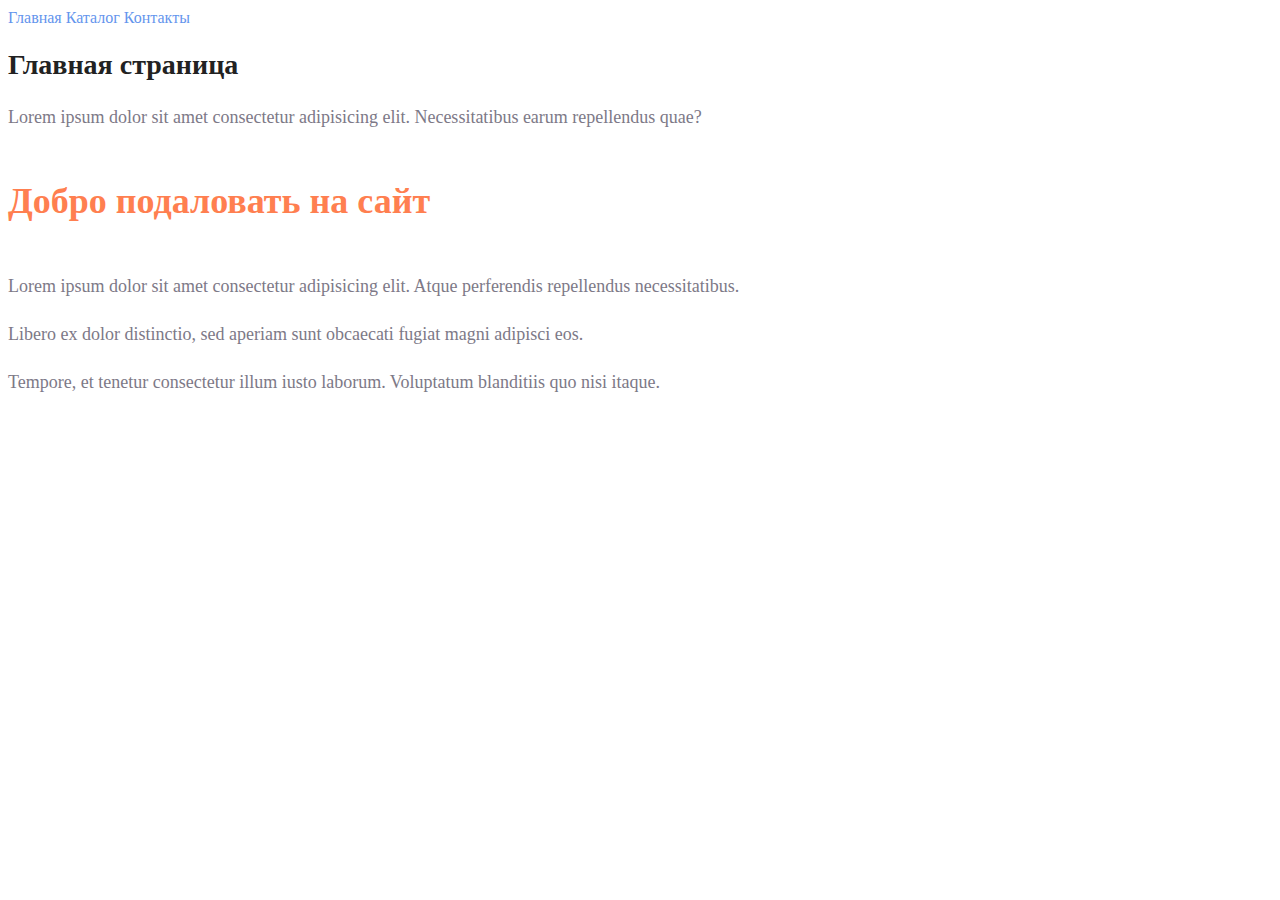
<file: hw1/index.html>
<!DOCTYPE html>
<html lang="en">

<head>
    <meta charset="UTF-8">
    <meta http-equiv="X-UA-Compatible" content="IE=edge">
    <meta name="viewport" content="width=device-width, initial-scale=1.0">
    <title>Document</title>
    <link rel="stylesheet" href="./style.css">
</head>

<body>
    <a href="./index.html" class="nav__link">Главная</a>
    <a href="./catalog/catalog.html" class="nav__link">Каталог</a>
    <a href="#" class="nav__link">Контакты</a>
    <h1 class="title">Главная страница</h1>
    <p class="text">Lorem ipsum dolor sit amet consectetur adipisicing elit. Necessitatibus earum repellendus quae?</p>
    <h2 class="subtitle">Добро подаловать на сайт</h2>
    <p class="text">Lorem ipsum dolor sit amet consectetur adipisicing elit. Atque perferendis repellendus
        necessitatibus.</p>
    <p class="text">Libero ex dolor distinctio, sed aperiam sunt obcaecati fugiat magni adipisci eos.</p>
    <p class="text">Tempore, et tenetur consectetur illum iusto laborum. Voluptatum blanditiis quo nisi itaque.</p>
</body>

</html>
</file>
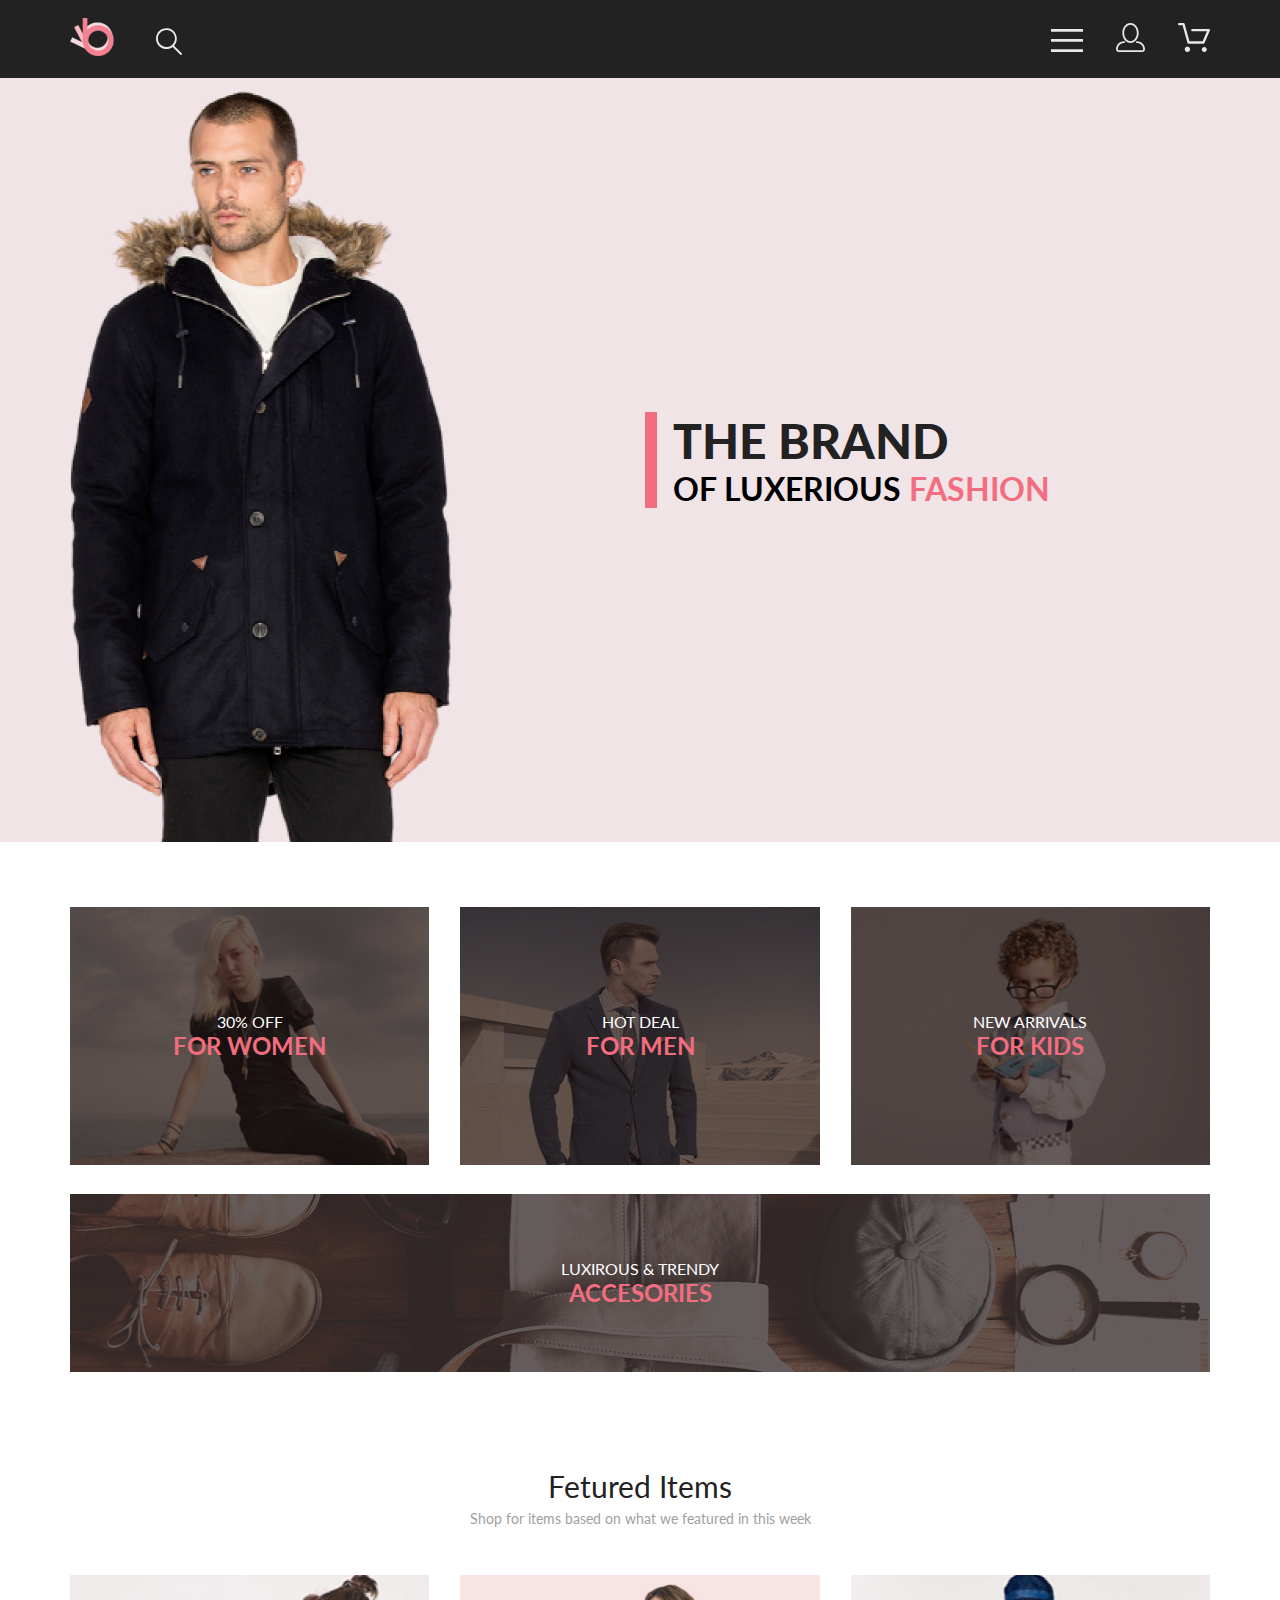
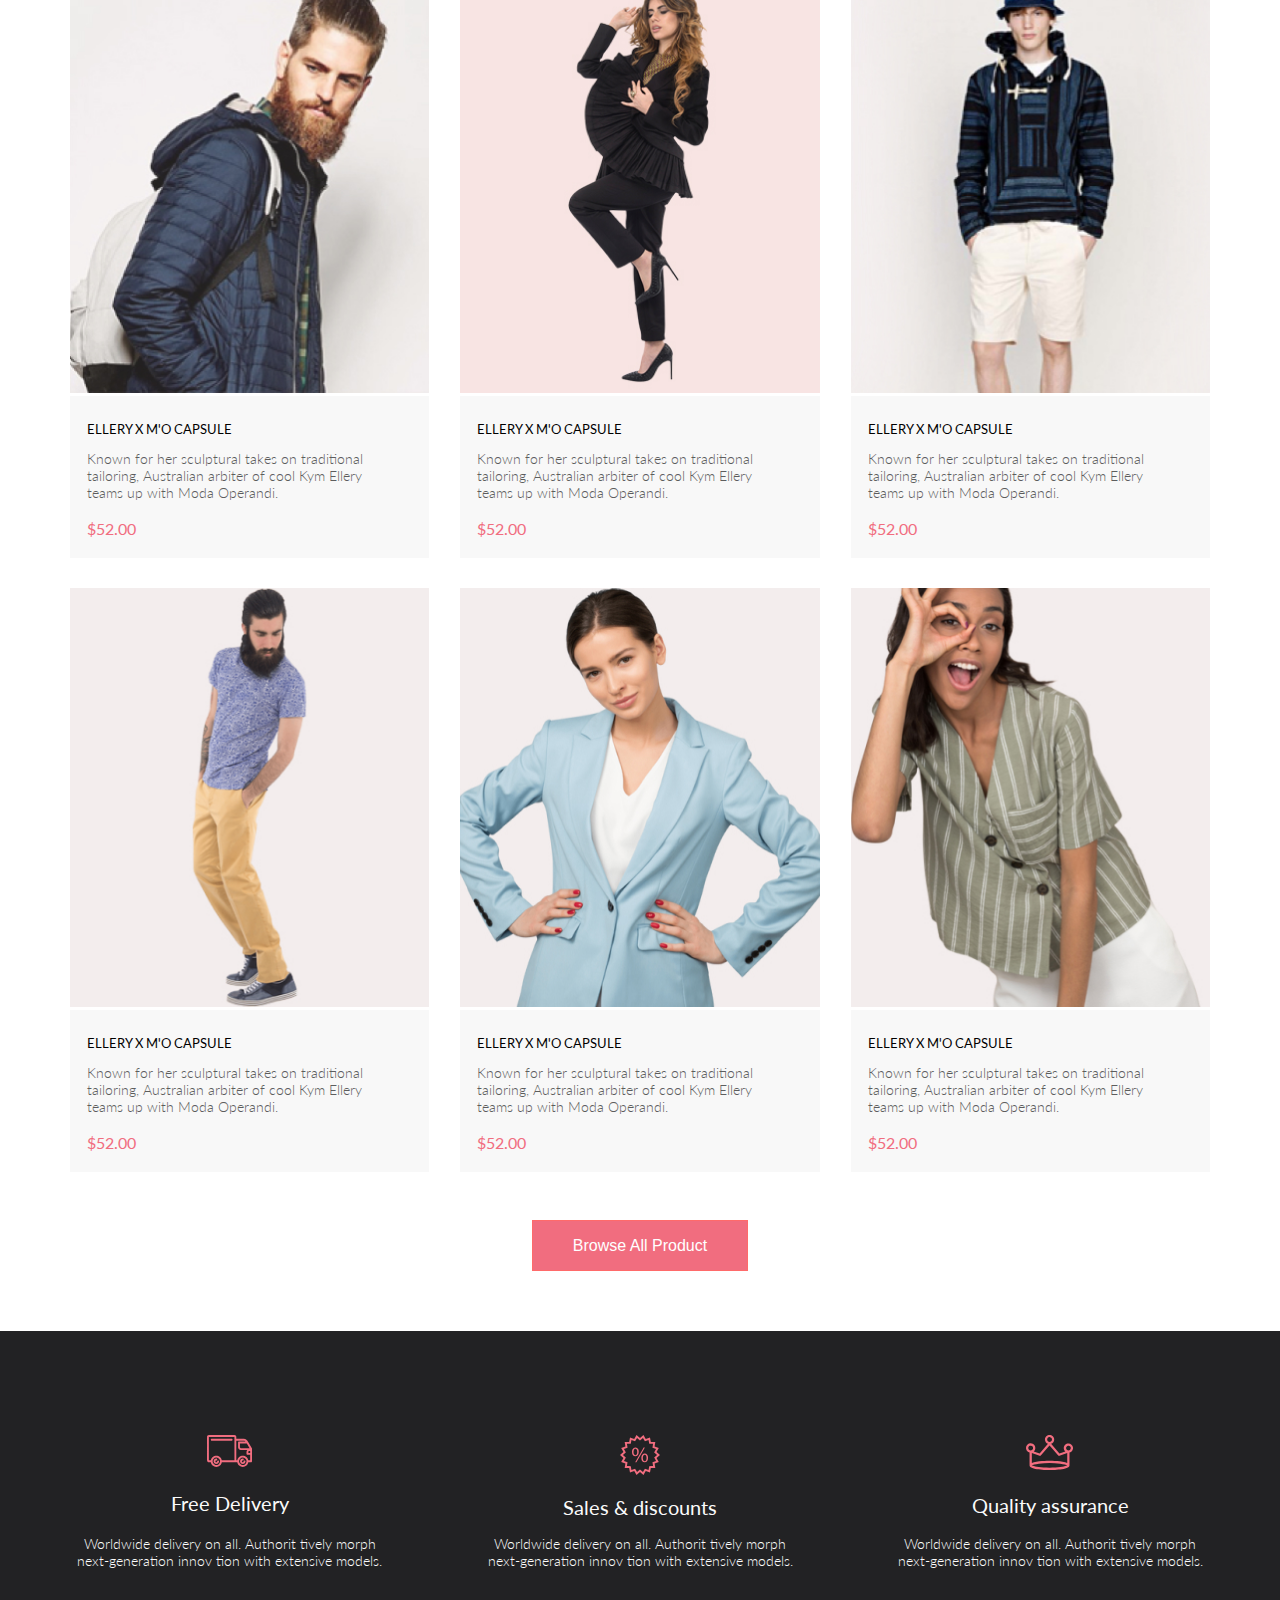
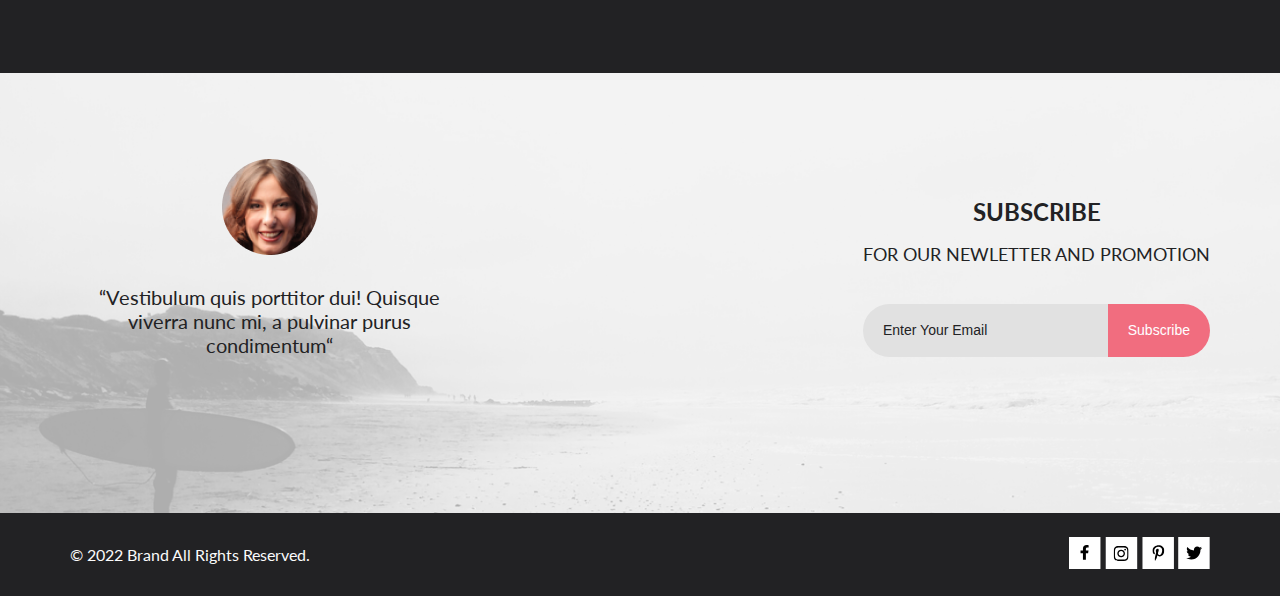
<file: hw3/index.html>
<!DOCTYPE html>
<html lang="en">

<head>
    <meta charset="UTF-8">
    <meta http-equiv="X-UA-Compatible" content="IE=edge">
    <meta name="viewport" content="width=device-width, initial-scale=1.0">
    <title>Digital-Marketing-Landing-Page</title>
    <link rel="preconnect" href="https://fonts.googleapis.com">
    <link rel="preconnect" href="https://fonts.gstatic.com" crossorigin>
    <link href="https://fonts.googleapis.com/css2?family=Lato:wght@300;400;700;900&display=swap" rel="stylesheet">
    <link rel="stylesheet" href="style.css">
</head>

<body>
    <header class="header">
        <div class="content top">
            <div class="header__left header__item">
                <a href="#" class="header__logo link"><img src="./img/logo.svg" alt="Logo" class="logo__img"></a>
                <a href="#" class="header__logo link"><img src="./img/search_ico.svg" alt="Search"
                        class="header__link"></a>
            </div>
            <nav class="header__right header__item">
                <div class="dr">
                    <a href="#" class="header__menu link menu"><img src="./img/menu_ico.svg" alt="Menu"
                            class="header__link">
                    </a>
                    <ul class="dropdown">
                        <li class="menu__title"><a href="#">MENU</a></li>
                        <li class="menu__subtitle"><span><a href="#" class="menu__subtitle__link">MAN</a></span>
                            <ul class="submenu__list">
                                <li class="submenu"><a href="#">Accessories</a></li>
                                <li class="submenu"><a href="#">Bags</a></li>
                                <li class="submenu"><a href="#">Denim</a></li>
                                <li class="submenu"><a href="#">T-Shirts</a></li>
                            </ul>
                        </li>
                        <li class="menu__subtitle"><span><a href="#">WOMAN</a></span>
                            <ul class="submenu__list">
                                <li class="submenu"><a href="#">Accessories</a></li>
                                <li class="submenu"><a href="#">Jackets & Coats</a></li>
                                <li class="submenu"><a href="#">Polos</a></li>
                                <li class="submenu"><a href="#">T-Shirts</a></li>
                                <li class="submenu"><a href="#">Shirts</a></li>
                            </ul>
                        </li>
                        <li class="menu__subtitle"><span><a href="#">KIDS</a></span>
                            <ul class="submenu__list">
                                <li class="submenu"><a href="#">Accessories</a></li>
                                <li class="submenu"><a href="#">Jackets & Coats</a></li>
                                <li class="submenu"><a href="#">Polos</a></li>
                                <li class="submenu"><a href="#">T-Shirts</a></li>
                                <li class="submenu"><a href="#">Shirts</a></li>
                                <li class="submenu"><a href="#">Bags</a></li>
                            </ul>
                        </li>


                    </ul>
                </div>
                <a href="#" class="header__menu link profile"><img src="./img/profile_ico.svg" alt="Profile"
                        class="header__link"></a>
                <a href="#" class="header__menu link basket"><img src="./img/basket_ico.svg" alt="Basket"
                        class="header__link"></a>
            </nav>
        </div>
    </header>
    <section class="marketing">
        <div class="content marketing__info">
            <img src="./img/marketing__image.png" alt="marketing image" class="marketing__img">
            <div class="marketing__text">
                <h1 class="marketing__header">The brand</h1>
                <p class="marketing__subtitle">of luxerious <span
                        class="marketing__subtitle subtitle_pink">fashion</span>
                </p>
            </div>
        </div>
    </section>
    <article class="offer">
        <div class="content offer__items">
            <div class="offer__items_small">
                <div class="offer__item offer__item_woman">
                    <p class="offer__subtitle">30% OFF</p>
                    <p class="offer__title"><a href="#">FOR WOMEN</a></p>
                </div>
                <div class="offer__item offer__item_man">
                    <p class="offer__subtitle">HOT DEAL</p>
                    <p class="offer__title"><a href="#">FOR MEN</a></p>
                </div>
                <div class="offer__item offer__item_kids">
                    <p class="offer__subtitle">NEW ARRIVALS</p>
                    <p class="offer__title"><a href="#">FOR KIDS</a></p>
                </div>
            </div>
            <div class="offer__item offer__items_big">
                <p class="offer__subtitle">LUXIROUS & TRENDY</p>
                <p class="offer__title"><a href="#">ACCESORIES</a></p>
            </div>
        </div>
    </article>
    <section class="featured">
        <div class="content featured__content">
            <h2 class="featured__content__title">Fetured Items</h2>
            <p class="featured__content__description">Shop for items based on what we featured in this week</p>
            <div class="featured__cards">
                <div class="featured__card">
                    <div class="featured__card__image">
                        <a href="#"><img src="./img/01.jpg" alt="featured card image" class="card__img"></a>
                        <a href="#" class="overlay"></a>
                        <a href="#" class="button button_white">
                            <svg width="27" height="25" viewBox="0 0 27 25" fill="none"
                                xmlns="http://www.w3.org/2000/svg">
                                <path
                                    d="M21.9521 23.2662H21.8397C21.2306 23.2662 20.7188 22.7666 20.6746 22.1289C20.6302 21.4602 21.1187 20.8781 21.7637 20.8341C21.7891 20.8324 21.8156 20.8315 21.8417 20.8315C22.4587 20.8315 22.9755 21.3214 23.0213 21.9482C23.0331 22.1967 22.9926 22.5509 22.7371 22.8434L22.7312 22.8502L22.7254 22.8571C22.5287 23.0907 22.2619 23.2316 21.9521 23.2662ZM8.22003 23.2599C7.56946 23.2599 7.04022 22.7169 7.04022 22.0496C7.04022 21.3827 7.56946 20.8401 8.22003 20.8401C8.87061 20.8401 9.39984 21.3827 9.39984 22.0496C9.39984 22.7169 8.87061 23.2599 8.22003 23.2599Z"
                                    fill="white" />
                                <path
                                    d="M21.8765 22.2662C21.9215 22.2549 21.9428 22.2339 21.9605 22.2129C21.9683 22.2037 21.9761 22.1946 21.9839 22.1855C22.0204 22.1438 22.0237 22.0553 22.0229 22.0105C22.0097 21.9044 21.9189 21.8315 21.8417 21.8315C21.838 21.8315 21.8341 21.8317 21.8317 21.8318C21.7536 21.8372 21.6658 21.9409 21.6724 22.0625C21.6818 22.1793 21.7679 22.2662 21.8397 22.2662H21.8765ZM8.22003 22.2599C8.31921 22.2599 8.39984 22.1655 8.39984 22.0496C8.39984 21.9341 8.31921 21.8401 8.22003 21.8401C8.12091 21.8401 8.04022 21.9341 8.04022 22.0496C8.04022 22.1655 8.12091 22.2599 8.22003 22.2599ZM21.9999 24.2662C21.9522 24.2662 21.8883 24.2662 21.8397 24.2662C20.7021 24.2662 19.7571 23.3545 19.677 22.198C19.5969 20.9929 20.4942 19.9183 21.6957 19.8364C21.7446 19.8331 21.7933 19.8315 21.8417 19.8315C22.9804 19.8315 23.9418 20.7324 24.0195 21.8884C24.051 22.4915 23.8746 23.0612 23.4903 23.5012C23.106 23.9575 22.5768 24.2177 21.9999 24.2662ZM8.22003 24.2599C7.01581 24.2599 6.04022 23.2709 6.04022 22.0496C6.04022 20.8291 7.01581 19.8401 8.22003 19.8401C9.42419 19.8401 10.3998 20.8291 10.3998 22.0496C10.3998 23.2709 9.42419 24.2599 8.22003 24.2599ZM21.1989 17.3938H9.13354C8.70062 17.3938 8.31635 17.1005 8.2038 16.6775L4.27802 2.24768H1.52222C0.993896 2.24768 0.561035 1.80859 0.561035 1.27039C0.561035 0.733032 0.993896 0.292969 1.52222 0.292969H4.99982C5.43182 0.292969 5.8161 0.586304 5.92859 1.01025L9.85443 15.4391H20.5581L24.1149 7.13379H12.2583C11.7291 7.13379 11.2962 6.69373 11.2962 6.15649C11.2962 5.61914 11.7291 5.17908 12.2583 5.17908H25.5891C25.9095 5.17908 26.2146 5.34192 26.3901 5.61914C26.5665 5.89539 26.5989 6.23743 26.4702 6.547L22.08 16.807C21.9198 17.1653 21.5832 17.3938 21.1989 17.3938Z"
                                    fill="white" />
                                <path
                                    d="M21.8765 22.2662C21.9215 22.2549 21.9428 22.2339 21.9605 22.2129C21.9683 22.2037 21.9761 22.1946 21.9839 22.1855C22.0204 22.1438 22.0237 22.0553 22.0229 22.0105C22.0097 21.9044 21.9189 21.8315 21.8417 21.8315C21.838 21.8315 21.8341 21.8317 21.8317 21.8318C21.7536 21.8372 21.6658 21.9409 21.6724 22.0625C21.6818 22.1793 21.7679 22.2662 21.8397 22.2662H21.8765ZM8.22003 22.2599C8.31921 22.2599 8.39984 22.1655 8.39984 22.0496C8.39984 21.9341 8.31921 21.8401 8.22003 21.8401C8.12091 21.8401 8.04022 21.9341 8.04022 22.0496C8.04022 22.1655 8.12091 22.2599 8.22003 22.2599ZM21.9999 24.2662C21.9522 24.2662 21.8883 24.2662 21.8397 24.2662C20.7021 24.2662 19.7571 23.3545 19.677 22.198C19.5969 20.9929 20.4942 19.9183 21.6957 19.8364C21.7446 19.8331 21.7933 19.8315 21.8417 19.8315C22.9804 19.8315 23.9418 20.7324 24.0195 21.8884C24.051 22.4915 23.8746 23.0612 23.4903 23.5012C23.106 23.9575 22.5768 24.2177 21.9999 24.2662ZM8.22003 24.2599C7.01581 24.2599 6.04022 23.2709 6.04022 22.0496C6.04022 20.8291 7.01581 19.8401 8.22003 19.8401C9.42419 19.8401 10.3998 20.8291 10.3998 22.0496C10.3998 23.2709 9.42419 24.2599 8.22003 24.2599ZM21.1989 17.3938H9.13354C8.70062 17.3938 8.31635 17.1005 8.2038 16.6775L4.27802 2.24768H1.52222C0.993896 2.24768 0.561035 1.80859 0.561035 1.27039C0.561035 0.733032 0.993896 0.292969 1.52222 0.292969H4.99982C5.43182 0.292969 5.8161 0.586304 5.92859 1.01025L9.85443 15.4391H20.5581L24.1149 7.13379H12.2583C11.7291 7.13379 11.2962 6.69373 11.2962 6.15649C11.2962 5.61914 11.7291 5.17908 12.2583 5.17908H25.5891C25.9095 5.17908 26.2146 5.34192 26.3901 5.61914C26.5665 5.89539 26.5989 6.23743 26.4702 6.547L22.08 16.807C21.9198 17.1653 21.5832 17.3938 21.1989 17.3938Z"
                                    fill="white" />
                            </svg>
                            Add to Cart</a>
                    </div>
                    <div class="featured__info">
                        <p class="card__title">ELLERY X M'O CAPSULE</p>
                        <p class="card__subtitle">Known for her sculptural takes on traditional tailoring, Australian
                            arbiter of cool Kym Ellery teams up with Moda Operandi.</p>
                        <p class="card__price">$52.00</p>
                    </div>
                </div>
                <div class="featured__card">
                    <div class="featured__card__image">
                       <a href="#"> <img src="./img/02.jpg" alt="featured card image" class="card__img"></a>
                        <a href="#" class="overlay"></a>
                        <a href="#" class="button button_white">
                            <svg width="27" height="25" viewBox="0 0 27 25" fill="none"
                                xmlns="http://www.w3.org/2000/svg">
                                <path
                                    d="M21.9521 23.2662H21.8397C21.2306 23.2662 20.7188 22.7666 20.6746 22.1289C20.6302 21.4602 21.1187 20.8781 21.7637 20.8341C21.7891 20.8324 21.8156 20.8315 21.8417 20.8315C22.4587 20.8315 22.9755 21.3214 23.0213 21.9482C23.0331 22.1967 22.9926 22.5509 22.7371 22.8434L22.7312 22.8502L22.7254 22.8571C22.5287 23.0907 22.2619 23.2316 21.9521 23.2662ZM8.22003 23.2599C7.56946 23.2599 7.04022 22.7169 7.04022 22.0496C7.04022 21.3827 7.56946 20.8401 8.22003 20.8401C8.87061 20.8401 9.39984 21.3827 9.39984 22.0496C9.39984 22.7169 8.87061 23.2599 8.22003 23.2599Z"
                                    fill="white" />
                                <path
                                    d="M21.8765 22.2662C21.9215 22.2549 21.9428 22.2339 21.9605 22.2129C21.9683 22.2037 21.9761 22.1946 21.9839 22.1855C22.0204 22.1438 22.0237 22.0553 22.0229 22.0105C22.0097 21.9044 21.9189 21.8315 21.8417 21.8315C21.838 21.8315 21.8341 21.8317 21.8317 21.8318C21.7536 21.8372 21.6658 21.9409 21.6724 22.0625C21.6818 22.1793 21.7679 22.2662 21.8397 22.2662H21.8765ZM8.22003 22.2599C8.31921 22.2599 8.39984 22.1655 8.39984 22.0496C8.39984 21.9341 8.31921 21.8401 8.22003 21.8401C8.12091 21.8401 8.04022 21.9341 8.04022 22.0496C8.04022 22.1655 8.12091 22.2599 8.22003 22.2599ZM21.9999 24.2662C21.9522 24.2662 21.8883 24.2662 21.8397 24.2662C20.7021 24.2662 19.7571 23.3545 19.677 22.198C19.5969 20.9929 20.4942 19.9183 21.6957 19.8364C21.7446 19.8331 21.7933 19.8315 21.8417 19.8315C22.9804 19.8315 23.9418 20.7324 24.0195 21.8884C24.051 22.4915 23.8746 23.0612 23.4903 23.5012C23.106 23.9575 22.5768 24.2177 21.9999 24.2662ZM8.22003 24.2599C7.01581 24.2599 6.04022 23.2709 6.04022 22.0496C6.04022 20.8291 7.01581 19.8401 8.22003 19.8401C9.42419 19.8401 10.3998 20.8291 10.3998 22.0496C10.3998 23.2709 9.42419 24.2599 8.22003 24.2599ZM21.1989 17.3938H9.13354C8.70062 17.3938 8.31635 17.1005 8.2038 16.6775L4.27802 2.24768H1.52222C0.993896 2.24768 0.561035 1.80859 0.561035 1.27039C0.561035 0.733032 0.993896 0.292969 1.52222 0.292969H4.99982C5.43182 0.292969 5.8161 0.586304 5.92859 1.01025L9.85443 15.4391H20.5581L24.1149 7.13379H12.2583C11.7291 7.13379 11.2962 6.69373 11.2962 6.15649C11.2962 5.61914 11.7291 5.17908 12.2583 5.17908H25.5891C25.9095 5.17908 26.2146 5.34192 26.3901 5.61914C26.5665 5.89539 26.5989 6.23743 26.4702 6.547L22.08 16.807C21.9198 17.1653 21.5832 17.3938 21.1989 17.3938Z"
                                    fill="white" />
                                <path
                                    d="M21.8765 22.2662C21.9215 22.2549 21.9428 22.2339 21.9605 22.2129C21.9683 22.2037 21.9761 22.1946 21.9839 22.1855C22.0204 22.1438 22.0237 22.0553 22.0229 22.0105C22.0097 21.9044 21.9189 21.8315 21.8417 21.8315C21.838 21.8315 21.8341 21.8317 21.8317 21.8318C21.7536 21.8372 21.6658 21.9409 21.6724 22.0625C21.6818 22.1793 21.7679 22.2662 21.8397 22.2662H21.8765ZM8.22003 22.2599C8.31921 22.2599 8.39984 22.1655 8.39984 22.0496C8.39984 21.9341 8.31921 21.8401 8.22003 21.8401C8.12091 21.8401 8.04022 21.9341 8.04022 22.0496C8.04022 22.1655 8.12091 22.2599 8.22003 22.2599ZM21.9999 24.2662C21.9522 24.2662 21.8883 24.2662 21.8397 24.2662C20.7021 24.2662 19.7571 23.3545 19.677 22.198C19.5969 20.9929 20.4942 19.9183 21.6957 19.8364C21.7446 19.8331 21.7933 19.8315 21.8417 19.8315C22.9804 19.8315 23.9418 20.7324 24.0195 21.8884C24.051 22.4915 23.8746 23.0612 23.4903 23.5012C23.106 23.9575 22.5768 24.2177 21.9999 24.2662ZM8.22003 24.2599C7.01581 24.2599 6.04022 23.2709 6.04022 22.0496C6.04022 20.8291 7.01581 19.8401 8.22003 19.8401C9.42419 19.8401 10.3998 20.8291 10.3998 22.0496C10.3998 23.2709 9.42419 24.2599 8.22003 24.2599ZM21.1989 17.3938H9.13354C8.70062 17.3938 8.31635 17.1005 8.2038 16.6775L4.27802 2.24768H1.52222C0.993896 2.24768 0.561035 1.80859 0.561035 1.27039C0.561035 0.733032 0.993896 0.292969 1.52222 0.292969H4.99982C5.43182 0.292969 5.8161 0.586304 5.92859 1.01025L9.85443 15.4391H20.5581L24.1149 7.13379H12.2583C11.7291 7.13379 11.2962 6.69373 11.2962 6.15649C11.2962 5.61914 11.7291 5.17908 12.2583 5.17908H25.5891C25.9095 5.17908 26.2146 5.34192 26.3901 5.61914C26.5665 5.89539 26.5989 6.23743 26.4702 6.547L22.08 16.807C21.9198 17.1653 21.5832 17.3938 21.1989 17.3938Z"
                                    fill="white" />
                            </svg>
                            Add to Cart</a>
                    </div>
                    <div class="featured__info">
                        <p class="card__title">ELLERY X M'O CAPSULE</p>
                        <p class="card__subtitle">Known for her sculptural takes on traditional tailoring, Australian
                            arbiter of cool Kym Ellery teams up with Moda Operandi.</p>
                        <p class="card__price">$52.00</p>
                    </div>
                </div>
                <div class="featured__card">
                    <div class="featured__card__image">
                        <a href="#"><img src="./img/03.jpg" alt="featured card image" class="card__img"></a>
                        <a href="#" class="overlay"></a>
                        <a href="#" class="button button_white">
                            <svg width="27" height="25" viewBox="0 0 27 25" fill="none"
                                xmlns="http://www.w3.org/2000/svg">
                                <path
                                    d="M21.9521 23.2662H21.8397C21.2306 23.2662 20.7188 22.7666 20.6746 22.1289C20.6302 21.4602 21.1187 20.8781 21.7637 20.8341C21.7891 20.8324 21.8156 20.8315 21.8417 20.8315C22.4587 20.8315 22.9755 21.3214 23.0213 21.9482C23.0331 22.1967 22.9926 22.5509 22.7371 22.8434L22.7312 22.8502L22.7254 22.8571C22.5287 23.0907 22.2619 23.2316 21.9521 23.2662ZM8.22003 23.2599C7.56946 23.2599 7.04022 22.7169 7.04022 22.0496C7.04022 21.3827 7.56946 20.8401 8.22003 20.8401C8.87061 20.8401 9.39984 21.3827 9.39984 22.0496C9.39984 22.7169 8.87061 23.2599 8.22003 23.2599Z"
                                    fill="white" />
                                <path
                                    d="M21.8765 22.2662C21.9215 22.2549 21.9428 22.2339 21.9605 22.2129C21.9683 22.2037 21.9761 22.1946 21.9839 22.1855C22.0204 22.1438 22.0237 22.0553 22.0229 22.0105C22.0097 21.9044 21.9189 21.8315 21.8417 21.8315C21.838 21.8315 21.8341 21.8317 21.8317 21.8318C21.7536 21.8372 21.6658 21.9409 21.6724 22.0625C21.6818 22.1793 21.7679 22.2662 21.8397 22.2662H21.8765ZM8.22003 22.2599C8.31921 22.2599 8.39984 22.1655 8.39984 22.0496C8.39984 21.9341 8.31921 21.8401 8.22003 21.8401C8.12091 21.8401 8.04022 21.9341 8.04022 22.0496C8.04022 22.1655 8.12091 22.2599 8.22003 22.2599ZM21.9999 24.2662C21.9522 24.2662 21.8883 24.2662 21.8397 24.2662C20.7021 24.2662 19.7571 23.3545 19.677 22.198C19.5969 20.9929 20.4942 19.9183 21.6957 19.8364C21.7446 19.8331 21.7933 19.8315 21.8417 19.8315C22.9804 19.8315 23.9418 20.7324 24.0195 21.8884C24.051 22.4915 23.8746 23.0612 23.4903 23.5012C23.106 23.9575 22.5768 24.2177 21.9999 24.2662ZM8.22003 24.2599C7.01581 24.2599 6.04022 23.2709 6.04022 22.0496C6.04022 20.8291 7.01581 19.8401 8.22003 19.8401C9.42419 19.8401 10.3998 20.8291 10.3998 22.0496C10.3998 23.2709 9.42419 24.2599 8.22003 24.2599ZM21.1989 17.3938H9.13354C8.70062 17.3938 8.31635 17.1005 8.2038 16.6775L4.27802 2.24768H1.52222C0.993896 2.24768 0.561035 1.80859 0.561035 1.27039C0.561035 0.733032 0.993896 0.292969 1.52222 0.292969H4.99982C5.43182 0.292969 5.8161 0.586304 5.92859 1.01025L9.85443 15.4391H20.5581L24.1149 7.13379H12.2583C11.7291 7.13379 11.2962 6.69373 11.2962 6.15649C11.2962 5.61914 11.7291 5.17908 12.2583 5.17908H25.5891C25.9095 5.17908 26.2146 5.34192 26.3901 5.61914C26.5665 5.89539 26.5989 6.23743 26.4702 6.547L22.08 16.807C21.9198 17.1653 21.5832 17.3938 21.1989 17.3938Z"
                                    fill="white" />
                                <path
                                    d="M21.8765 22.2662C21.9215 22.2549 21.9428 22.2339 21.9605 22.2129C21.9683 22.2037 21.9761 22.1946 21.9839 22.1855C22.0204 22.1438 22.0237 22.0553 22.0229 22.0105C22.0097 21.9044 21.9189 21.8315 21.8417 21.8315C21.838 21.8315 21.8341 21.8317 21.8317 21.8318C21.7536 21.8372 21.6658 21.9409 21.6724 22.0625C21.6818 22.1793 21.7679 22.2662 21.8397 22.2662H21.8765ZM8.22003 22.2599C8.31921 22.2599 8.39984 22.1655 8.39984 22.0496C8.39984 21.9341 8.31921 21.8401 8.22003 21.8401C8.12091 21.8401 8.04022 21.9341 8.04022 22.0496C8.04022 22.1655 8.12091 22.2599 8.22003 22.2599ZM21.9999 24.2662C21.9522 24.2662 21.8883 24.2662 21.8397 24.2662C20.7021 24.2662 19.7571 23.3545 19.677 22.198C19.5969 20.9929 20.4942 19.9183 21.6957 19.8364C21.7446 19.8331 21.7933 19.8315 21.8417 19.8315C22.9804 19.8315 23.9418 20.7324 24.0195 21.8884C24.051 22.4915 23.8746 23.0612 23.4903 23.5012C23.106 23.9575 22.5768 24.2177 21.9999 24.2662ZM8.22003 24.2599C7.01581 24.2599 6.04022 23.2709 6.04022 22.0496C6.04022 20.8291 7.01581 19.8401 8.22003 19.8401C9.42419 19.8401 10.3998 20.8291 10.3998 22.0496C10.3998 23.2709 9.42419 24.2599 8.22003 24.2599ZM21.1989 17.3938H9.13354C8.70062 17.3938 8.31635 17.1005 8.2038 16.6775L4.27802 2.24768H1.52222C0.993896 2.24768 0.561035 1.80859 0.561035 1.27039C0.561035 0.733032 0.993896 0.292969 1.52222 0.292969H4.99982C5.43182 0.292969 5.8161 0.586304 5.92859 1.01025L9.85443 15.4391H20.5581L24.1149 7.13379H12.2583C11.7291 7.13379 11.2962 6.69373 11.2962 6.15649C11.2962 5.61914 11.7291 5.17908 12.2583 5.17908H25.5891C25.9095 5.17908 26.2146 5.34192 26.3901 5.61914C26.5665 5.89539 26.5989 6.23743 26.4702 6.547L22.08 16.807C21.9198 17.1653 21.5832 17.3938 21.1989 17.3938Z"
                                    fill="white" />
                            </svg>
                            Add to Cart</a>
                    </div>
                    <div class="featured__info">
                        <p class="card__title">ELLERY X M'O CAPSULE</p>
                        <p class="card__subtitle">Known for her sculptural takes on traditional tailoring, Australian
                            arbiter of cool Kym Ellery teams up with Moda Operandi.</p>
                        <p class="card__price">$52.00</p>
                    </div>
                </div>
                <div class="featured__card">
                    <div class="featured__card__image">
                        <a href="#"><img src="./img/04.jpg" alt="featured card image" class="card__img"></a>
                        <a href="#" class="overlay"></a>
                        <a href="#" class="button button_white">
                            <svg width="27" height="25" viewBox="0 0 27 25" fill="none"
                                xmlns="http://www.w3.org/2000/svg">
                                <path
                                    d="M21.9521 23.2662H21.8397C21.2306 23.2662 20.7188 22.7666 20.6746 22.1289C20.6302 21.4602 21.1187 20.8781 21.7637 20.8341C21.7891 20.8324 21.8156 20.8315 21.8417 20.8315C22.4587 20.8315 22.9755 21.3214 23.0213 21.9482C23.0331 22.1967 22.9926 22.5509 22.7371 22.8434L22.7312 22.8502L22.7254 22.8571C22.5287 23.0907 22.2619 23.2316 21.9521 23.2662ZM8.22003 23.2599C7.56946 23.2599 7.04022 22.7169 7.04022 22.0496C7.04022 21.3827 7.56946 20.8401 8.22003 20.8401C8.87061 20.8401 9.39984 21.3827 9.39984 22.0496C9.39984 22.7169 8.87061 23.2599 8.22003 23.2599Z"
                                    fill="white" />
                                <path
                                    d="M21.8765 22.2662C21.9215 22.2549 21.9428 22.2339 21.9605 22.2129C21.9683 22.2037 21.9761 22.1946 21.9839 22.1855C22.0204 22.1438 22.0237 22.0553 22.0229 22.0105C22.0097 21.9044 21.9189 21.8315 21.8417 21.8315C21.838 21.8315 21.8341 21.8317 21.8317 21.8318C21.7536 21.8372 21.6658 21.9409 21.6724 22.0625C21.6818 22.1793 21.7679 22.2662 21.8397 22.2662H21.8765ZM8.22003 22.2599C8.31921 22.2599 8.39984 22.1655 8.39984 22.0496C8.39984 21.9341 8.31921 21.8401 8.22003 21.8401C8.12091 21.8401 8.04022 21.9341 8.04022 22.0496C8.04022 22.1655 8.12091 22.2599 8.22003 22.2599ZM21.9999 24.2662C21.9522 24.2662 21.8883 24.2662 21.8397 24.2662C20.7021 24.2662 19.7571 23.3545 19.677 22.198C19.5969 20.9929 20.4942 19.9183 21.6957 19.8364C21.7446 19.8331 21.7933 19.8315 21.8417 19.8315C22.9804 19.8315 23.9418 20.7324 24.0195 21.8884C24.051 22.4915 23.8746 23.0612 23.4903 23.5012C23.106 23.9575 22.5768 24.2177 21.9999 24.2662ZM8.22003 24.2599C7.01581 24.2599 6.04022 23.2709 6.04022 22.0496C6.04022 20.8291 7.01581 19.8401 8.22003 19.8401C9.42419 19.8401 10.3998 20.8291 10.3998 22.0496C10.3998 23.2709 9.42419 24.2599 8.22003 24.2599ZM21.1989 17.3938H9.13354C8.70062 17.3938 8.31635 17.1005 8.2038 16.6775L4.27802 2.24768H1.52222C0.993896 2.24768 0.561035 1.80859 0.561035 1.27039C0.561035 0.733032 0.993896 0.292969 1.52222 0.292969H4.99982C5.43182 0.292969 5.8161 0.586304 5.92859 1.01025L9.85443 15.4391H20.5581L24.1149 7.13379H12.2583C11.7291 7.13379 11.2962 6.69373 11.2962 6.15649C11.2962 5.61914 11.7291 5.17908 12.2583 5.17908H25.5891C25.9095 5.17908 26.2146 5.34192 26.3901 5.61914C26.5665 5.89539 26.5989 6.23743 26.4702 6.547L22.08 16.807C21.9198 17.1653 21.5832 17.3938 21.1989 17.3938Z"
                                    fill="white" />
                                <path
                                    d="M21.8765 22.2662C21.9215 22.2549 21.9428 22.2339 21.9605 22.2129C21.9683 22.2037 21.9761 22.1946 21.9839 22.1855C22.0204 22.1438 22.0237 22.0553 22.0229 22.0105C22.0097 21.9044 21.9189 21.8315 21.8417 21.8315C21.838 21.8315 21.8341 21.8317 21.8317 21.8318C21.7536 21.8372 21.6658 21.9409 21.6724 22.0625C21.6818 22.1793 21.7679 22.2662 21.8397 22.2662H21.8765ZM8.22003 22.2599C8.31921 22.2599 8.39984 22.1655 8.39984 22.0496C8.39984 21.9341 8.31921 21.8401 8.22003 21.8401C8.12091 21.8401 8.04022 21.9341 8.04022 22.0496C8.04022 22.1655 8.12091 22.2599 8.22003 22.2599ZM21.9999 24.2662C21.9522 24.2662 21.8883 24.2662 21.8397 24.2662C20.7021 24.2662 19.7571 23.3545 19.677 22.198C19.5969 20.9929 20.4942 19.9183 21.6957 19.8364C21.7446 19.8331 21.7933 19.8315 21.8417 19.8315C22.9804 19.8315 23.9418 20.7324 24.0195 21.8884C24.051 22.4915 23.8746 23.0612 23.4903 23.5012C23.106 23.9575 22.5768 24.2177 21.9999 24.2662ZM8.22003 24.2599C7.01581 24.2599 6.04022 23.2709 6.04022 22.0496C6.04022 20.8291 7.01581 19.8401 8.22003 19.8401C9.42419 19.8401 10.3998 20.8291 10.3998 22.0496C10.3998 23.2709 9.42419 24.2599 8.22003 24.2599ZM21.1989 17.3938H9.13354C8.70062 17.3938 8.31635 17.1005 8.2038 16.6775L4.27802 2.24768H1.52222C0.993896 2.24768 0.561035 1.80859 0.561035 1.27039C0.561035 0.733032 0.993896 0.292969 1.52222 0.292969H4.99982C5.43182 0.292969 5.8161 0.586304 5.92859 1.01025L9.85443 15.4391H20.5581L24.1149 7.13379H12.2583C11.7291 7.13379 11.2962 6.69373 11.2962 6.15649C11.2962 5.61914 11.7291 5.17908 12.2583 5.17908H25.5891C25.9095 5.17908 26.2146 5.34192 26.3901 5.61914C26.5665 5.89539 26.5989 6.23743 26.4702 6.547L22.08 16.807C21.9198 17.1653 21.5832 17.3938 21.1989 17.3938Z"
                                    fill="white" />
                            </svg>
                            Add to Cart</a>
                    </div>
                    <div class="featured__info">
                        <p class="card__title">ELLERY X M'O CAPSULE</p>
                        <p class="card__subtitle">Known for her sculptural takes on traditional tailoring, Australian
                            arbiter of cool Kym Ellery teams up with Moda Operandi.</p>
                        <p class="card__price">$52.00</p>
                    </div>
                </div>
                <div class="featured__card">
                    <div class="featured__card__image">
                        <a href="#"><img src="./img/05.jpg" alt="featured card image" class="card__img"></a>
                        <a href="#" class="overlay"></a>
                        <a href="#" class="button button_white">
                            <svg width="27" height="25" viewBox="0 0 27 25" fill="none"
                                xmlns="http://www.w3.org/2000/svg">
                                <path
                                    d="M21.9521 23.2662H21.8397C21.2306 23.2662 20.7188 22.7666 20.6746 22.1289C20.6302 21.4602 21.1187 20.8781 21.7637 20.8341C21.7891 20.8324 21.8156 20.8315 21.8417 20.8315C22.4587 20.8315 22.9755 21.3214 23.0213 21.9482C23.0331 22.1967 22.9926 22.5509 22.7371 22.8434L22.7312 22.8502L22.7254 22.8571C22.5287 23.0907 22.2619 23.2316 21.9521 23.2662ZM8.22003 23.2599C7.56946 23.2599 7.04022 22.7169 7.04022 22.0496C7.04022 21.3827 7.56946 20.8401 8.22003 20.8401C8.87061 20.8401 9.39984 21.3827 9.39984 22.0496C9.39984 22.7169 8.87061 23.2599 8.22003 23.2599Z"
                                    fill="white" />
                                <path
                                    d="M21.8765 22.2662C21.9215 22.2549 21.9428 22.2339 21.9605 22.2129C21.9683 22.2037 21.9761 22.1946 21.9839 22.1855C22.0204 22.1438 22.0237 22.0553 22.0229 22.0105C22.0097 21.9044 21.9189 21.8315 21.8417 21.8315C21.838 21.8315 21.8341 21.8317 21.8317 21.8318C21.7536 21.8372 21.6658 21.9409 21.6724 22.0625C21.6818 22.1793 21.7679 22.2662 21.8397 22.2662H21.8765ZM8.22003 22.2599C8.31921 22.2599 8.39984 22.1655 8.39984 22.0496C8.39984 21.9341 8.31921 21.8401 8.22003 21.8401C8.12091 21.8401 8.04022 21.9341 8.04022 22.0496C8.04022 22.1655 8.12091 22.2599 8.22003 22.2599ZM21.9999 24.2662C21.9522 24.2662 21.8883 24.2662 21.8397 24.2662C20.7021 24.2662 19.7571 23.3545 19.677 22.198C19.5969 20.9929 20.4942 19.9183 21.6957 19.8364C21.7446 19.8331 21.7933 19.8315 21.8417 19.8315C22.9804 19.8315 23.9418 20.7324 24.0195 21.8884C24.051 22.4915 23.8746 23.0612 23.4903 23.5012C23.106 23.9575 22.5768 24.2177 21.9999 24.2662ZM8.22003 24.2599C7.01581 24.2599 6.04022 23.2709 6.04022 22.0496C6.04022 20.8291 7.01581 19.8401 8.22003 19.8401C9.42419 19.8401 10.3998 20.8291 10.3998 22.0496C10.3998 23.2709 9.42419 24.2599 8.22003 24.2599ZM21.1989 17.3938H9.13354C8.70062 17.3938 8.31635 17.1005 8.2038 16.6775L4.27802 2.24768H1.52222C0.993896 2.24768 0.561035 1.80859 0.561035 1.27039C0.561035 0.733032 0.993896 0.292969 1.52222 0.292969H4.99982C5.43182 0.292969 5.8161 0.586304 5.92859 1.01025L9.85443 15.4391H20.5581L24.1149 7.13379H12.2583C11.7291 7.13379 11.2962 6.69373 11.2962 6.15649C11.2962 5.61914 11.7291 5.17908 12.2583 5.17908H25.5891C25.9095 5.17908 26.2146 5.34192 26.3901 5.61914C26.5665 5.89539 26.5989 6.23743 26.4702 6.547L22.08 16.807C21.9198 17.1653 21.5832 17.3938 21.1989 17.3938Z"
                                    fill="white" />
                                <path
                                    d="M21.8765 22.2662C21.9215 22.2549 21.9428 22.2339 21.9605 22.2129C21.9683 22.2037 21.9761 22.1946 21.9839 22.1855C22.0204 22.1438 22.0237 22.0553 22.0229 22.0105C22.0097 21.9044 21.9189 21.8315 21.8417 21.8315C21.838 21.8315 21.8341 21.8317 21.8317 21.8318C21.7536 21.8372 21.6658 21.9409 21.6724 22.0625C21.6818 22.1793 21.7679 22.2662 21.8397 22.2662H21.8765ZM8.22003 22.2599C8.31921 22.2599 8.39984 22.1655 8.39984 22.0496C8.39984 21.9341 8.31921 21.8401 8.22003 21.8401C8.12091 21.8401 8.04022 21.9341 8.04022 22.0496C8.04022 22.1655 8.12091 22.2599 8.22003 22.2599ZM21.9999 24.2662C21.9522 24.2662 21.8883 24.2662 21.8397 24.2662C20.7021 24.2662 19.7571 23.3545 19.677 22.198C19.5969 20.9929 20.4942 19.9183 21.6957 19.8364C21.7446 19.8331 21.7933 19.8315 21.8417 19.8315C22.9804 19.8315 23.9418 20.7324 24.0195 21.8884C24.051 22.4915 23.8746 23.0612 23.4903 23.5012C23.106 23.9575 22.5768 24.2177 21.9999 24.2662ZM8.22003 24.2599C7.01581 24.2599 6.04022 23.2709 6.04022 22.0496C6.04022 20.8291 7.01581 19.8401 8.22003 19.8401C9.42419 19.8401 10.3998 20.8291 10.3998 22.0496C10.3998 23.2709 9.42419 24.2599 8.22003 24.2599ZM21.1989 17.3938H9.13354C8.70062 17.3938 8.31635 17.1005 8.2038 16.6775L4.27802 2.24768H1.52222C0.993896 2.24768 0.561035 1.80859 0.561035 1.27039C0.561035 0.733032 0.993896 0.292969 1.52222 0.292969H4.99982C5.43182 0.292969 5.8161 0.586304 5.92859 1.01025L9.85443 15.4391H20.5581L24.1149 7.13379H12.2583C11.7291 7.13379 11.2962 6.69373 11.2962 6.15649C11.2962 5.61914 11.7291 5.17908 12.2583 5.17908H25.5891C25.9095 5.17908 26.2146 5.34192 26.3901 5.61914C26.5665 5.89539 26.5989 6.23743 26.4702 6.547L22.08 16.807C21.9198 17.1653 21.5832 17.3938 21.1989 17.3938Z"
                                    fill="white" />
                            </svg>
                            Add to Cart</a>
                    </div>
                    <div class="featured__info">
                        <p class="card__title">ELLERY X M'O CAPSULE</p>
                        <p class="card__subtitle">Known for her sculptural takes on traditional tailoring, Australian
                            arbiter of cool Kym Ellery teams up with Moda Operandi.</p>
                        <p class="card__price">$52.00</p>
                    </div>
                </div>
                <div class="featured__card">
                    <div class="featured__card__image">
                        <a href="#"><img src="./img/06.jpg" alt="featured card image" class="card__img"></a>
                        <a href="#" class="overlay"></a>
                        <a href="#" class="button button_white">
                            <svg width="27" height="25" viewBox="0 0 27 25" fill="none"
                                xmlns="http://www.w3.org/2000/svg">
                                <path
                                    d="M21.9521 23.2662H21.8397C21.2306 23.2662 20.7188 22.7666 20.6746 22.1289C20.6302 21.4602 21.1187 20.8781 21.7637 20.8341C21.7891 20.8324 21.8156 20.8315 21.8417 20.8315C22.4587 20.8315 22.9755 21.3214 23.0213 21.9482C23.0331 22.1967 22.9926 22.5509 22.7371 22.8434L22.7312 22.8502L22.7254 22.8571C22.5287 23.0907 22.2619 23.2316 21.9521 23.2662ZM8.22003 23.2599C7.56946 23.2599 7.04022 22.7169 7.04022 22.0496C7.04022 21.3827 7.56946 20.8401 8.22003 20.8401C8.87061 20.8401 9.39984 21.3827 9.39984 22.0496C9.39984 22.7169 8.87061 23.2599 8.22003 23.2599Z"
                                    fill="white" />
                                <path
                                    d="M21.8765 22.2662C21.9215 22.2549 21.9428 22.2339 21.9605 22.2129C21.9683 22.2037 21.9761 22.1946 21.9839 22.1855C22.0204 22.1438 22.0237 22.0553 22.0229 22.0105C22.0097 21.9044 21.9189 21.8315 21.8417 21.8315C21.838 21.8315 21.8341 21.8317 21.8317 21.8318C21.7536 21.8372 21.6658 21.9409 21.6724 22.0625C21.6818 22.1793 21.7679 22.2662 21.8397 22.2662H21.8765ZM8.22003 22.2599C8.31921 22.2599 8.39984 22.1655 8.39984 22.0496C8.39984 21.9341 8.31921 21.8401 8.22003 21.8401C8.12091 21.8401 8.04022 21.9341 8.04022 22.0496C8.04022 22.1655 8.12091 22.2599 8.22003 22.2599ZM21.9999 24.2662C21.9522 24.2662 21.8883 24.2662 21.8397 24.2662C20.7021 24.2662 19.7571 23.3545 19.677 22.198C19.5969 20.9929 20.4942 19.9183 21.6957 19.8364C21.7446 19.8331 21.7933 19.8315 21.8417 19.8315C22.9804 19.8315 23.9418 20.7324 24.0195 21.8884C24.051 22.4915 23.8746 23.0612 23.4903 23.5012C23.106 23.9575 22.5768 24.2177 21.9999 24.2662ZM8.22003 24.2599C7.01581 24.2599 6.04022 23.2709 6.04022 22.0496C6.04022 20.8291 7.01581 19.8401 8.22003 19.8401C9.42419 19.8401 10.3998 20.8291 10.3998 22.0496C10.3998 23.2709 9.42419 24.2599 8.22003 24.2599ZM21.1989 17.3938H9.13354C8.70062 17.3938 8.31635 17.1005 8.2038 16.6775L4.27802 2.24768H1.52222C0.993896 2.24768 0.561035 1.80859 0.561035 1.27039C0.561035 0.733032 0.993896 0.292969 1.52222 0.292969H4.99982C5.43182 0.292969 5.8161 0.586304 5.92859 1.01025L9.85443 15.4391H20.5581L24.1149 7.13379H12.2583C11.7291 7.13379 11.2962 6.69373 11.2962 6.15649C11.2962 5.61914 11.7291 5.17908 12.2583 5.17908H25.5891C25.9095 5.17908 26.2146 5.34192 26.3901 5.61914C26.5665 5.89539 26.5989 6.23743 26.4702 6.547L22.08 16.807C21.9198 17.1653 21.5832 17.3938 21.1989 17.3938Z"
                                    fill="white" />
                                <path
                                    d="M21.8765 22.2662C21.9215 22.2549 21.9428 22.2339 21.9605 22.2129C21.9683 22.2037 21.9761 22.1946 21.9839 22.1855C22.0204 22.1438 22.0237 22.0553 22.0229 22.0105C22.0097 21.9044 21.9189 21.8315 21.8417 21.8315C21.838 21.8315 21.8341 21.8317 21.8317 21.8318C21.7536 21.8372 21.6658 21.9409 21.6724 22.0625C21.6818 22.1793 21.7679 22.2662 21.8397 22.2662H21.8765ZM8.22003 22.2599C8.31921 22.2599 8.39984 22.1655 8.39984 22.0496C8.39984 21.9341 8.31921 21.8401 8.22003 21.8401C8.12091 21.8401 8.04022 21.9341 8.04022 22.0496C8.04022 22.1655 8.12091 22.2599 8.22003 22.2599ZM21.9999 24.2662C21.9522 24.2662 21.8883 24.2662 21.8397 24.2662C20.7021 24.2662 19.7571 23.3545 19.677 22.198C19.5969 20.9929 20.4942 19.9183 21.6957 19.8364C21.7446 19.8331 21.7933 19.8315 21.8417 19.8315C22.9804 19.8315 23.9418 20.7324 24.0195 21.8884C24.051 22.4915 23.8746 23.0612 23.4903 23.5012C23.106 23.9575 22.5768 24.2177 21.9999 24.2662ZM8.22003 24.2599C7.01581 24.2599 6.04022 23.2709 6.04022 22.0496C6.04022 20.8291 7.01581 19.8401 8.22003 19.8401C9.42419 19.8401 10.3998 20.8291 10.3998 22.0496C10.3998 23.2709 9.42419 24.2599 8.22003 24.2599ZM21.1989 17.3938H9.13354C8.70062 17.3938 8.31635 17.1005 8.2038 16.6775L4.27802 2.24768H1.52222C0.993896 2.24768 0.561035 1.80859 0.561035 1.27039C0.561035 0.733032 0.993896 0.292969 1.52222 0.292969H4.99982C5.43182 0.292969 5.8161 0.586304 5.92859 1.01025L9.85443 15.4391H20.5581L24.1149 7.13379H12.2583C11.7291 7.13379 11.2962 6.69373 11.2962 6.15649C11.2962 5.61914 11.7291 5.17908 12.2583 5.17908H25.5891C25.9095 5.17908 26.2146 5.34192 26.3901 5.61914C26.5665 5.89539 26.5989 6.23743 26.4702 6.547L22.08 16.807C21.9198 17.1653 21.5832 17.3938 21.1989 17.3938Z"
                                    fill="white" />
                            </svg>
                            Add to Cart</a>
                    </div>
                    <div class="featured__info">
                        <p class="card__title">ELLERY X M'O CAPSULE</p>
                        <p class="card__subtitle">Known for her sculptural takes on traditional tailoring, Australian
                            arbiter of cool Kym Ellery teams up with Moda Operandi.</p>
                        <p class="card__price">$52.00</p>
                    </div>
                </div>
            </div>
            <button class="button_pink button">Browse All Product</button>
    </section>
    <div class="benefits__section">
        <div class="content benefits">
            <figure class="benefits__item">
                <img src="./img/car.svg" alt="benefits image" class="benfits__img">
                <figcaption class="benefits__title">Free Delivery</figcaption>
                <p class="benefits__subtitle">Worldwide delivery on all. Authorit tively morph next-generation innov
                    tion with extensive models.</p>
            </figure>
            <figure class="benefits__item">
                <img src="./img/percent.svg" alt="benefits image" class="benfits__img">
                <figcaption class="benefits__title">Sales & discounts</figcaption>
                <p class="benefits__subtitle">Worldwide delivery on all. Authorit tively morph next-generation innov
                    tion with extensive models.</p>
            </figure>
            <figure class="benefits__item">
                <img src="./img/crone.svg" alt="benefits image" class="benfits__img">
                <figcaption class="benefits__title">Quality assurance</figcaption>
                <p class="benefits__subtitle">Worldwide delivery on all. Authorit tively morph next-generation innov
                    tion with extensive models.</p>
            </figure>
        </div>
    </div>
    <section class="subscribe__section">
        <div class="content subscribe">
            <figure class="testimonial">
                <img src="./img/testimonial_face.png" alt="testimonial img" class="testimonial__img">
                <p class="testimonial__text">“Vestibulum quis porttitor dui! Quisque viverra nunc mi, a pulvinar purus
                    condimentum“</p>
            </figure>
            <form action="#" class="subscribe__form" name="subscribe form">
                <label for="subscribe" class="subscribe__text">SUBSCRIBE <br><span
                        class="subscribe__text_newsletter">FOR OUR NEWLETTER AND PROMOTION</span></label>
                <div class="subscribe__buttons">
                    <input type="email" placeholder="Enter Your Email" class="input input__email">
                    <input type="submit" value="Subscribe" class="input input__submit">
                </div>
            </form>
        </div>
    </section>
    <footer class="footer">
        <div class="content footer__content">
            <p class="corporate">© 2022 Brand All Rights Reserved.</p>
            <div class="social__links">
                <a href="#" class="social">
                    <!-- <img src="./img/facebook.svg" alt="social image" class="social__img"> -->
                    <svg width="32" height="32" viewBox="0 0 32 32" fill="none" xmlns="http://www.w3.org/2000/svg">
                        <path d="M31.4506 0H0V32H31.4506V0Z" fill="white" class="svg__bg" />
                        <path
                            d="M19.0884 16.28L19.5069 13.616H16.8902V11.8873C16.8902 11.1585 17.2557 10.4481 18.4277 10.4481H19.6172V8.17997C19.6172 8.17997 18.5377 8 17.5056 8C15.3507 8 13.9422 9.27593 13.9422 11.5857V13.616H11.5469V16.28H13.9422V22.72H16.8902V16.28H19.0884Z"
                            fill="black" class="svg__img" />
                    </svg>

                </a>
                <a href="#" class="social">
                    <!-- <img src="./img/instagramm.svg" alt="social image" class="social__img"> -->
                    <svg width="33" height="32" viewBox="0 0 33 32" fill="none" xmlns="http://www.w3.org/2000/svg">
                        <path d="M32.1883 0H0.737671V32H32.1883V0Z" fill="white" class="svg__bg" />
                        <g clip-path="url(#clip0_190_1608)">
                            <path
                                d="M16.1368 12.6816C14.0216 12.6816 12.3155 14.3849 12.3155 16.4967C12.3155 18.6084 14.0216 20.3117 16.1368 20.3117C18.2519 20.3117 19.958 18.6084 19.958 16.4967C19.958 14.3849 18.2519 12.6816 16.1368 12.6816ZM16.1368 18.9769C14.7699 18.9769 13.6525 17.8646 13.6525 16.4967C13.6525 15.1287 14.7666 14.0164 16.1368 14.0164C17.507 14.0164 18.6211 15.1287 18.6211 16.4967C18.6211 17.8646 17.5036 18.9769 16.1368 18.9769V18.9769ZM21.0056 12.5256C21.0056 13.0203 20.6065 13.4154 20.1143 13.4154C19.6188 13.4154 19.223 13.017 19.223 12.5256C19.223 12.0342 19.6221 11.6357 20.1143 11.6357C20.6065 11.6357 21.0056 12.0342 21.0056 12.5256ZM23.5364 13.4287C23.4799 12.2367 23.2072 11.1808 22.3325 10.3109C21.4612 9.441 20.4036 9.16873 19.2097 9.10897C17.9792 9.03924 14.291 9.03924 13.0605 9.10897C11.8699 9.16541 10.8123 9.43768 9.93768 10.3076C9.06302 11.1775 8.79364 12.2334 8.73378 13.4254C8.66394 14.6539 8.66394 18.3361 8.73378 19.5646C8.79031 20.7566 9.06302 21.8125 9.93768 22.6824C10.8123 23.5523 11.8666 23.8246 13.0605 23.8844C14.291 23.9541 17.9792 23.9541 19.2097 23.8844C20.4036 23.8279 21.4612 23.5556 22.3325 22.6824C23.2039 21.8125 23.4766 20.7566 23.5364 19.5646C23.6063 18.3361 23.6063 14.6572 23.5364 13.4287V13.4287ZM21.9468 20.8828C21.6874 21.5336 21.1852 22.0349 20.53 22.2972C19.5489 22.6857 17.2209 22.5961 16.1368 22.5961C15.0526 22.5961 12.7213 22.6824 11.7435 22.2972C11.0917 22.0383 10.5895 21.5369 10.3268 20.8828C9.93768 19.9033 10.0275 17.5791 10.0275 16.4967C10.0275 15.4142 9.941 13.0867 10.3268 12.1105C10.5862 11.4597 11.0884 10.9584 11.7435 10.6961C12.7246 10.3076 15.0526 10.3972 16.1368 10.3972C17.2209 10.3972 19.5523 10.3109 20.53 10.6961C21.1818 10.9551 21.684 11.4564 21.9468 12.1105C22.3359 13.09 22.2461 15.4142 22.2461 16.4967C22.2461 17.5791 22.3359 19.9066 21.9468 20.8828Z"
                                fill="black" class="svg__img" />
                        </g>
                        <defs>
                            <clipPath id="clip0_190_1608">
                                <rect width="14.8991" height="17" fill="white" transform="translate(8.68396 8)" />
                            </clipPath>
                        </defs>
                    </svg>

                </a>
                <a href="#" class="social">
                    <!-- <img src="./img/pineterest.svg" alt="social image" class="social__img"> -->
                    <svg width="32" height="32" viewBox="0 0 32 32" fill="none" xmlns="http://www.w3.org/2000/svg">
                        <path d="M31.9259 0H0.475342V32H31.9259V0Z" fill="white" class="svg__bg" />
                        <g clip-path="url(#clip0_190_1616)">
                            <path
                                d="M16.7402 8.20312C13.5555 8.20312 10.4081 10.3406 10.4081 13.8C10.4081 16 11.6373 17.25 12.3822 17.25C12.6895 17.25 12.8664 16.3875 12.8664 16.1438C12.8664 15.8531 12.1308 15.2344 12.1308 14.025C12.1308 11.5125 14.0304 9.73125 16.4888 9.73125C18.6026 9.73125 20.167 10.9406 20.167 13.1625C20.167 14.8219 19.5058 17.9344 17.3641 17.9344C16.5912 17.9344 15.9301 17.3719 15.9301 16.5656C15.9301 15.3844 16.7495 14.2406 16.7495 13.0219C16.7495 10.9531 13.8349 11.3281 13.8349 13.8281C13.8349 14.3531 13.9001 14.9344 14.1329 15.4125C13.7045 17.2687 12.8292 20.0344 12.8292 21.9469C12.8292 22.5375 12.913 23.1188 12.9689 23.7094C13.0744 23.8281 13.0216 23.8156 13.183 23.7563C14.7474 21.6 14.6916 21.1781 15.3993 18.3562C15.7811 19.0875 16.7681 19.4812 17.5503 19.4812C20.8468 19.4812 22.3274 16.2469 22.3274 13.3313C22.3274 10.2281 19.6641 8.20312 16.7402 8.20312Z"
                                fill="black" class="svg__img" />
                        </g>
                        <defs>
                            <clipPath id="clip0_190_1616">
                                <rect width="11.9193" height="16" fill="white" transform="translate(10.4081 8)" />
                            </clipPath>
                        </defs>
                    </svg>

                </a>
                <a href="#" class="social">
                    <!-- <img src="./img/twitter.svg" alt="social image" class="social__img"> -->
                    <svg width="32" height="32" viewBox="0 0 32 32" fill="none" xmlns="http://www.w3.org/2000/svg">
                        <path d="M31.6636 0H0.213013V32H31.6636V0Z" fill="white" class="svg__bg" />
                        <g clip-path="url(#clip0_190_1612)">
                            <path
                                d="M22.4181 12.7411C22.4281 12.8832 22.4281 13.0253 22.4281 13.1675C22.4281 17.5025 19.1509 22.4974 13.161 22.4974C11.3156 22.4974 9.60132 21.9593 8.1593 21.0253C8.42149 21.0558 8.67357 21.0659 8.94585 21.0659C10.4685 21.0659 11.8702 20.5482 12.9895 19.6649C11.5576 19.6345 10.3576 18.6903 9.94415 17.3908C10.1458 17.4213 10.3475 17.4416 10.5593 17.4416C10.8517 17.4416 11.1442 17.4009 11.4164 17.3299C9.92401 17.0253 8.80465 15.7055 8.80465 14.1116V14.071C9.23824 14.3147 9.74249 14.467 10.2769 14.4873C9.39959 13.8984 8.82483 12.8933 8.82483 11.7563C8.82483 11.1472 8.98614 10.5888 9.26851 10.1015C10.8719 12.0913 13.282 13.3908 15.9844 13.5329C15.934 13.2893 15.9038 13.0355 15.9038 12.7817C15.9038 10.9746 17.3559 9.5025 19.1609 9.5025C20.0987 9.5025 20.9457 9.89844 21.5407 10.538C22.2768 10.3959 22.9827 10.1218 23.6079 9.74616C23.3659 10.5076 22.8516 11.1472 22.176 11.5533C22.8315 11.4822 23.4668 11.2994 24.0516 11.0457C23.608 11.6954 23.0533 12.274 22.4181 12.7411V12.7411Z"
                                fill="black" class="svg__img" />
                        </g>
                        <defs>
                            <clipPath id="clip0_190_1612">
                                <rect width="15.8924" height="16" fill="white" transform="translate(8.1593 8)" />
                            </clipPath>
                        </defs>
                    </svg>

                </a>
            </div>
        </div>
    </footer>
</body>

</html>
</file>
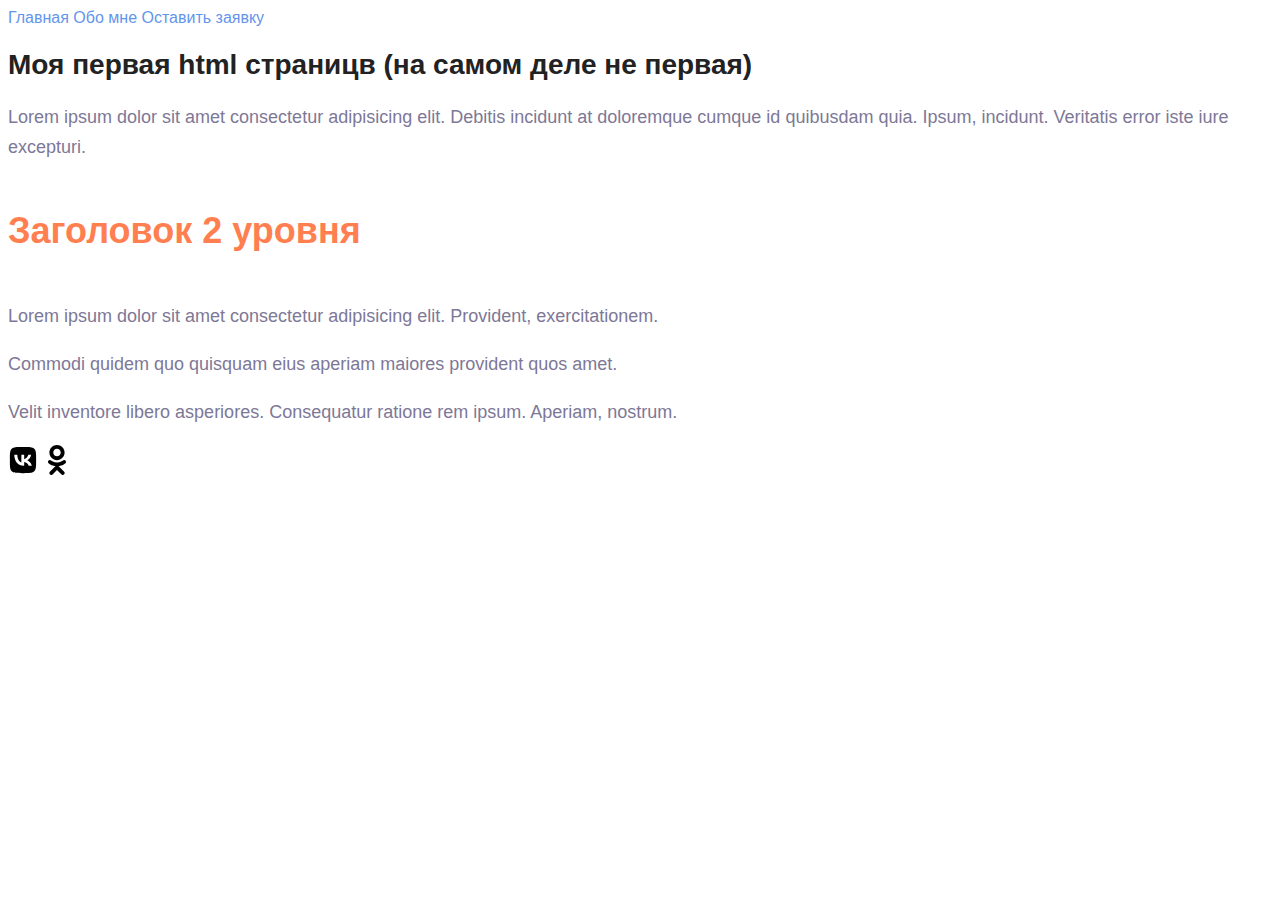
<file: sem 1/index.html>
<!DOCTYPE html>
<html lang="ru">

<head>
    <meta charset="UTF-8">
    <meta http-equiv="X-UA-Compatible" content="IE=edge">
    <meta name="viewport" content="width=device-width, initial-scale=1.0">
    <title>Обо мне</title>
    <link rel="stylesheet" href="./style.css">
</head>

<body>
    <a href="index.html" class="menu_link">Главная</a>
    <a href="./info/about.html" class="menu_link">Обо мне</a>
    <a href="./form.html" class="menu_link">Оставить заявку</a>
    <h1 class="main_heading">Моя первая html страницв (на самом деле не первая)</h1>
    <p class="lead">Lorem ipsum dolor sit amet consectetur adipisicing elit. Debitis incidunt at doloremque cumque id
        quibusdam quia.
        Ipsum, incidunt. Veritatis error iste iure excepturi.</p>
    <h2 class="subtitle">Заголовок 2 уровня</h2>
    <p class="lead">Lorem ipsum dolor sit amet consectetur adipisicing elit. Provident, exercitationem.</p>
    <p class="lead">Commodi quidem quo quisquam eius aperiam maiores provident quos amet.</p>
    <p class="lead">Velit inventore libero asperiores. Consequatur ratione rem ipsum. Aperiam, nostrum.</p>
    <a href="https://vk.com/elf_person"><img src="./img/vk.svg" alt="vk logo" width="30px" height="30px"></a>
    <a href="https://ok.ru/realdamyn"><img src="./img/odnoklassniki.svg" alt="ok logo" width="30px" height="30px"></a>
</body>

</html>
</file>
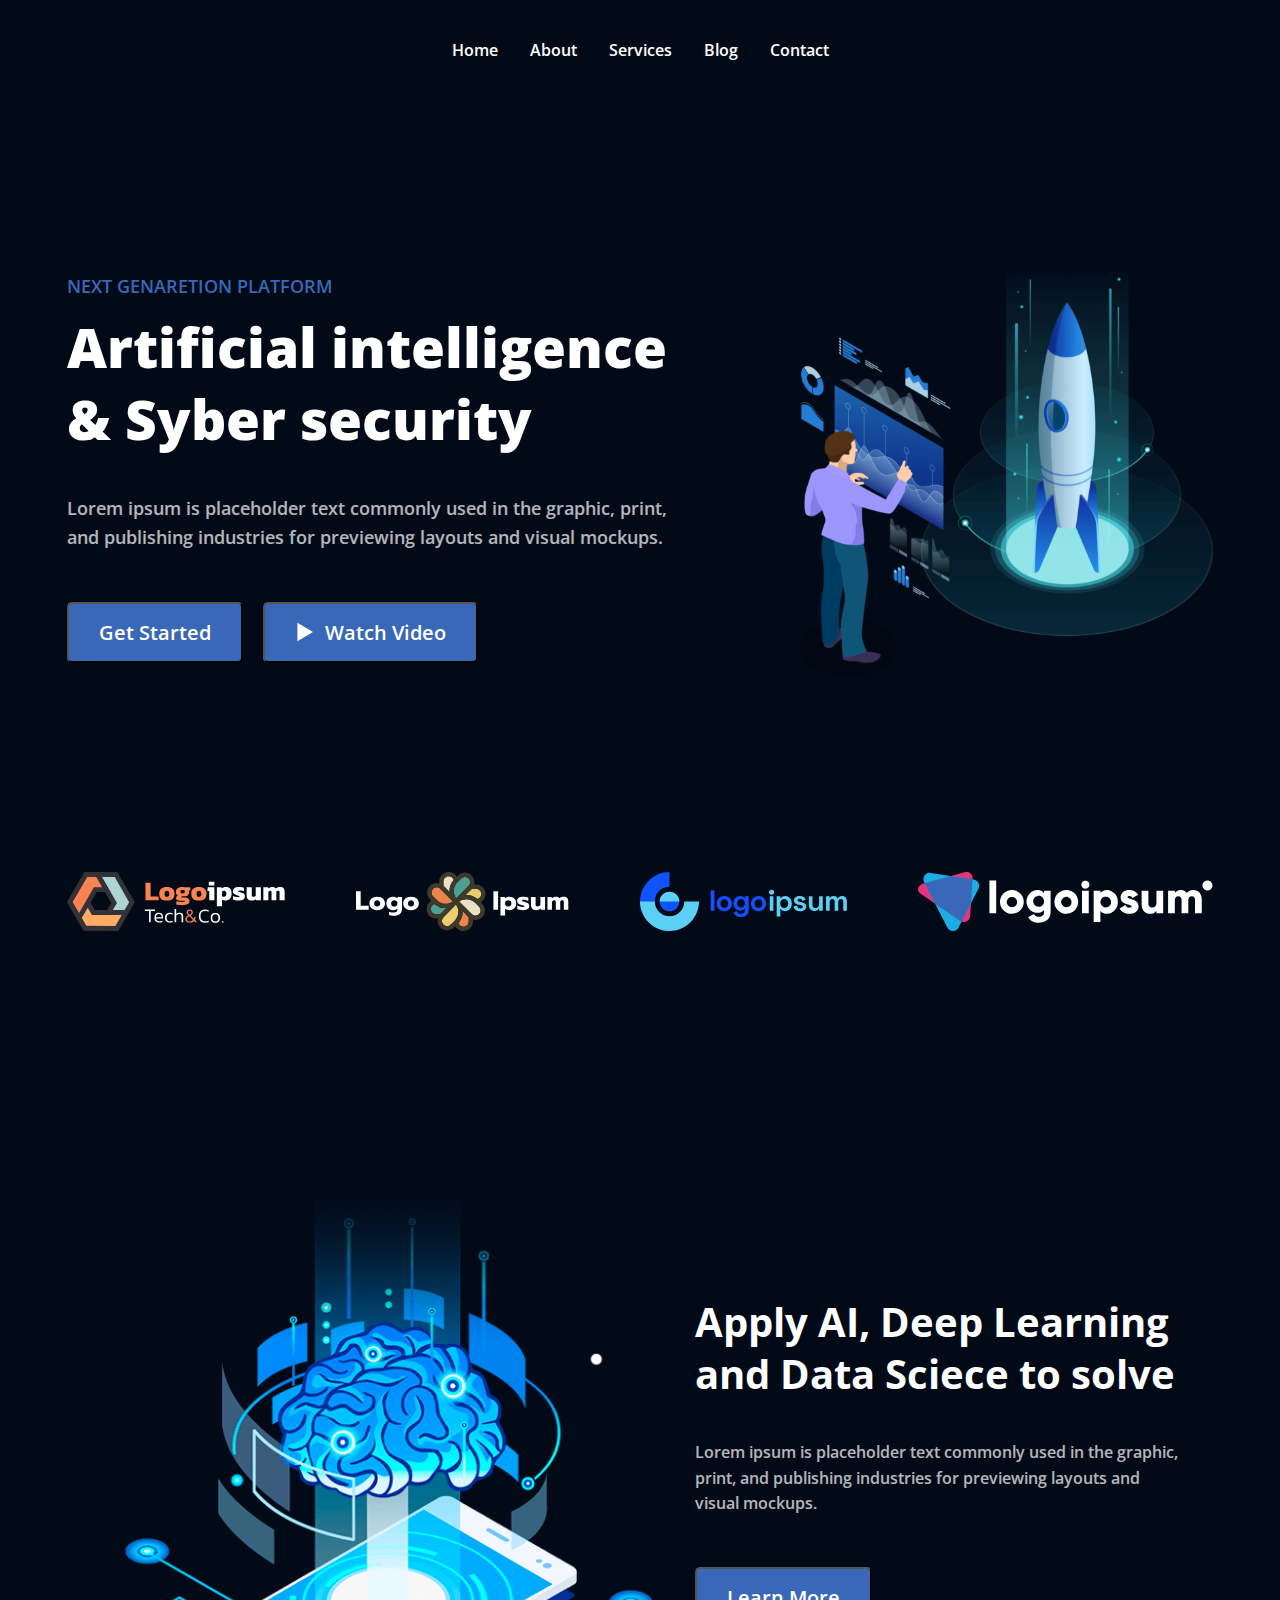
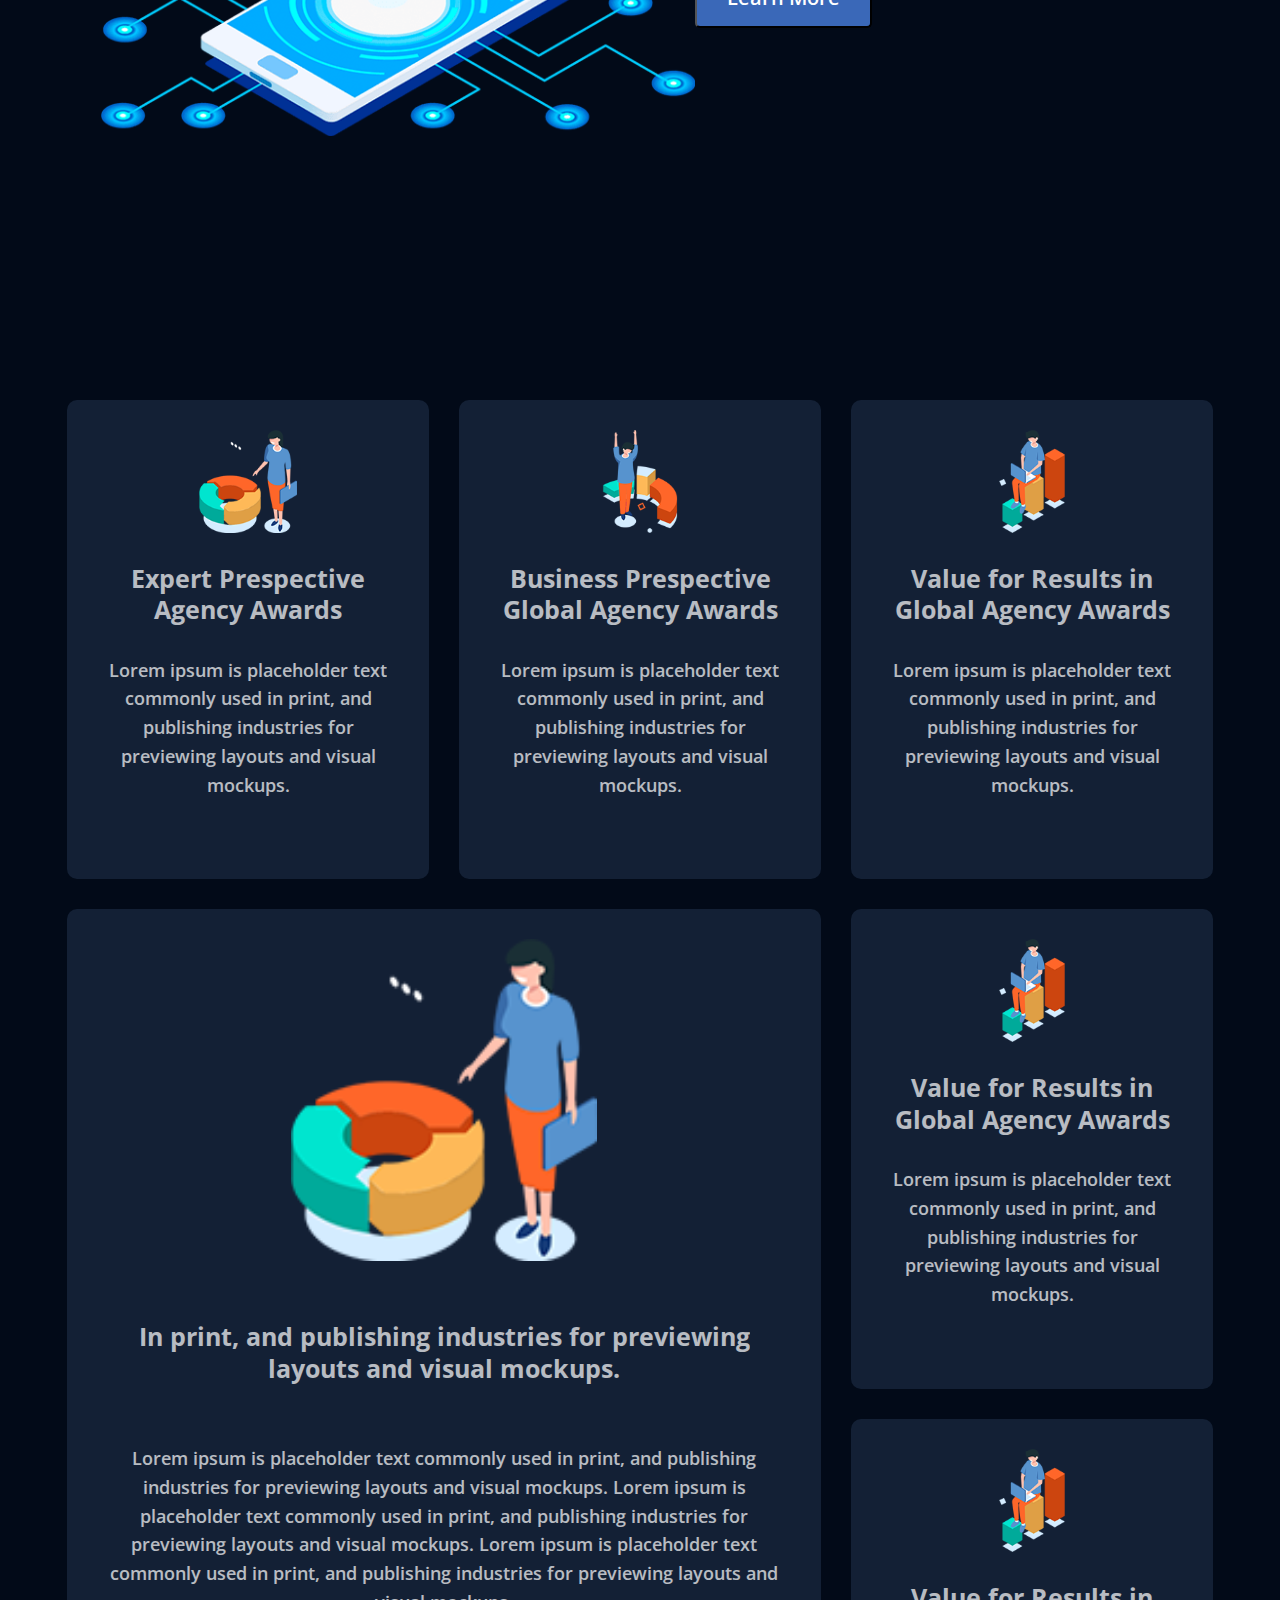
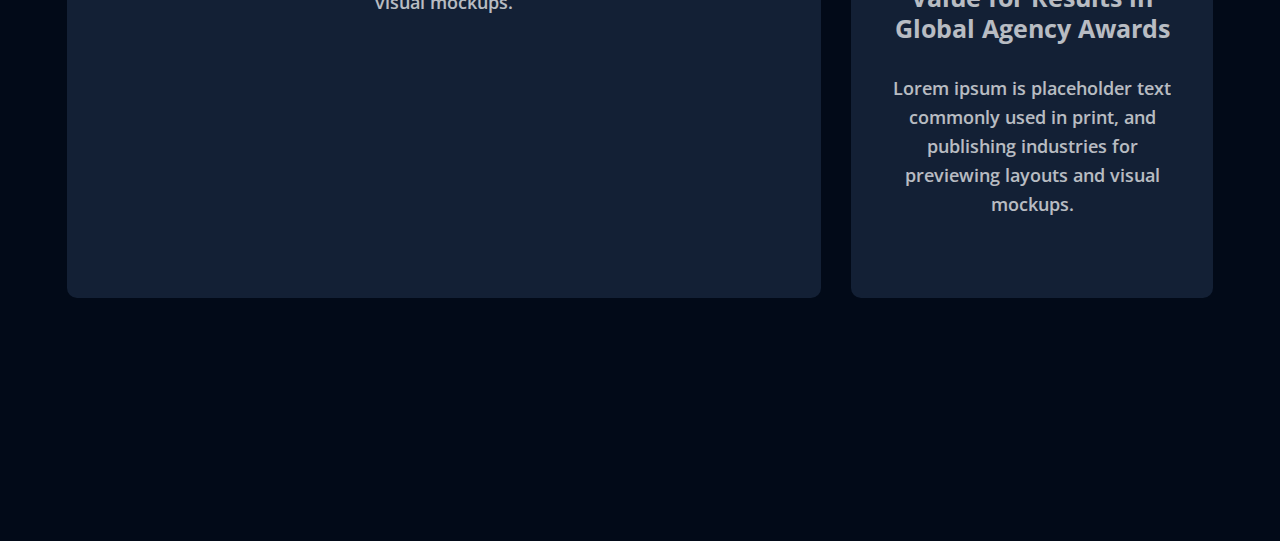
<file: sem 3/index.html>
<!DOCTYPE html>
<html lang="en">

<head>
    <meta charset="UTF-8">
    <meta http-equiv="X-UA-Compatible" content="IE=edge">
    <meta name="viewport" content="width=device-width, initial-scale=1.0">
    <title>Landing page</title>
    <link rel="preconnect" href="https://fonts.googleapis.com">
    <link rel="preconnect" href="https://fonts.gstatic.com" crossorigin>
    <link href="https://fonts.googleapis.com/css2?family=Open+Sans:wght@600;700;800&display=swap" rel="stylesheet">
    <link rel="stylesheet" href="style.css">
</head>

<body>
    <div class="top center">
        <div class="top__menu ">
            <a class="top__menu__link" href="#">Home</a>
            <a class="top__menu__link" href="#">About</a>
            <a class="top__menu__link" href="#">Services</a>
            <a class="top__menu__link" href="#">Blog</a>
            <a class="top__menu__link" href="#">Contact</a>
        </div>
        <div class="top__content">
            <div class="top__info">
                <p class="subtitle">Next genaretion platform</p>
                <h1 class="title">Artificial intelligence &&nbsp;Syber security</h1>
                <p class="text">Lorem ipsum is placeholder text commonly used in the graphic, print, and publishing
                    industries for
                    previewing layouts and visual mockups.</p>
                <div class="top__buttons">
                    <button class="button">Get Started</button>
                    <button class="button">
                        <svg width="20" height="20" viewBox="0 0 20 25" fill="none" xmlns="http://www.w3.org/2000/svg">
                            <path d="M20 12.5L0.500001 24.1913L0.500002 0.808657L20 12.5Z" fill="white" />
                        </svg>
                        Watch Video</button>
                </div>
            </div>
            <img src="./img/top__content__img.svg" alt="futuristic image" class="top__img">
        </div>
        <div class="top__logos">
            <img src="./img/top__logos__logotech.svg" alt="logo tech&co" class="top__logo">
            <img src="./img/top__logos__logoflower.svg" alt="logo flower" class="top__logo">
            <img src="./img/top__logos__logoblue.svg" alt="logo blue" class="top__logo">
            <img src="./img/top__logos__logofigures.svg" alt="logo figure" class="top__logo">
        </div>
    </div>
    <div class="about center">
        <img src="./img/about_img.svg" alt="about img" class="about__img">
        <div class="about__content">
            <h2 class="about__title title">Apply AI, Deep Learning and Data Sciece to solve</h2>
            <p class="text about__text">Lorem ipsum is placeholder text commonly used in the graphic, print, and
                publishing
                industries for previewing layouts and visual mockups.</p>
            <button class="button">Learn More</button>
        </div>
    </div>
    <div class="content center">
        <div class="item">
            <img src="./img/item_img_expert.svg" alt="expert img" class="item__img">
            <h3 class="item__heading">Expert Prespective Agency Awards</h3>
            <p class="item__text text">Lorem ipsum is placeholder text commonly used in print, and publishing industries
                for
                previewing layouts and visual mockups.</p>
        </div>
        <div class="item">
            <img src="./img/item_img_business.svg" alt="business img" class="item__img">
            <h3 class="item__heading">Business Prespective Global Agency Awards</h3>
            <p class="item__text text">Lorem ipsum is placeholder text commonly used in print, and publishing industries
                for
                previewing layouts and visual mockups.</p>
        </div>
        <div class="item">
            <img src="./img/item_img_result.svg" alt="result img" class="item__img">
            <h3 class="item__heading">Value for Results in Global Agency Awards</h3>
            <p class="item__text text">Lorem ipsum is placeholder text commonly used in print, and publishing industries
                for
                previewing layouts and visual mockups.</p>
        </div>
        <div class="item item_big">
            <img src="./img/item_img_expert_big.svg" alt="expert big img" class="item__img">
            <h3 class="item__heading">In print, and publishing industries for previewing layouts and visual mockups.
            </h3>
            <p class="item__text text">Lorem ipsum is placeholder text commonly used in print, and publishing industries
                for
                previewing layouts and visual mockups. Lorem ipsum is placeholder text commonly used in print, and
                publishing industries for previewing layouts and visual mockups. Lorem ipsum is placeholder text
                commonly used in print, and publishing industries for previewing layouts and visual mockups.</p>
        </div>
        <div class="item">
            <img src="./img/item_img_result.svg" alt="result img" class="item__img">
            <h3 class="item__heading">Value for Results in Global Agency Awards</h3>
            <p class="item__text text">Lorem ipsum is placeholder text commonly used in print, and publishing industries
                for
                previewing layouts and visual mockups.</p>
        </div>
        <div class="item">
            <img src="./img/item_img_result.svg" alt="result img" class="item__img">
            <h3 class="item__heading">Value for Results in Global Agency Awards</h3>
            <p class="item__text text">Lorem ipsum is placeholder text commonly used in print, and publishing industries
                for
                previewing layouts and visual mockups.</p>
        </div>
    </div>
</body>

</html>
</file>
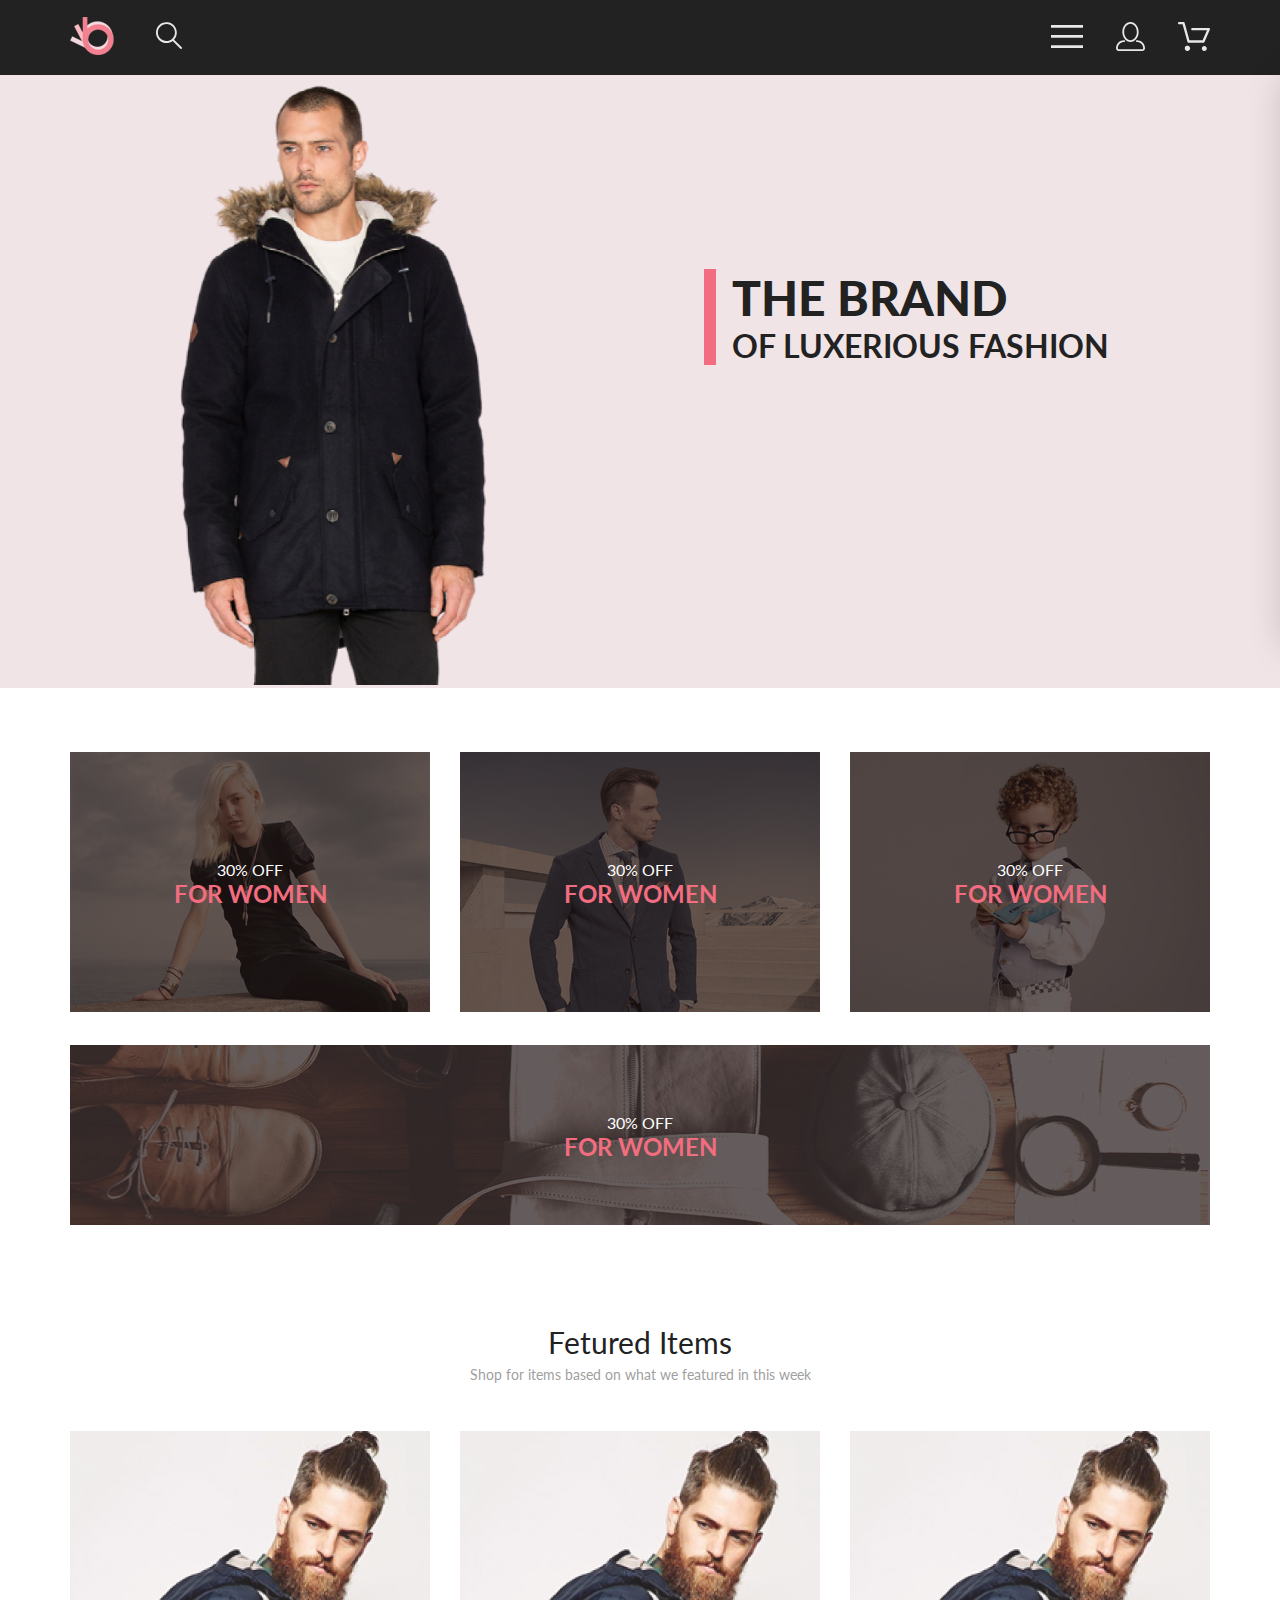
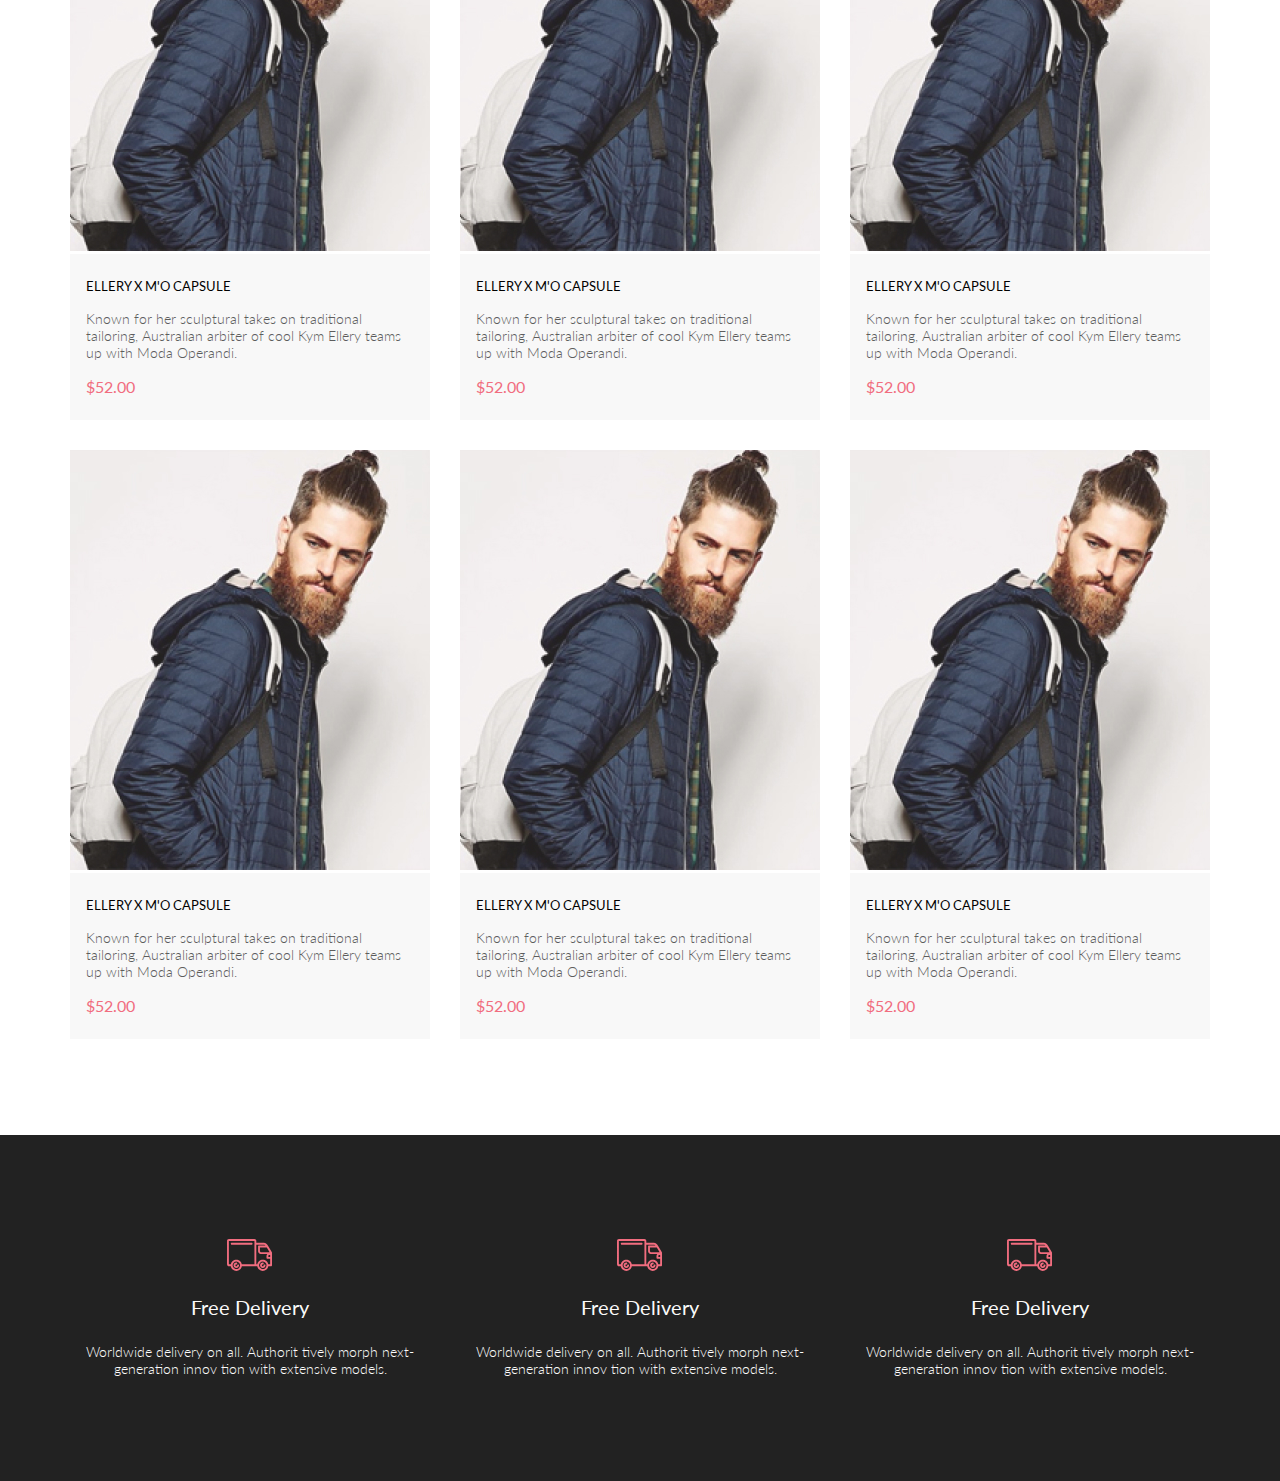
<file: Решения/hw-6/hw-10.033/index.html>
<!DOCTYPE html>
<html lang="en">

<head>
    <link rel="preconnect" href="https://fonts.googleapis.com">
    <link rel="preconnect" href="https://fonts.gstatic.com" crossorigin>
    <link href="https://fonts.googleapis.com/css2?family=Lato:wght@300;400;700;900&display=swap" rel="stylesheet">
    <meta charset="UTF-8">
    <meta http-equiv="X-UA-Compatible" content="IE=edge">
    <meta name="viewport" content="width=device-width, initial-scale=1.0">
    <title>Document</title>
    <link rel="stylesheet" href="style.css">
</head>

<body>
    <div class="top">
        <header class="header center">
            <div class="header__left">
                <a href="index.html"><img src="img/logo.png" alt="logo"></a>
                <a href="#"><img src="img/search.svg" alt="search"></a>
            </div>
            <nav class="header__right">
                <label for="header__check"><img src="img/menu.svg" alt="menu"></label>
                <a class="header__link-site" href="registration.html"><img src="img/reg.svg" alt="reg"></a>
                <a class="header__link-site" href="cart.html"><img src="img/cart.svg" alt="cart"></a>
            </nav>
            <input class="header__checkbox" id="header__check" type="checkbox">
            <div class="mobile-menu">
                <div class="mobile-menu__link-site">
                    <a href="registration.html">
                        <svg width="29" height="29" viewBox="0 0 29 29" fill="none" xmlns="http://www.w3.org/2000/svg">
                            <path
                                d="M14.5 19.937C19 19.937 22.656 15.464 22.656 9.968C22.656 4.472 19 0 14.5 0C13.3631 0.0217413 12.2463 0.303398 11.2351 0.823397C10.2239 1.34339 9.34507 2.08794 8.66602 3C7.12663 4.99573 6.30819 7.45381 6.34399 9.974C6.34399 15.465 10 19.937 14.5 19.937ZM14.5 1.813C18 1.813 20.844 5.472 20.844 9.969C20.844 14.466 17.998 18.125 14.5 18.125C11.002 18.125 8.15603 14.465 8.15503 9.969C8.15403 5.473 11 1.813 14.5 1.813ZM20.844 18.125C20.6036 18.125 20.373 18.2205 20.203 18.3905C20.033 18.5605 19.9375 18.7911 19.9375 19.0315C19.9375 19.2719 20.033 19.5025 20.203 19.6725C20.373 19.8425 20.6036 19.938 20.844 19.938C22.526 19.9399 24.1386 20.6088 25.3279 21.7982C26.5172 22.9875 27.1861 24.6 27.188 26.282C27.1875 26.5221 27.0918 26.7523 26.922 26.9221C26.7522 27.0918 26.5221 27.1875 26.282 27.188H2.71997C2.47985 27.1875 2.24975 27.0918 2.07996 26.9221C1.91016 26.7523 1.81449 26.5221 1.81396 26.282C1.81608 24.6001 2.48517 22.9877 3.67444 21.7985C4.86371 20.6092 6.47608 19.9401 8.15796 19.938C8.39824 19.938 8.62868 19.8425 8.79858 19.6726C8.96849 19.5027 9.06396 19.2723 9.06396 19.032C9.06396 18.7917 8.96849 18.5613 8.79858 18.3914C8.62868 18.2215 8.39824 18.126 8.15796 18.126C5.99541 18.1279 3.92201 18.9875 2.39258 20.5164C0.863144 22.0453 0.00264777 24.1185 0 26.281C0.000794067 27.0019 0.287502 27.693 0.797241 28.2027C1.30698 28.7125 1.99811 28.9992 2.71899 29H26.282C27.0027 28.9989 27.6936 28.7121 28.2031 28.2024C28.7126 27.6927 28.9992 27.0017 29 26.281C28.9974 24.1187 28.1372 22.0457 26.6083 20.5168C25.0793 18.9878 23.0063 18.1276 20.844 18.125Z"
                                fill="black" />
                        </svg>
                    </a>
                    <a href="cart.html">
                        <svg width="32" height="29" viewBox="0 0 32 29" fill="none" xmlns="http://www.w3.org/2000/svg">
                            <path
                                d="M26.2009 29C25.5532 28.9738 24.9415 28.6948 24.4972 28.2227C24.0529 27.7506 23.8114 27.1232 23.8245 26.475C23.8376 25.8269 24.1043 25.2097 24.5673 24.7559C25.0303 24.3022 25.6527 24.048 26.301 24.048C26.9493 24.048 27.5717 24.3022 28.0347 24.7559C28.4977 25.2097 28.7644 25.8269 28.7775 26.475C28.7906 27.1232 28.549 27.7506 28.1047 28.2227C27.6604 28.6948 27.0488 28.9738 26.401 29H26.2009ZM6.75293 26.32C6.75293 25.79 6.91011 25.2718 7.20459 24.8311C7.49907 24.3904 7.91764 24.0469 8.40735 23.844C8.89705 23.6412 9.43594 23.5881 9.95581 23.6915C10.4757 23.7949 10.9532 24.0502 11.328 24.425C11.7028 24.7998 11.9581 25.2773 12.0615 25.7972C12.1649 26.317 12.1118 26.8559 11.9089 27.3456C11.7061 27.8353 11.3626 28.2539 10.9219 28.5483C10.4812 28.8428 9.96304 29 9.43298 29C9.08087 29.0003 8.73212 28.9311 8.40674 28.7966C8.08136 28.662 7.78569 28.4646 7.53662 28.2158C7.28755 27.9669 7.09001 27.6713 6.9552 27.3461C6.82039 27.0208 6.75098 26.6721 6.75098 26.32H6.75293ZM10.553 20.686C10.2935 20.6868 10.0409 20.6024 9.83411 20.4457C9.62727 20.2891 9.47758 20.0689 9.40796 19.819L4.57495 2.36401H1.18201C0.868521 2.36401 0.567859 2.23947 0.346191 2.01781C0.124523 1.79614 0 1.49549 0 1.18201C0 0.868519 0.124523 0.567873 0.346191 0.346205C0.567859 0.124537 0.868521 5.81268e-06 1.18201 5.81268e-06H5.46301C5.7225 -0.00080736 5.97504 0.0837201 6.18176 0.240568C6.38848 0.397416 6.53784 0.617884 6.60693 0.868006L11.4399 18.323H24.6179L29.001 8.27501H14.401C14.2428 8.27961 14.0854 8.25242 13.9379 8.19507C13.7904 8.13771 13.6559 8.05134 13.5424 7.94108C13.4288 7.83082 13.3386 7.69891 13.277 7.55315C13.2154 7.40739 13.1836 7.25075 13.1836 7.0925C13.1836 6.93426 13.2154 6.77762 13.277 6.63186C13.3386 6.4861 13.4288 6.35419 13.5424 6.24393C13.6559 6.13367 13.7904 6.0473 13.9379 5.98994C14.0854 5.93259 14.2428 5.90541 14.401 5.91001H30.814C31.0097 5.90996 31.2022 5.95866 31.3744 6.05172C31.5465 6.14478 31.6928 6.27926 31.7999 6.44301C31.9078 6.60729 31.9734 6.79569 31.9908 6.99145C32.0083 7.18721 31.9771 7.38424 31.9 7.565L26.495 19.977C26.4026 20.1876 26.251 20.3668 26.0585 20.4927C25.866 20.6186 25.641 20.6858 25.411 20.686H10.553Z"
                                fill="black" />
                        </svg>

                    </a>
                </div>
                <h3 class="mobile-menu__heading">MENU</h3>
                <div class="mobile-menu__box">
                    <div class="mobile-menu__item">
                        <a href="catalog.html" class="mobile-menu__title">MAN</a>
                        <ul class="mobile-menu__list">
                            <li><a class="mobile-menu__link" href="#">Accessories</a></li>
                            <li><a class="mobile-menu__link" href="#">Bags</a></li>
                            <li><a class="mobile-menu__link" href="#">Denim</a></li>
                            <li><a class="mobile-menu__link" href="#">T-Shirts</a></li>
                        </ul>
                    </div>
                    <div class="mobile-menu__item">
                        <a href="catalog.html" class="mobile-menu__title">WOMAN</a>
                        <ul class="mobile-menu__list">
                            <li><a class="mobile-menu__link" href="">Accessories</a></li>
                            <li><a class="mobile-menu__link" href="">Bags</a></li>
                            <li><a class="mobile-menu__link" href="">Denim</a></li>
                            <li><a class="mobile-menu__link" href="">T-Shirts</a></li>
                        </ul>
                    </div>
                    <div class="mobile-menu__item">
                        <a href="catalog.html" class="mobile-menu__title">KIDS</a>
                        <ul class="mobile-menu__list">
                            <li><a class="mobile-menu__link" href="">Accessories</a></li>
                            <li><a class="mobile-menu__link" href="">Bags</a></li>
                            <li><a class="mobile-menu__link" href="">Denim</a></li>
                            <li><a class="mobile-menu__link" href="">T-Shirts</a></li>
                        </ul>
                    </div>
                </div>
            </div>
        </header>
        <section class="promo">
            <div class="promo__img">
                <img src="img/promo.png" alt="photo promo">
            </div>
            <div class="promo__content">
                <div class="promo__info">
                    <h1 class="promo__title">THE BRAND</h1>
                    <h2 class="promo__heading">OF LUXERIOUS FASHION</h2>
                </div>
            </div>
        </section>
        <section class="sale center">
            <div class="sale__item">
                <img src="img/si1.jpg" alt="sale image">
                <div class="sale__content">
                    <p class="sale__text">30% OFF</p>
                    <h3 class="sale__heading">FOR WOMEN</h3>
                </div>
            </div>
            <div class="sale__item">
                <img src="img/si2.jpg" alt="sale image">
                <div class="sale__content">
                    <p class="sale__text">30% OFF</p>
                    <h3 class="sale__heading">FOR WOMEN</h3>
                </div>
            </div>
            <div class="sale__item">
                <img src="img/si3.jpg" alt="sale image">
                <div class="sale__content">
                    <p class="sale__text">30% OFF</p>
                    <h3 class="sale__heading">FOR WOMEN</h3>
                </div>
            </div>
            <div class="sale__item sale__item_big">
                <img src="img/sibig.jpg" alt="sale image">
                <div class="sale__content">
                    <p class="sale__text">30% OFF</p>
                    <h3 class="sale__heading">FOR WOMEN</h3>
                </div>
            </div>
        </section>
        <section class="product-box center">
            <h2 class="product-box__heading">Fetured Items</h2>
            <p class="product-box__text">Shop for items based on what we featured in this week</p>
            <div class="product-box__content">
                <div class="product">
                    <img class="product__img" src="img/product1.jpg" alt="">
                    <div class="product__content">
                        <a href="product.html" class="product__heading">ELLERY X M'O CAPSULE</a>
                        <p class="product__text">Known for her sculptural takes on traditional tailoring, Australian
                            arbiter
                            of cool Kym Ellery teams up with Moda Operandi.</p>
                        <p class="product__price">$52.00</p>
                    </div>
                    <a href="#" class="product__add"><svg width="27" height="25" viewBox="0 0 27 25" fill="none"
                            xmlns="http://www.w3.org/2000/svg">
                            <path
                                d="M21.9509 23.2667H21.8386C21.2294 23.2667 20.7177 22.7671 20.6735 22.1294C20.629 21.4607 21.1175 20.8785 21.7626 20.8346C21.788 20.8329 21.8145 20.832 21.8405 20.832C22.4575 20.832 22.9743 21.3219 23.0201 21.9487C23.0319 22.1971 22.9914 22.5514 22.736 22.8439L22.73 22.8507L22.7242 22.8575C22.5275 23.0912 22.2607 23.2321 21.9509 23.2667ZM8.21887 23.2604C7.5683 23.2604 7.03906 22.7174 7.03906 22.05C7.03906 21.3832 7.5683 20.8406 8.21887 20.8406C8.86945 20.8406 9.39868 21.3832 9.39868 22.05C9.39868 22.7174 8.86945 23.2604 8.21887 23.2604Z"
                                fill="white" />
                            <path
                                d="M21.876 22.2662C21.921 22.2549 21.9423 22.2339 21.96 22.2129C21.9678 22.2037 21.9756 22.1946 21.9835 22.1855C22.02 22.1438 22.0233 22.0553 22.0224 22.0105C22.0092 21.9044 21.9185 21.8315 21.8412 21.8315C21.8375 21.8315 21.8336 21.8317 21.8312 21.8318C21.7531 21.8372 21.6653 21.9409 21.6719 22.0625C21.6813 22.1793 21.7675 22.2662 21.8392 22.2662H21.876ZM8.21954 22.2599C8.31873 22.2599 8.39935 22.1655 8.39935 22.0496C8.39935 21.9341 8.31873 21.8401 8.21954 21.8401C8.12042 21.8401 8.03973 21.9341 8.03973 22.0496C8.03973 22.1655 8.12042 22.2599 8.21954 22.2599ZM21.9995 24.2662C21.9517 24.2662 21.8878 24.2662 21.8392 24.2662C20.7017 24.2662 19.7567 23.3545 19.6765 22.198C19.5964 20.9929 20.4937 19.9183 21.6953 19.8364C21.7441 19.8331 21.7928 19.8315 21.8412 19.8315C22.9799 19.8315 23.9413 20.7324 24.019 21.8884C24.0505 22.4915 23.8741 23.0612 23.4898 23.5012C23.1055 23.9575 22.5764 24.2177 21.9995 24.2662ZM8.21954 24.2599C7.01532 24.2599 6.03973 23.2709 6.03973 22.0496C6.03973 20.8291 7.01532 19.8401 8.21954 19.8401C9.42371 19.8401 10.3994 20.8291 10.3994 22.0496C10.3994 23.2709 9.42371 24.2599 8.21954 24.2599ZM21.1984 17.3938H9.13306C8.70013 17.3938 8.31586 17.1005 8.20331 16.6775L4.27753 2.24768H1.52173C0.993408 2.24768 0.560547 1.80859 0.560547 1.27039C0.560547 0.733032 0.993408 0.292969 1.52173 0.292969H4.99933C5.43134 0.292969 5.81561 0.586304 5.9281 1.01025L9.85394 15.4391H20.5576L24.1144 7.13379H12.2578C11.7286 7.13379 11.2957 6.69373 11.2957 6.15649C11.2957 5.61914 11.7286 5.17908 12.2578 5.17908H25.5886C25.9091 5.17908 26.2141 5.34192 26.3896 5.61914C26.566 5.89539 26.5984 6.23743 26.4697 6.547L22.0795 16.807C21.9193 17.1653 21.5827 17.3938 21.1984 17.3938Z"
                                fill="white" />
                            <path
                                d="M21.876 22.2662C21.921 22.2549 21.9423 22.2339 21.96 22.2129C21.9678 22.2037 21.9756 22.1946 21.9835 22.1855C22.02 22.1438 22.0233 22.0553 22.0224 22.0105C22.0092 21.9044 21.9185 21.8315 21.8412 21.8315C21.8375 21.8315 21.8336 21.8317 21.8312 21.8318C21.7531 21.8372 21.6653 21.9409 21.6719 22.0625C21.6813 22.1793 21.7675 22.2662 21.8392 22.2662H21.876ZM8.21954 22.2599C8.31873 22.2599 8.39935 22.1655 8.39935 22.0496C8.39935 21.9341 8.31873 21.8401 8.21954 21.8401C8.12042 21.8401 8.03973 21.9341 8.03973 22.0496C8.03973 22.1655 8.12042 22.2599 8.21954 22.2599ZM21.9995 24.2662C21.9517 24.2662 21.8878 24.2662 21.8392 24.2662C20.7017 24.2662 19.7567 23.3545 19.6765 22.198C19.5964 20.9929 20.4937 19.9183 21.6953 19.8364C21.7441 19.8331 21.7928 19.8315 21.8412 19.8315C22.9799 19.8315 23.9413 20.7324 24.019 21.8884C24.0505 22.4915 23.8741 23.0612 23.4898 23.5012C23.1055 23.9575 22.5764 24.2177 21.9995 24.2662ZM8.21954 24.2599C7.01532 24.2599 6.03973 23.2709 6.03973 22.0496C6.03973 20.8291 7.01532 19.8401 8.21954 19.8401C9.42371 19.8401 10.3994 20.8291 10.3994 22.0496C10.3994 23.2709 9.42371 24.2599 8.21954 24.2599ZM21.1984 17.3938H9.13306C8.70013 17.3938 8.31586 17.1005 8.20331 16.6775L4.27753 2.24768H1.52173C0.993408 2.24768 0.560547 1.80859 0.560547 1.27039C0.560547 0.733032 0.993408 0.292969 1.52173 0.292969H4.99933C5.43134 0.292969 5.81561 0.586304 5.9281 1.01025L9.85394 15.4391H20.5576L24.1144 7.13379H12.2578C11.7286 7.13379 11.2957 6.69373 11.2957 6.15649C11.2957 5.61914 11.7286 5.17908 12.2578 5.17908H25.5886C25.9091 5.17908 26.2141 5.34192 26.3896 5.61914C26.566 5.89539 26.5984 6.23743 26.4697 6.547L22.0795 16.807C21.9193 17.1653 21.5827 17.3938 21.1984 17.3938Z"
                                fill="white" />
                        </svg>
                        Add to Cart</a>
                </div>
                <div class="product">
                    <img class="product__img" src="img/product1.jpg" alt="">
                    <div class="product__content">
                        <a href="product.html" class="product__heading">ELLERY X M'O CAPSULE</a>
                        <p class="product__text">Known for her sculptural takes on traditional tailoring, Australian
                            arbiter
                            of cool Kym Ellery teams up with Moda Operandi.</p>
                        <p class="product__price">$52.00</p>
                    </div>
                    <a href="#" class="product__add"><svg width="27" height="25" viewBox="0 0 27 25" fill="none"
                            xmlns="http://www.w3.org/2000/svg">
                            <path
                                d="M21.9509 23.2667H21.8386C21.2294 23.2667 20.7177 22.7671 20.6735 22.1294C20.629 21.4607 21.1175 20.8785 21.7626 20.8346C21.788 20.8329 21.8145 20.832 21.8405 20.832C22.4575 20.832 22.9743 21.3219 23.0201 21.9487C23.0319 22.1971 22.9914 22.5514 22.736 22.8439L22.73 22.8507L22.7242 22.8575C22.5275 23.0912 22.2607 23.2321 21.9509 23.2667ZM8.21887 23.2604C7.5683 23.2604 7.03906 22.7174 7.03906 22.05C7.03906 21.3832 7.5683 20.8406 8.21887 20.8406C8.86945 20.8406 9.39868 21.3832 9.39868 22.05C9.39868 22.7174 8.86945 23.2604 8.21887 23.2604Z"
                                fill="white" />
                            <path
                                d="M21.876 22.2662C21.921 22.2549 21.9423 22.2339 21.96 22.2129C21.9678 22.2037 21.9756 22.1946 21.9835 22.1855C22.02 22.1438 22.0233 22.0553 22.0224 22.0105C22.0092 21.9044 21.9185 21.8315 21.8412 21.8315C21.8375 21.8315 21.8336 21.8317 21.8312 21.8318C21.7531 21.8372 21.6653 21.9409 21.6719 22.0625C21.6813 22.1793 21.7675 22.2662 21.8392 22.2662H21.876ZM8.21954 22.2599C8.31873 22.2599 8.39935 22.1655 8.39935 22.0496C8.39935 21.9341 8.31873 21.8401 8.21954 21.8401C8.12042 21.8401 8.03973 21.9341 8.03973 22.0496C8.03973 22.1655 8.12042 22.2599 8.21954 22.2599ZM21.9995 24.2662C21.9517 24.2662 21.8878 24.2662 21.8392 24.2662C20.7017 24.2662 19.7567 23.3545 19.6765 22.198C19.5964 20.9929 20.4937 19.9183 21.6953 19.8364C21.7441 19.8331 21.7928 19.8315 21.8412 19.8315C22.9799 19.8315 23.9413 20.7324 24.019 21.8884C24.0505 22.4915 23.8741 23.0612 23.4898 23.5012C23.1055 23.9575 22.5764 24.2177 21.9995 24.2662ZM8.21954 24.2599C7.01532 24.2599 6.03973 23.2709 6.03973 22.0496C6.03973 20.8291 7.01532 19.8401 8.21954 19.8401C9.42371 19.8401 10.3994 20.8291 10.3994 22.0496C10.3994 23.2709 9.42371 24.2599 8.21954 24.2599ZM21.1984 17.3938H9.13306C8.70013 17.3938 8.31586 17.1005 8.20331 16.6775L4.27753 2.24768H1.52173C0.993408 2.24768 0.560547 1.80859 0.560547 1.27039C0.560547 0.733032 0.993408 0.292969 1.52173 0.292969H4.99933C5.43134 0.292969 5.81561 0.586304 5.9281 1.01025L9.85394 15.4391H20.5576L24.1144 7.13379H12.2578C11.7286 7.13379 11.2957 6.69373 11.2957 6.15649C11.2957 5.61914 11.7286 5.17908 12.2578 5.17908H25.5886C25.9091 5.17908 26.2141 5.34192 26.3896 5.61914C26.566 5.89539 26.5984 6.23743 26.4697 6.547L22.0795 16.807C21.9193 17.1653 21.5827 17.3938 21.1984 17.3938Z"
                                fill="white" />
                            <path
                                d="M21.876 22.2662C21.921 22.2549 21.9423 22.2339 21.96 22.2129C21.9678 22.2037 21.9756 22.1946 21.9835 22.1855C22.02 22.1438 22.0233 22.0553 22.0224 22.0105C22.0092 21.9044 21.9185 21.8315 21.8412 21.8315C21.8375 21.8315 21.8336 21.8317 21.8312 21.8318C21.7531 21.8372 21.6653 21.9409 21.6719 22.0625C21.6813 22.1793 21.7675 22.2662 21.8392 22.2662H21.876ZM8.21954 22.2599C8.31873 22.2599 8.39935 22.1655 8.39935 22.0496C8.39935 21.9341 8.31873 21.8401 8.21954 21.8401C8.12042 21.8401 8.03973 21.9341 8.03973 22.0496C8.03973 22.1655 8.12042 22.2599 8.21954 22.2599ZM21.9995 24.2662C21.9517 24.2662 21.8878 24.2662 21.8392 24.2662C20.7017 24.2662 19.7567 23.3545 19.6765 22.198C19.5964 20.9929 20.4937 19.9183 21.6953 19.8364C21.7441 19.8331 21.7928 19.8315 21.8412 19.8315C22.9799 19.8315 23.9413 20.7324 24.019 21.8884C24.0505 22.4915 23.8741 23.0612 23.4898 23.5012C23.1055 23.9575 22.5764 24.2177 21.9995 24.2662ZM8.21954 24.2599C7.01532 24.2599 6.03973 23.2709 6.03973 22.0496C6.03973 20.8291 7.01532 19.8401 8.21954 19.8401C9.42371 19.8401 10.3994 20.8291 10.3994 22.0496C10.3994 23.2709 9.42371 24.2599 8.21954 24.2599ZM21.1984 17.3938H9.13306C8.70013 17.3938 8.31586 17.1005 8.20331 16.6775L4.27753 2.24768H1.52173C0.993408 2.24768 0.560547 1.80859 0.560547 1.27039C0.560547 0.733032 0.993408 0.292969 1.52173 0.292969H4.99933C5.43134 0.292969 5.81561 0.586304 5.9281 1.01025L9.85394 15.4391H20.5576L24.1144 7.13379H12.2578C11.7286 7.13379 11.2957 6.69373 11.2957 6.15649C11.2957 5.61914 11.7286 5.17908 12.2578 5.17908H25.5886C25.9091 5.17908 26.2141 5.34192 26.3896 5.61914C26.566 5.89539 26.5984 6.23743 26.4697 6.547L22.0795 16.807C21.9193 17.1653 21.5827 17.3938 21.1984 17.3938Z"
                                fill="white" />
                        </svg>
                        Add to Cart</a>
                </div>
                <div class="product">
                    <img class="product__img" src="img/product1.jpg" alt="">
                    <div class="product__content">
                        <a href="product.html" class="product__heading">ELLERY X M'O CAPSULE</a>
                        <p class="product__text">Known for her sculptural takes on traditional tailoring, Australian
                            arbiter
                            of cool Kym Ellery teams up with Moda Operandi.</p>
                        <p class="product__price">$52.00</p>
                    </div>
                    <a href="#" class="product__add"><svg width="27" height="25" viewBox="0 0 27 25" fill="none"
                            xmlns="http://www.w3.org/2000/svg">
                            <path
                                d="M21.9509 23.2667H21.8386C21.2294 23.2667 20.7177 22.7671 20.6735 22.1294C20.629 21.4607 21.1175 20.8785 21.7626 20.8346C21.788 20.8329 21.8145 20.832 21.8405 20.832C22.4575 20.832 22.9743 21.3219 23.0201 21.9487C23.0319 22.1971 22.9914 22.5514 22.736 22.8439L22.73 22.8507L22.7242 22.8575C22.5275 23.0912 22.2607 23.2321 21.9509 23.2667ZM8.21887 23.2604C7.5683 23.2604 7.03906 22.7174 7.03906 22.05C7.03906 21.3832 7.5683 20.8406 8.21887 20.8406C8.86945 20.8406 9.39868 21.3832 9.39868 22.05C9.39868 22.7174 8.86945 23.2604 8.21887 23.2604Z"
                                fill="white" />
                            <path
                                d="M21.876 22.2662C21.921 22.2549 21.9423 22.2339 21.96 22.2129C21.9678 22.2037 21.9756 22.1946 21.9835 22.1855C22.02 22.1438 22.0233 22.0553 22.0224 22.0105C22.0092 21.9044 21.9185 21.8315 21.8412 21.8315C21.8375 21.8315 21.8336 21.8317 21.8312 21.8318C21.7531 21.8372 21.6653 21.9409 21.6719 22.0625C21.6813 22.1793 21.7675 22.2662 21.8392 22.2662H21.876ZM8.21954 22.2599C8.31873 22.2599 8.39935 22.1655 8.39935 22.0496C8.39935 21.9341 8.31873 21.8401 8.21954 21.8401C8.12042 21.8401 8.03973 21.9341 8.03973 22.0496C8.03973 22.1655 8.12042 22.2599 8.21954 22.2599ZM21.9995 24.2662C21.9517 24.2662 21.8878 24.2662 21.8392 24.2662C20.7017 24.2662 19.7567 23.3545 19.6765 22.198C19.5964 20.9929 20.4937 19.9183 21.6953 19.8364C21.7441 19.8331 21.7928 19.8315 21.8412 19.8315C22.9799 19.8315 23.9413 20.7324 24.019 21.8884C24.0505 22.4915 23.8741 23.0612 23.4898 23.5012C23.1055 23.9575 22.5764 24.2177 21.9995 24.2662ZM8.21954 24.2599C7.01532 24.2599 6.03973 23.2709 6.03973 22.0496C6.03973 20.8291 7.01532 19.8401 8.21954 19.8401C9.42371 19.8401 10.3994 20.8291 10.3994 22.0496C10.3994 23.2709 9.42371 24.2599 8.21954 24.2599ZM21.1984 17.3938H9.13306C8.70013 17.3938 8.31586 17.1005 8.20331 16.6775L4.27753 2.24768H1.52173C0.993408 2.24768 0.560547 1.80859 0.560547 1.27039C0.560547 0.733032 0.993408 0.292969 1.52173 0.292969H4.99933C5.43134 0.292969 5.81561 0.586304 5.9281 1.01025L9.85394 15.4391H20.5576L24.1144 7.13379H12.2578C11.7286 7.13379 11.2957 6.69373 11.2957 6.15649C11.2957 5.61914 11.7286 5.17908 12.2578 5.17908H25.5886C25.9091 5.17908 26.2141 5.34192 26.3896 5.61914C26.566 5.89539 26.5984 6.23743 26.4697 6.547L22.0795 16.807C21.9193 17.1653 21.5827 17.3938 21.1984 17.3938Z"
                                fill="white" />
                            <path
                                d="M21.876 22.2662C21.921 22.2549 21.9423 22.2339 21.96 22.2129C21.9678 22.2037 21.9756 22.1946 21.9835 22.1855C22.02 22.1438 22.0233 22.0553 22.0224 22.0105C22.0092 21.9044 21.9185 21.8315 21.8412 21.8315C21.8375 21.8315 21.8336 21.8317 21.8312 21.8318C21.7531 21.8372 21.6653 21.9409 21.6719 22.0625C21.6813 22.1793 21.7675 22.2662 21.8392 22.2662H21.876ZM8.21954 22.2599C8.31873 22.2599 8.39935 22.1655 8.39935 22.0496C8.39935 21.9341 8.31873 21.8401 8.21954 21.8401C8.12042 21.8401 8.03973 21.9341 8.03973 22.0496C8.03973 22.1655 8.12042 22.2599 8.21954 22.2599ZM21.9995 24.2662C21.9517 24.2662 21.8878 24.2662 21.8392 24.2662C20.7017 24.2662 19.7567 23.3545 19.6765 22.198C19.5964 20.9929 20.4937 19.9183 21.6953 19.8364C21.7441 19.8331 21.7928 19.8315 21.8412 19.8315C22.9799 19.8315 23.9413 20.7324 24.019 21.8884C24.0505 22.4915 23.8741 23.0612 23.4898 23.5012C23.1055 23.9575 22.5764 24.2177 21.9995 24.2662ZM8.21954 24.2599C7.01532 24.2599 6.03973 23.2709 6.03973 22.0496C6.03973 20.8291 7.01532 19.8401 8.21954 19.8401C9.42371 19.8401 10.3994 20.8291 10.3994 22.0496C10.3994 23.2709 9.42371 24.2599 8.21954 24.2599ZM21.1984 17.3938H9.13306C8.70013 17.3938 8.31586 17.1005 8.20331 16.6775L4.27753 2.24768H1.52173C0.993408 2.24768 0.560547 1.80859 0.560547 1.27039C0.560547 0.733032 0.993408 0.292969 1.52173 0.292969H4.99933C5.43134 0.292969 5.81561 0.586304 5.9281 1.01025L9.85394 15.4391H20.5576L24.1144 7.13379H12.2578C11.7286 7.13379 11.2957 6.69373 11.2957 6.15649C11.2957 5.61914 11.7286 5.17908 12.2578 5.17908H25.5886C25.9091 5.17908 26.2141 5.34192 26.3896 5.61914C26.566 5.89539 26.5984 6.23743 26.4697 6.547L22.0795 16.807C21.9193 17.1653 21.5827 17.3938 21.1984 17.3938Z"
                                fill="white" />
                        </svg>
                        Add to Cart</a>
                </div>
                <div class="product">
                    <img class="product__img" src="img/product1.jpg" alt="">
                    <div class="product__content">
                        <a href="product.html" class="product__heading">ELLERY X M'O CAPSULE</a>
                        <p class="product__text">Known for her sculptural takes on traditional tailoring, Australian
                            arbiter
                            of cool Kym Ellery teams up with Moda Operandi.</p>
                        <p class="product__price">$52.00</p>
                    </div>
                    <a href="#" class="product__add"><svg width="27" height="25" viewBox="0 0 27 25" fill="none"
                            xmlns="http://www.w3.org/2000/svg">
                            <path
                                d="M21.9509 23.2667H21.8386C21.2294 23.2667 20.7177 22.7671 20.6735 22.1294C20.629 21.4607 21.1175 20.8785 21.7626 20.8346C21.788 20.8329 21.8145 20.832 21.8405 20.832C22.4575 20.832 22.9743 21.3219 23.0201 21.9487C23.0319 22.1971 22.9914 22.5514 22.736 22.8439L22.73 22.8507L22.7242 22.8575C22.5275 23.0912 22.2607 23.2321 21.9509 23.2667ZM8.21887 23.2604C7.5683 23.2604 7.03906 22.7174 7.03906 22.05C7.03906 21.3832 7.5683 20.8406 8.21887 20.8406C8.86945 20.8406 9.39868 21.3832 9.39868 22.05C9.39868 22.7174 8.86945 23.2604 8.21887 23.2604Z"
                                fill="white" />
                            <path
                                d="M21.876 22.2662C21.921 22.2549 21.9423 22.2339 21.96 22.2129C21.9678 22.2037 21.9756 22.1946 21.9835 22.1855C22.02 22.1438 22.0233 22.0553 22.0224 22.0105C22.0092 21.9044 21.9185 21.8315 21.8412 21.8315C21.8375 21.8315 21.8336 21.8317 21.8312 21.8318C21.7531 21.8372 21.6653 21.9409 21.6719 22.0625C21.6813 22.1793 21.7675 22.2662 21.8392 22.2662H21.876ZM8.21954 22.2599C8.31873 22.2599 8.39935 22.1655 8.39935 22.0496C8.39935 21.9341 8.31873 21.8401 8.21954 21.8401C8.12042 21.8401 8.03973 21.9341 8.03973 22.0496C8.03973 22.1655 8.12042 22.2599 8.21954 22.2599ZM21.9995 24.2662C21.9517 24.2662 21.8878 24.2662 21.8392 24.2662C20.7017 24.2662 19.7567 23.3545 19.6765 22.198C19.5964 20.9929 20.4937 19.9183 21.6953 19.8364C21.7441 19.8331 21.7928 19.8315 21.8412 19.8315C22.9799 19.8315 23.9413 20.7324 24.019 21.8884C24.0505 22.4915 23.8741 23.0612 23.4898 23.5012C23.1055 23.9575 22.5764 24.2177 21.9995 24.2662ZM8.21954 24.2599C7.01532 24.2599 6.03973 23.2709 6.03973 22.0496C6.03973 20.8291 7.01532 19.8401 8.21954 19.8401C9.42371 19.8401 10.3994 20.8291 10.3994 22.0496C10.3994 23.2709 9.42371 24.2599 8.21954 24.2599ZM21.1984 17.3938H9.13306C8.70013 17.3938 8.31586 17.1005 8.20331 16.6775L4.27753 2.24768H1.52173C0.993408 2.24768 0.560547 1.80859 0.560547 1.27039C0.560547 0.733032 0.993408 0.292969 1.52173 0.292969H4.99933C5.43134 0.292969 5.81561 0.586304 5.9281 1.01025L9.85394 15.4391H20.5576L24.1144 7.13379H12.2578C11.7286 7.13379 11.2957 6.69373 11.2957 6.15649C11.2957 5.61914 11.7286 5.17908 12.2578 5.17908H25.5886C25.9091 5.17908 26.2141 5.34192 26.3896 5.61914C26.566 5.89539 26.5984 6.23743 26.4697 6.547L22.0795 16.807C21.9193 17.1653 21.5827 17.3938 21.1984 17.3938Z"
                                fill="white" />
                            <path
                                d="M21.876 22.2662C21.921 22.2549 21.9423 22.2339 21.96 22.2129C21.9678 22.2037 21.9756 22.1946 21.9835 22.1855C22.02 22.1438 22.0233 22.0553 22.0224 22.0105C22.0092 21.9044 21.9185 21.8315 21.8412 21.8315C21.8375 21.8315 21.8336 21.8317 21.8312 21.8318C21.7531 21.8372 21.6653 21.9409 21.6719 22.0625C21.6813 22.1793 21.7675 22.2662 21.8392 22.2662H21.876ZM8.21954 22.2599C8.31873 22.2599 8.39935 22.1655 8.39935 22.0496C8.39935 21.9341 8.31873 21.8401 8.21954 21.8401C8.12042 21.8401 8.03973 21.9341 8.03973 22.0496C8.03973 22.1655 8.12042 22.2599 8.21954 22.2599ZM21.9995 24.2662C21.9517 24.2662 21.8878 24.2662 21.8392 24.2662C20.7017 24.2662 19.7567 23.3545 19.6765 22.198C19.5964 20.9929 20.4937 19.9183 21.6953 19.8364C21.7441 19.8331 21.7928 19.8315 21.8412 19.8315C22.9799 19.8315 23.9413 20.7324 24.019 21.8884C24.0505 22.4915 23.8741 23.0612 23.4898 23.5012C23.1055 23.9575 22.5764 24.2177 21.9995 24.2662ZM8.21954 24.2599C7.01532 24.2599 6.03973 23.2709 6.03973 22.0496C6.03973 20.8291 7.01532 19.8401 8.21954 19.8401C9.42371 19.8401 10.3994 20.8291 10.3994 22.0496C10.3994 23.2709 9.42371 24.2599 8.21954 24.2599ZM21.1984 17.3938H9.13306C8.70013 17.3938 8.31586 17.1005 8.20331 16.6775L4.27753 2.24768H1.52173C0.993408 2.24768 0.560547 1.80859 0.560547 1.27039C0.560547 0.733032 0.993408 0.292969 1.52173 0.292969H4.99933C5.43134 0.292969 5.81561 0.586304 5.9281 1.01025L9.85394 15.4391H20.5576L24.1144 7.13379H12.2578C11.7286 7.13379 11.2957 6.69373 11.2957 6.15649C11.2957 5.61914 11.7286 5.17908 12.2578 5.17908H25.5886C25.9091 5.17908 26.2141 5.34192 26.3896 5.61914C26.566 5.89539 26.5984 6.23743 26.4697 6.547L22.0795 16.807C21.9193 17.1653 21.5827 17.3938 21.1984 17.3938Z"
                                fill="white" />
                        </svg>
                        Add to Cart</a>
                </div>
                <div class="product">
                    <img class="product__img" src="img/product1.jpg" alt="">
                    <div class="product__content">
                        <a href="product.html" class="product__heading">ELLERY X M'O CAPSULE</a>
                        <p class="product__text">Known for her sculptural takes on traditional tailoring, Australian
                            arbiter
                            of cool Kym Ellery teams up with Moda Operandi.</p>
                        <p class="product__price">$52.00</p>
                    </div>
                    <a href="#" class="product__add"><svg width="27" height="25" viewBox="0 0 27 25" fill="none"
                            xmlns="http://www.w3.org/2000/svg">
                            <path
                                d="M21.9509 23.2667H21.8386C21.2294 23.2667 20.7177 22.7671 20.6735 22.1294C20.629 21.4607 21.1175 20.8785 21.7626 20.8346C21.788 20.8329 21.8145 20.832 21.8405 20.832C22.4575 20.832 22.9743 21.3219 23.0201 21.9487C23.0319 22.1971 22.9914 22.5514 22.736 22.8439L22.73 22.8507L22.7242 22.8575C22.5275 23.0912 22.2607 23.2321 21.9509 23.2667ZM8.21887 23.2604C7.5683 23.2604 7.03906 22.7174 7.03906 22.05C7.03906 21.3832 7.5683 20.8406 8.21887 20.8406C8.86945 20.8406 9.39868 21.3832 9.39868 22.05C9.39868 22.7174 8.86945 23.2604 8.21887 23.2604Z"
                                fill="white" />
                            <path
                                d="M21.876 22.2662C21.921 22.2549 21.9423 22.2339 21.96 22.2129C21.9678 22.2037 21.9756 22.1946 21.9835 22.1855C22.02 22.1438 22.0233 22.0553 22.0224 22.0105C22.0092 21.9044 21.9185 21.8315 21.8412 21.8315C21.8375 21.8315 21.8336 21.8317 21.8312 21.8318C21.7531 21.8372 21.6653 21.9409 21.6719 22.0625C21.6813 22.1793 21.7675 22.2662 21.8392 22.2662H21.876ZM8.21954 22.2599C8.31873 22.2599 8.39935 22.1655 8.39935 22.0496C8.39935 21.9341 8.31873 21.8401 8.21954 21.8401C8.12042 21.8401 8.03973 21.9341 8.03973 22.0496C8.03973 22.1655 8.12042 22.2599 8.21954 22.2599ZM21.9995 24.2662C21.9517 24.2662 21.8878 24.2662 21.8392 24.2662C20.7017 24.2662 19.7567 23.3545 19.6765 22.198C19.5964 20.9929 20.4937 19.9183 21.6953 19.8364C21.7441 19.8331 21.7928 19.8315 21.8412 19.8315C22.9799 19.8315 23.9413 20.7324 24.019 21.8884C24.0505 22.4915 23.8741 23.0612 23.4898 23.5012C23.1055 23.9575 22.5764 24.2177 21.9995 24.2662ZM8.21954 24.2599C7.01532 24.2599 6.03973 23.2709 6.03973 22.0496C6.03973 20.8291 7.01532 19.8401 8.21954 19.8401C9.42371 19.8401 10.3994 20.8291 10.3994 22.0496C10.3994 23.2709 9.42371 24.2599 8.21954 24.2599ZM21.1984 17.3938H9.13306C8.70013 17.3938 8.31586 17.1005 8.20331 16.6775L4.27753 2.24768H1.52173C0.993408 2.24768 0.560547 1.80859 0.560547 1.27039C0.560547 0.733032 0.993408 0.292969 1.52173 0.292969H4.99933C5.43134 0.292969 5.81561 0.586304 5.9281 1.01025L9.85394 15.4391H20.5576L24.1144 7.13379H12.2578C11.7286 7.13379 11.2957 6.69373 11.2957 6.15649C11.2957 5.61914 11.7286 5.17908 12.2578 5.17908H25.5886C25.9091 5.17908 26.2141 5.34192 26.3896 5.61914C26.566 5.89539 26.5984 6.23743 26.4697 6.547L22.0795 16.807C21.9193 17.1653 21.5827 17.3938 21.1984 17.3938Z"
                                fill="white" />
                            <path
                                d="M21.876 22.2662C21.921 22.2549 21.9423 22.2339 21.96 22.2129C21.9678 22.2037 21.9756 22.1946 21.9835 22.1855C22.02 22.1438 22.0233 22.0553 22.0224 22.0105C22.0092 21.9044 21.9185 21.8315 21.8412 21.8315C21.8375 21.8315 21.8336 21.8317 21.8312 21.8318C21.7531 21.8372 21.6653 21.9409 21.6719 22.0625C21.6813 22.1793 21.7675 22.2662 21.8392 22.2662H21.876ZM8.21954 22.2599C8.31873 22.2599 8.39935 22.1655 8.39935 22.0496C8.39935 21.9341 8.31873 21.8401 8.21954 21.8401C8.12042 21.8401 8.03973 21.9341 8.03973 22.0496C8.03973 22.1655 8.12042 22.2599 8.21954 22.2599ZM21.9995 24.2662C21.9517 24.2662 21.8878 24.2662 21.8392 24.2662C20.7017 24.2662 19.7567 23.3545 19.6765 22.198C19.5964 20.9929 20.4937 19.9183 21.6953 19.8364C21.7441 19.8331 21.7928 19.8315 21.8412 19.8315C22.9799 19.8315 23.9413 20.7324 24.019 21.8884C24.0505 22.4915 23.8741 23.0612 23.4898 23.5012C23.1055 23.9575 22.5764 24.2177 21.9995 24.2662ZM8.21954 24.2599C7.01532 24.2599 6.03973 23.2709 6.03973 22.0496C6.03973 20.8291 7.01532 19.8401 8.21954 19.8401C9.42371 19.8401 10.3994 20.8291 10.3994 22.0496C10.3994 23.2709 9.42371 24.2599 8.21954 24.2599ZM21.1984 17.3938H9.13306C8.70013 17.3938 8.31586 17.1005 8.20331 16.6775L4.27753 2.24768H1.52173C0.993408 2.24768 0.560547 1.80859 0.560547 1.27039C0.560547 0.733032 0.993408 0.292969 1.52173 0.292969H4.99933C5.43134 0.292969 5.81561 0.586304 5.9281 1.01025L9.85394 15.4391H20.5576L24.1144 7.13379H12.2578C11.7286 7.13379 11.2957 6.69373 11.2957 6.15649C11.2957 5.61914 11.7286 5.17908 12.2578 5.17908H25.5886C25.9091 5.17908 26.2141 5.34192 26.3896 5.61914C26.566 5.89539 26.5984 6.23743 26.4697 6.547L22.0795 16.807C21.9193 17.1653 21.5827 17.3938 21.1984 17.3938Z"
                                fill="white" />
                        </svg>
                        Add to Cart</a>
                </div>
                <div class="product">
                    <img class="product__img" src="img/product1.jpg" alt="">
                    <div class="product__content">
                        <a href="product.html" class="product__heading">ELLERY X M'O CAPSULE</a>
                        <p class="product__text">Known for her sculptural takes on traditional tailoring, Australian
                            arbiter
                            of cool Kym Ellery teams up with Moda Operandi.</p>
                        <p class="product__price">$52.00</p>
                    </div>
                    <a href="#" class="product__add"><svg width="27" height="25" viewBox="0 0 27 25" fill="none"
                            xmlns="http://www.w3.org/2000/svg">
                            <path
                                d="M21.9509 23.2667H21.8386C21.2294 23.2667 20.7177 22.7671 20.6735 22.1294C20.629 21.4607 21.1175 20.8785 21.7626 20.8346C21.788 20.8329 21.8145 20.832 21.8405 20.832C22.4575 20.832 22.9743 21.3219 23.0201 21.9487C23.0319 22.1971 22.9914 22.5514 22.736 22.8439L22.73 22.8507L22.7242 22.8575C22.5275 23.0912 22.2607 23.2321 21.9509 23.2667ZM8.21887 23.2604C7.5683 23.2604 7.03906 22.7174 7.03906 22.05C7.03906 21.3832 7.5683 20.8406 8.21887 20.8406C8.86945 20.8406 9.39868 21.3832 9.39868 22.05C9.39868 22.7174 8.86945 23.2604 8.21887 23.2604Z"
                                fill="white" />
                            <path
                                d="M21.876 22.2662C21.921 22.2549 21.9423 22.2339 21.96 22.2129C21.9678 22.2037 21.9756 22.1946 21.9835 22.1855C22.02 22.1438 22.0233 22.0553 22.0224 22.0105C22.0092 21.9044 21.9185 21.8315 21.8412 21.8315C21.8375 21.8315 21.8336 21.8317 21.8312 21.8318C21.7531 21.8372 21.6653 21.9409 21.6719 22.0625C21.6813 22.1793 21.7675 22.2662 21.8392 22.2662H21.876ZM8.21954 22.2599C8.31873 22.2599 8.39935 22.1655 8.39935 22.0496C8.39935 21.9341 8.31873 21.8401 8.21954 21.8401C8.12042 21.8401 8.03973 21.9341 8.03973 22.0496C8.03973 22.1655 8.12042 22.2599 8.21954 22.2599ZM21.9995 24.2662C21.9517 24.2662 21.8878 24.2662 21.8392 24.2662C20.7017 24.2662 19.7567 23.3545 19.6765 22.198C19.5964 20.9929 20.4937 19.9183 21.6953 19.8364C21.7441 19.8331 21.7928 19.8315 21.8412 19.8315C22.9799 19.8315 23.9413 20.7324 24.019 21.8884C24.0505 22.4915 23.8741 23.0612 23.4898 23.5012C23.1055 23.9575 22.5764 24.2177 21.9995 24.2662ZM8.21954 24.2599C7.01532 24.2599 6.03973 23.2709 6.03973 22.0496C6.03973 20.8291 7.01532 19.8401 8.21954 19.8401C9.42371 19.8401 10.3994 20.8291 10.3994 22.0496C10.3994 23.2709 9.42371 24.2599 8.21954 24.2599ZM21.1984 17.3938H9.13306C8.70013 17.3938 8.31586 17.1005 8.20331 16.6775L4.27753 2.24768H1.52173C0.993408 2.24768 0.560547 1.80859 0.560547 1.27039C0.560547 0.733032 0.993408 0.292969 1.52173 0.292969H4.99933C5.43134 0.292969 5.81561 0.586304 5.9281 1.01025L9.85394 15.4391H20.5576L24.1144 7.13379H12.2578C11.7286 7.13379 11.2957 6.69373 11.2957 6.15649C11.2957 5.61914 11.7286 5.17908 12.2578 5.17908H25.5886C25.9091 5.17908 26.2141 5.34192 26.3896 5.61914C26.566 5.89539 26.5984 6.23743 26.4697 6.547L22.0795 16.807C21.9193 17.1653 21.5827 17.3938 21.1984 17.3938Z"
                                fill="white" />
                            <path
                                d="M21.876 22.2662C21.921 22.2549 21.9423 22.2339 21.96 22.2129C21.9678 22.2037 21.9756 22.1946 21.9835 22.1855C22.02 22.1438 22.0233 22.0553 22.0224 22.0105C22.0092 21.9044 21.9185 21.8315 21.8412 21.8315C21.8375 21.8315 21.8336 21.8317 21.8312 21.8318C21.7531 21.8372 21.6653 21.9409 21.6719 22.0625C21.6813 22.1793 21.7675 22.2662 21.8392 22.2662H21.876ZM8.21954 22.2599C8.31873 22.2599 8.39935 22.1655 8.39935 22.0496C8.39935 21.9341 8.31873 21.8401 8.21954 21.8401C8.12042 21.8401 8.03973 21.9341 8.03973 22.0496C8.03973 22.1655 8.12042 22.2599 8.21954 22.2599ZM21.9995 24.2662C21.9517 24.2662 21.8878 24.2662 21.8392 24.2662C20.7017 24.2662 19.7567 23.3545 19.6765 22.198C19.5964 20.9929 20.4937 19.9183 21.6953 19.8364C21.7441 19.8331 21.7928 19.8315 21.8412 19.8315C22.9799 19.8315 23.9413 20.7324 24.019 21.8884C24.0505 22.4915 23.8741 23.0612 23.4898 23.5012C23.1055 23.9575 22.5764 24.2177 21.9995 24.2662ZM8.21954 24.2599C7.01532 24.2599 6.03973 23.2709 6.03973 22.0496C6.03973 20.8291 7.01532 19.8401 8.21954 19.8401C9.42371 19.8401 10.3994 20.8291 10.3994 22.0496C10.3994 23.2709 9.42371 24.2599 8.21954 24.2599ZM21.1984 17.3938H9.13306C8.70013 17.3938 8.31586 17.1005 8.20331 16.6775L4.27753 2.24768H1.52173C0.993408 2.24768 0.560547 1.80859 0.560547 1.27039C0.560547 0.733032 0.993408 0.292969 1.52173 0.292969H4.99933C5.43134 0.292969 5.81561 0.586304 5.9281 1.01025L9.85394 15.4391H20.5576L24.1144 7.13379H12.2578C11.7286 7.13379 11.2957 6.69373 11.2957 6.15649C11.2957 5.61914 11.7286 5.17908 12.2578 5.17908H25.5886C25.9091 5.17908 26.2141 5.34192 26.3896 5.61914C26.566 5.89539 26.5984 6.23743 26.4697 6.547L22.0795 16.807C21.9193 17.1653 21.5827 17.3938 21.1984 17.3938Z"
                                fill="white" />
                        </svg>
                        Add to Cart</a>
                </div>
            </div>
        </section>
        <div class="advantages center">
            <article class="advantages__item">
                <img class="advantages__img" src="img/advantages-img.svg" alt="">
                <h3 class="advantages__heading">Free Delivery</h3>
                <p class="advantages__text">
                    Worldwide delivery on all. Authorit tively morph next-generation innov tion with extensive models.
                </p>
            </article>
            <article class="advantages__item">
                <img class="advantages__img" src="img/advantages-img.svg" alt="">
                <h3 class="advantages__heading">Free Delivery</h3>
                <p class="advantages__text">
                    Worldwide delivery on all. Authorit tively morph next-generation innov tion with extensive models.
                </p>
            </article>
            <article class="advantages__item">
                <img class="advantages__img" src="img/advantages-img.svg" alt="">
                <h3 class="advantages__heading">Free Delivery</h3>
                <p class="advantages__text">
                    Worldwide delivery on all. Authorit tively morph next-generation innov tion with extensive models.
                </p>
            </article>
        </div>
    </div>
</body>

</html>
</file>
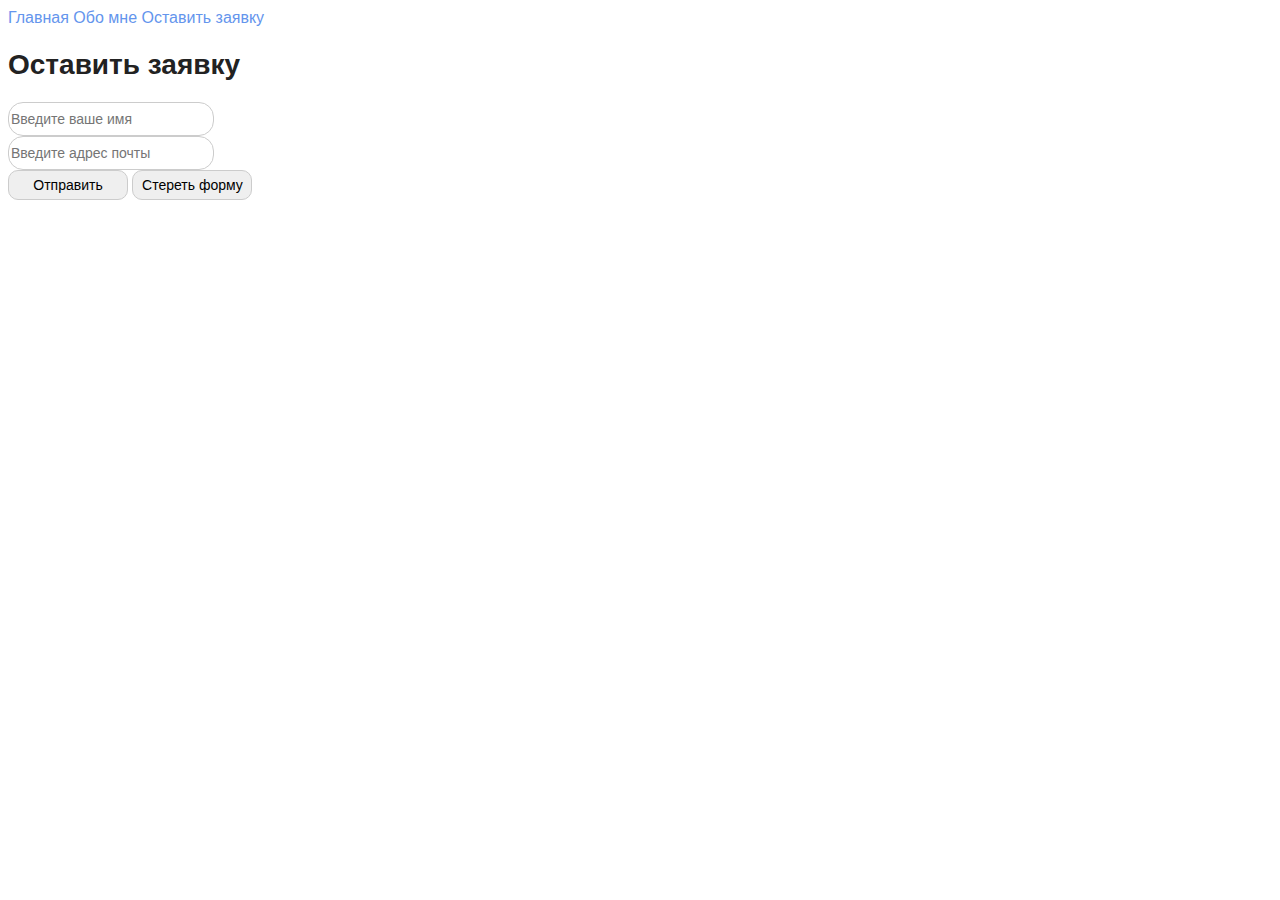
<file: sem 1/form.html>
<!DOCTYPE html>
<html lang="en">

<head>
    <meta charset="UTF-8">
    <meta http-equiv="X-UA-Compatible" content="IE=edge">
    <meta name="viewport" content="width=device-width, initial-scale=1.0">
    <title>Document</title>
    <link rel="stylesheet" href="./style.css">
</head>

<body>
    <a href="./index.html" class="menu_link">Главная</a>
    <a href="./info/about.html" class="menu_link">Обо мне</a>
    <a href="./form.html" class="menu_link">Оставить заявку</a>
    <h1 class="main_heading">Оставить заявку</h1>
    <form action="#">
        <input type="text" placeholder="Введите ваше имя" class="input_field">
        <br>
        <input type="email" placeholder="Введите адрес почты" class="input_field">
        <br>
        <button type="submit" class="button">Отправить</button>
        <button type="reset" class="button">Стереть форму</button>
    </form>
</body>

</html>
</file>
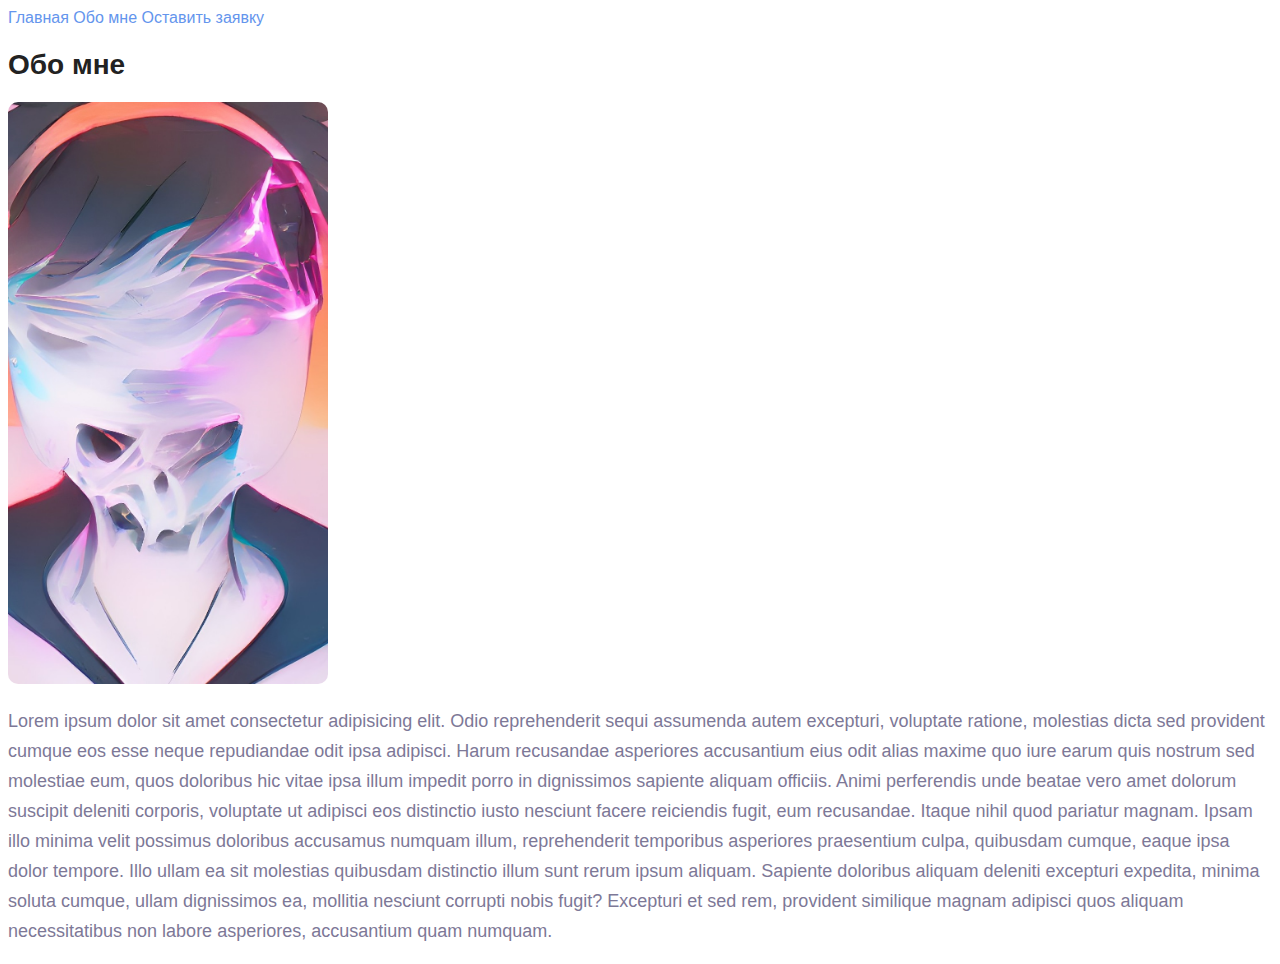
<file: sem 1/info/about.html>
<!DOCTYPE html>
<html lang="en">

<head>
    <meta charset="UTF-8">
    <meta http-equiv="X-UA-Compatible" content="IE=edge">
    <meta name="viewport" content="width=device-width, initial-scale=1.0">
    <title>Document</title>
    <link rel="stylesheet" href="../style.css">
</head>

<body>
    <a href="../index.html" class="menu_link">Главная</a>
    <a href="about.html" class="menu_link">Обо мне</a>
    <a href="../form.html" class="menu_link">Оставить заявку</a>
    <h1 class="main_heading">Обо мне</h1>
    <img src="../img/me.jpg" alt="my photo" width="320px" class="userpic">
    <p class="lead">Lorem ipsum dolor sit amet consectetur adipisicing elit. Odio reprehenderit sequi assumenda autem
        excepturi,
        voluptate ratione, molestias dicta sed provident cumque eos esse neque repudiandae odit ipsa adipisci. Harum
        recusandae asperiores accusantium eius odit alias maxime quo iure earum quis nostrum sed molestiae eum, quos
        doloribus hic vitae ipsa illum impedit porro in dignissimos sapiente aliquam officiis. Animi perferendis unde
        beatae vero amet dolorum suscipit deleniti corporis, voluptate ut adipisci eos distinctio iusto nesciunt facere
        reiciendis fugit, eum recusandae. Itaque nihil quod pariatur magnam. Ipsam illo minima velit possimus doloribus
        accusamus numquam illum, reprehenderit temporibus asperiores praesentium culpa, quibusdam cumque, eaque ipsa
        dolor tempore. Illo ullam ea sit molestias quibusdam distinctio illum sunt rerum ipsum aliquam. Sapiente
        doloribus aliquam deleniti excepturi expedita, minima soluta cumque, ullam dignissimos ea, mollitia nesciunt
        corrupti nobis fugit? Excepturi et sed rem, provident similique magnam adipisci quos aliquam necessitatibus non
        labore asperiores, accusantium quam numquam.</p>
</body>

</html>
</file>
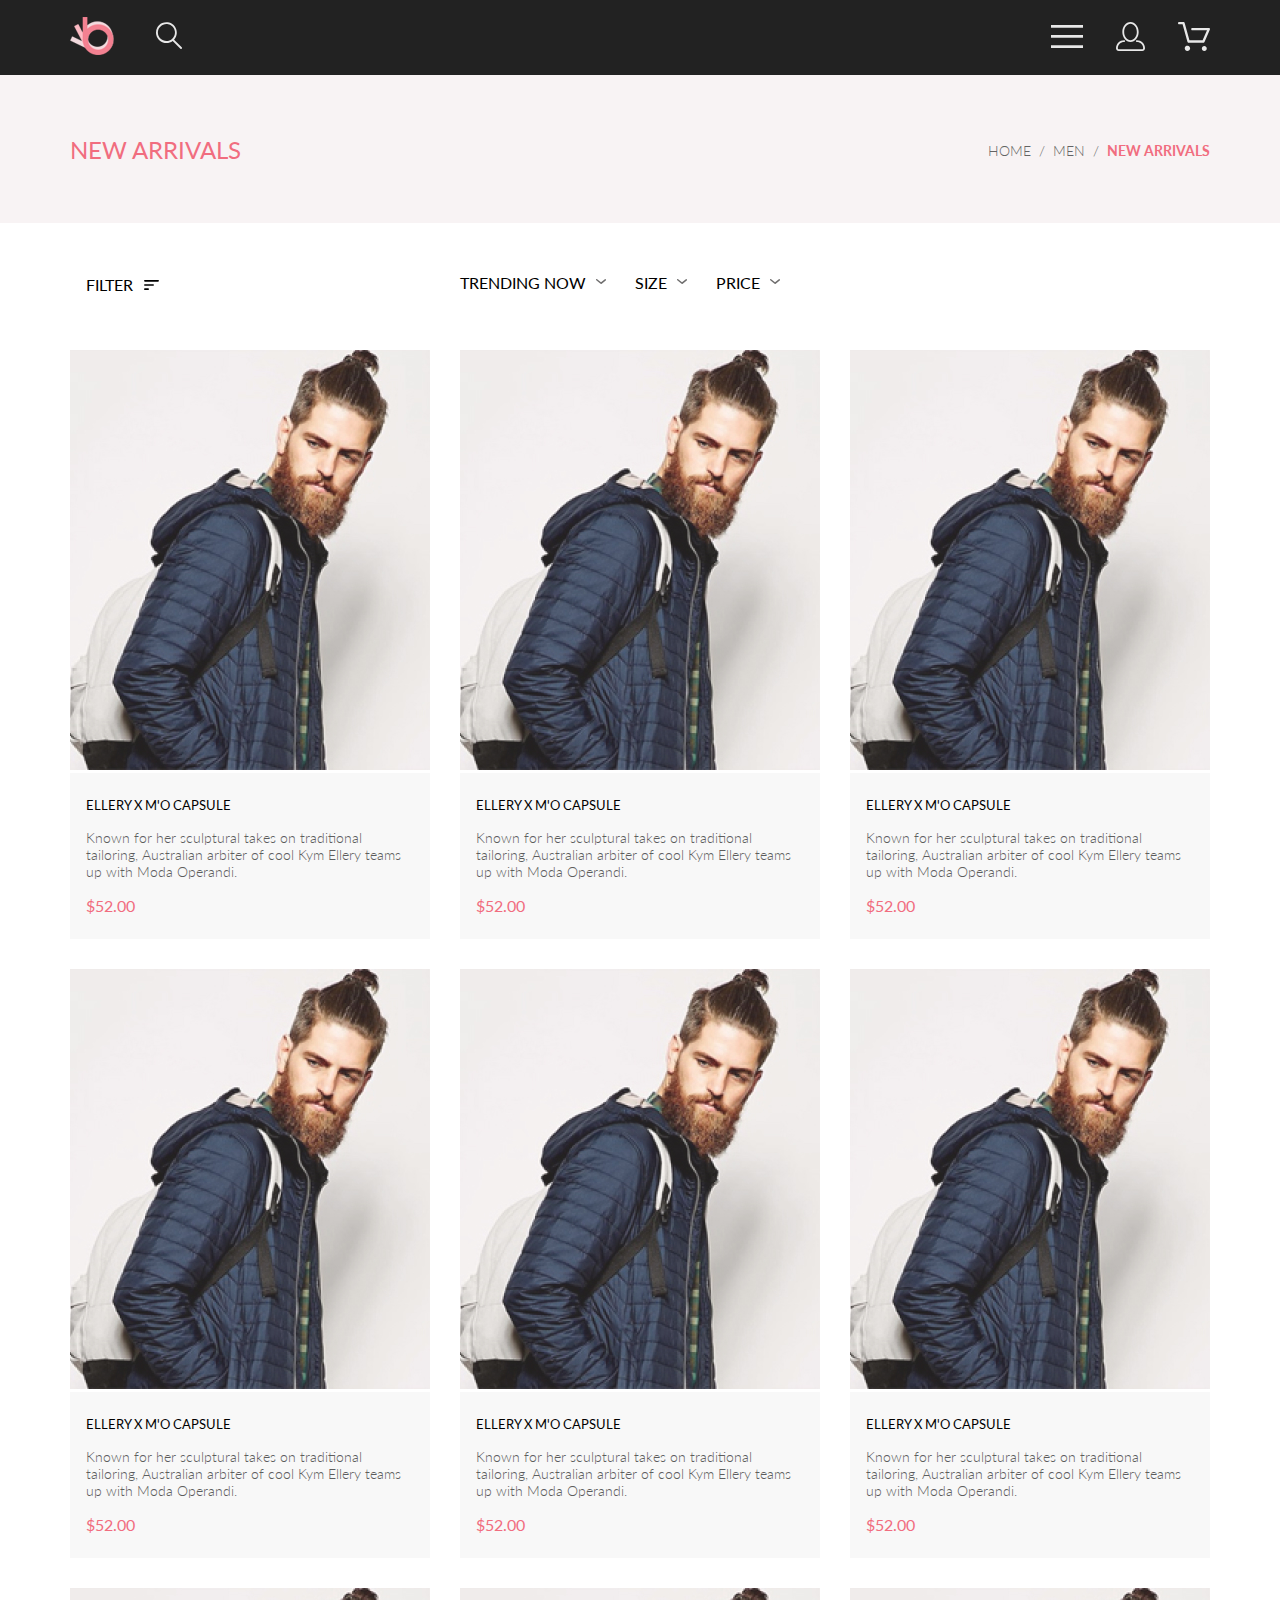
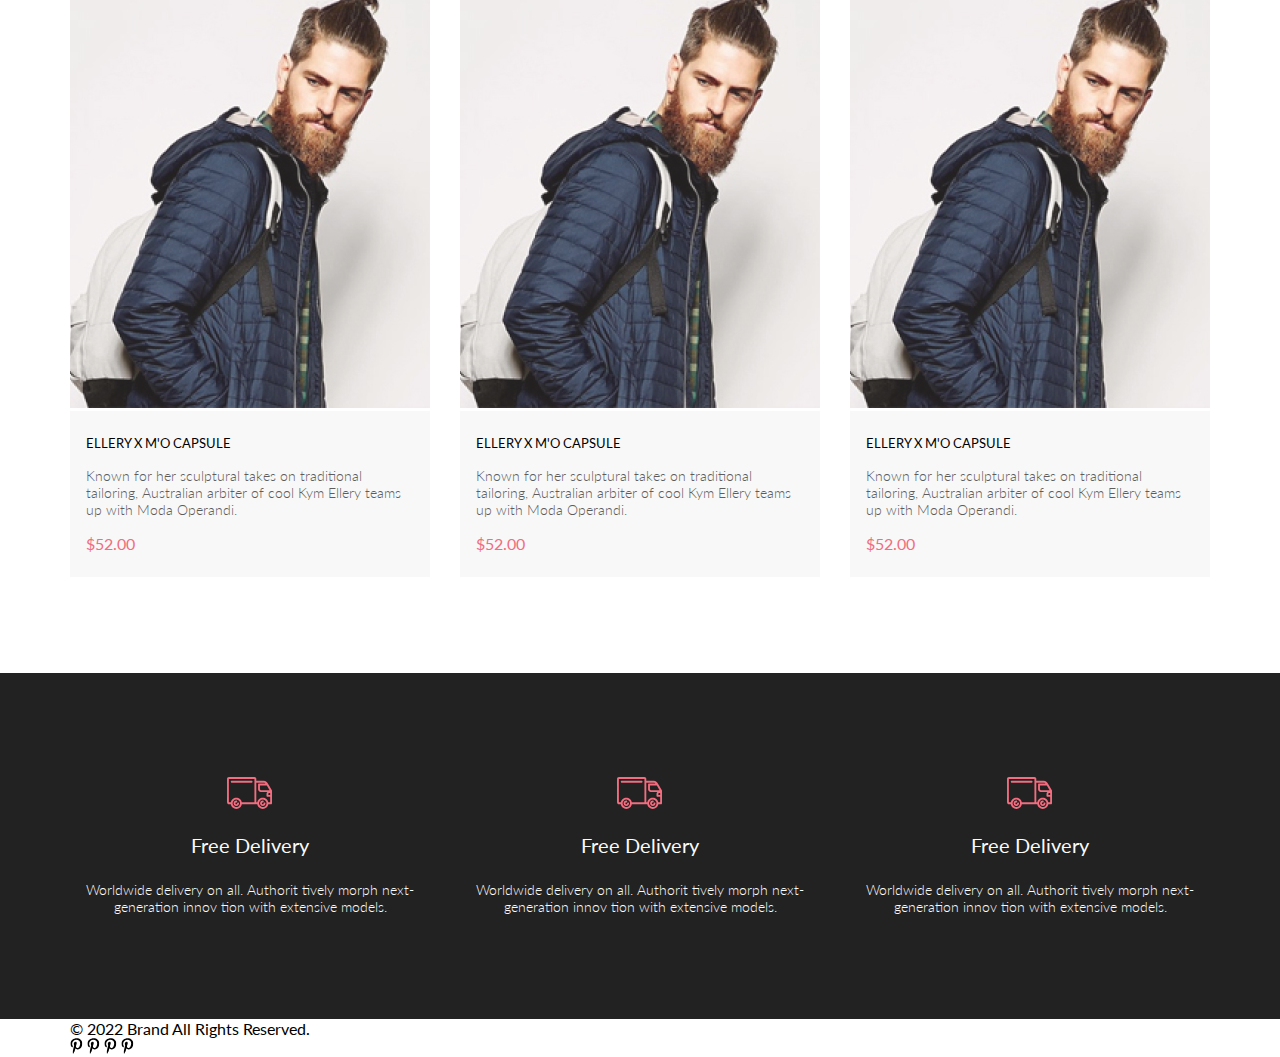
<file: Решения/hw-6/hw-10.033/catalog.html>
<!DOCTYPE html>
<html lang="en">

<head>
    <link rel="preconnect" href="https://fonts.googleapis.com">
    <link rel="preconnect" href="https://fonts.gstatic.com" crossorigin>
    <link href="https://fonts.googleapis.com/css2?family=Lato:wght@300;400;700;900&display=swap" rel="stylesheet">
    <meta charset="UTF-8">
    <meta http-equiv="X-UA-Compatible" content="IE=edge">
    <meta name="viewport" content="width=device-width, initial-scale=1.0">
    <title>Document</title>
    <link rel="stylesheet" href="style.css">
</head>

<body>
    <header class="header center">
        <div class="header__left">
            <a href="index.html"><img src="img/logo.png" alt="logo"></a>
            <a href="#"><img src="img/search.svg" alt="search"></a>
        </div>
        <nav class="header__right">
            <a href="catalog.html"><img src="img/menu.svg" alt="menu"></a>
            <a href="registration.html"><img src="img/reg.svg" alt="reg"></a>
            <a href="cart.html"><img src="img/cart.svg" alt="cart"></a>
        </nav>
    </header>
    <section class="head center">
        <h2 class="head__heading">NEW ARRIVALS </h2>
        <div class="breadcrumb">
            <div class="breadcrumb__box-link"><a class="breadcrumb__link" href="index.html">HOME</a></div>
            <div class="breadcrumb__box-link"><a class="breadcrumb__link" href="#">MEN</a></div>
            <div class="breadcrumb__box-link"><a class="breadcrumb__link" href="#">NEW ARRIVALS</a></div>
        </div>
    </section>
    <div class="filter-sort center">
        <div class="filter-box">
            <details class="filter">
                <summary class="filter__summary">FILTER <svg class="filter__img" width="15" height="10" viewBox="0 0 15 10" fill="none" xmlns="http://www.w3.org/2000/svg">
                    <path d="M0.833333 10H4.16667C4.625 10 5 9.625 5 9.16667C5 8.70833 4.625 8.33333 4.16667 8.33333H0.833333C0.375 8.33333 0 8.70833 0 9.16667C0 9.625 0.375 10 0.833333 10ZM0 0.833333C0 1.29167 0.375 1.66667 0.833333 1.66667H14.1667C14.625 1.66667 15 1.29167 15 0.833333C15 0.375 14.625 0 14.1667 0H0.833333C0.375 0 0 0.375 0 0.833333ZM0.833333 5.83333H9.16667C9.625 5.83333 10 5.45833 10 5C10 4.54167 9.625 4.16667 9.16667 4.16667H0.833333C0.375 4.16667 0 4.54167 0 5C0 5.45833 0.375 5.83333 0.833333 5.83333Z" fill="black"/>
                    </svg>
                </summary>
                <div class="filter__content">
                    <details class="filter__category" open>
                        <summary class="filter__category-summary">CATEGORY</summary>
                        <div class="filter__box">
                            <a class="filter__link">Accessories</a>
                            <a class="filter__link">Bags</a>
                            <a class="filter__link">Denim</a>
                            <a class="filter__link">Hoodies & Sweatshirts</a>
                            <a class="filter__link">Jackets & Coats</a>
                            <a class="filter__link">Polos</a>
                            <a class="filter__link">Shirts</a>
                            <a class="filter__link">Shoes</a>
                            <a class="filter__link">Sweaters & Knits</a>
                            <a class="filter__link">T-Shirts</a>
                            <a class="filter__link">Tanks</a>
                        </div>
                    </details>
                    <details class="filter__category">
                        <summary class="filter__category-summary">BRAND</summary>
                        <div class="filter__box">
                            <a class="filter__link">Accessories</a>
                            <a class="filter__link">Bags</a>
                            <a class="filter__link">Denim</a>
                            <a class="filter__link">Hoodies & Sweatshirts</a>
                            <a class="filter__link">Jackets & Coats</a>
                            <a class="filter__link">Polos</a>
                            <a class="filter__link">Shirts</a>
                            <a class="filter__link">Shoes</a>
                            <a class="filter__link">Sweaters & Knits</a>
                            <a class="filter__link">T-Shirts</a>
                            <a class="filter__link">Tanks</a>
                        </div>
                    </details>
                    <details class="filter__category">
                        <summary class="filter__category-summary">DESIGN</summary>
                        <div class="filter__box">
                            <a class="filter__link">Accessories</a>
                            <a class="filter__link">Bags</a>
                            <a class="filter__link">Denim</a>
                            <a class="filter__link">Hoodies & Sweatshirts</a>
                            <a class="filter__link">Jackets & Coats</a>
                            <a class="filter__link">Polos</a>
                            <a class="filter__link">Shirts</a>
                            <a class="filter__link">Shoes</a>
                            <a class="filter__link">Sweaters & Knits</a>
                            <a class="filter__link">T-Shirts</a>
                            <a class="filter__link">Tanks</a>
                        </div>
                    </details>
                </div>
            </details>
        </div>
        <div class="sort">
            <details class="sort__details">
                <summary class="sort__summary">TRENDING NOW <svg width="11" height="6" viewBox="0 0 11 6" fill="none" xmlns="http://www.w3.org/2000/svg">
                    <path d="M5.00214 5.00214C4.83521 5.00247 4.67343 4.94433 4.54488 4.83782L0.258102 1.2655C0.112196 1.14422 0.0204417 0.969958 0.00302325 0.781035C-0.0143952 0.592112 0.0439493 0.404007 0.165221 0.258101C0.286493 0.112196 0.460759 0.0204417 0.649682 0.00302327C0.838605 -0.0143952 1.02671 0.043949 1.17262 0.165221L5.00214 3.36602L8.83167 0.279536C8.90475 0.220188 8.98884 0.175869 9.0791 0.149125C9.16937 0.122382 9.26403 0.113741 9.35764 0.1237C9.45126 0.133659 9.54198 0.162021 9.6246 0.207156C9.70722 0.252292 9.7801 0.313311 9.83906 0.386705C9.90449 0.460167 9.95405 0.546351 9.98462 0.639855C10.0152 0.733359 10.0261 0.83217 10.0167 0.930097C10.0073 1.02802 9.97784 1.12296 9.93005 1.20895C9.88227 1.29494 9.81723 1.37013 9.73904 1.42982L5.45225 4.88068C5.32002 4.97036 5.16154 5.01312 5.00214 5.00214Z" fill="#6F6E6E"/>
                    </svg>
                </summary>
                <div class="sort__content">

                </div>
            </details>
            <details class="sort__details">
                <summary class="sort__summary">SIZE <svg width="11" height="6" viewBox="0 0 11 6" fill="none" xmlns="http://www.w3.org/2000/svg">
                    <path d="M5.00214 5.00214C4.83521 5.00247 4.67343 4.94433 4.54488 4.83782L0.258102 1.2655C0.112196 1.14422 0.0204417 0.969958 0.00302325 0.781035C-0.0143952 0.592112 0.0439493 0.404007 0.165221 0.258101C0.286493 0.112196 0.460759 0.0204417 0.649682 0.00302327C0.838605 -0.0143952 1.02671 0.043949 1.17262 0.165221L5.00214 3.36602L8.83167 0.279536C8.90475 0.220188 8.98884 0.175869 9.0791 0.149125C9.16937 0.122382 9.26403 0.113741 9.35764 0.1237C9.45126 0.133659 9.54198 0.162021 9.6246 0.207156C9.70722 0.252292 9.7801 0.313311 9.83906 0.386705C9.90449 0.460167 9.95405 0.546351 9.98462 0.639855C10.0152 0.733359 10.0261 0.83217 10.0167 0.930097C10.0073 1.02802 9.97784 1.12296 9.93005 1.20895C9.88227 1.29494 9.81723 1.37013 9.73904 1.42982L5.45225 4.88068C5.32002 4.97036 5.16154 5.01312 5.00214 5.00214Z" fill="#6F6E6E"/>
                    </svg></summary>
                <div class="sort__content">
                    <label class="sort__label">
                        <input type="checkbox" name="" id=""> <span>XS</span>
                    </label>
                    <label class="sort__label">
                        <input type="checkbox" name="" id=""> <span>S</span>
                    </label>
                    <label class="sort__label">
                        <input type="checkbox" name="" id=""> <span>M</span>
                    </label>
                    <label class="sort__label">
                        <input type="checkbox" name="" id=""> <span>L</span>
                    </label>
                </div>
            </details>
            <details class="sort__details">
                <summary class="sort__summary">PRICE <svg width="11" height="6" viewBox="0 0 11 6" fill="none" xmlns="http://www.w3.org/2000/svg">
                    <path d="M5.00214 5.00214C4.83521 5.00247 4.67343 4.94433 4.54488 4.83782L0.258102 1.2655C0.112196 1.14422 0.0204417 0.969958 0.00302325 0.781035C-0.0143952 0.592112 0.0439493 0.404007 0.165221 0.258101C0.286493 0.112196 0.460759 0.0204417 0.649682 0.00302327C0.838605 -0.0143952 1.02671 0.043949 1.17262 0.165221L5.00214 3.36602L8.83167 0.279536C8.90475 0.220188 8.98884 0.175869 9.0791 0.149125C9.16937 0.122382 9.26403 0.113741 9.35764 0.1237C9.45126 0.133659 9.54198 0.162021 9.6246 0.207156C9.70722 0.252292 9.7801 0.313311 9.83906 0.386705C9.90449 0.460167 9.95405 0.546351 9.98462 0.639855C10.0152 0.733359 10.0261 0.83217 10.0167 0.930097C10.0073 1.02802 9.97784 1.12296 9.93005 1.20895C9.88227 1.29494 9.81723 1.37013 9.73904 1.42982L5.45225 4.88068C5.32002 4.97036 5.16154 5.01312 5.00214 5.00214Z" fill="#6F6E6E"/>
                    </svg></summary>
                <div class="sort__content">
                    <label class="sort__label">
                        <input type="checkbox" name="" id=""> <span>XS</span>
                    </label>
                    <label class="sort__label">
                        <input type="checkbox" name="" id=""> <span>S</span>
                    </label>
                    <label class="sort__label">
                        <input type="checkbox" name="" id=""> <span>M</span>
                    </label>
                    <label class="sort__label">
                        <input type="checkbox" name="" id=""> <span>L</span>
                    </label>
                </div>
            </details>
        </div>
    </div>
    <section class="product-box center">
        <div class="product-box__content">
            <div class="product">
                <img class="product__img" src="img/product1.jpg" alt="">
                <div class="product__content">
                    <a href="product.html" class="product__heading">ELLERY X M'O CAPSULE</a>
                    <p class="product__text">Known for her sculptural takes on traditional tailoring, Australian arbiter of cool Kym Ellery teams up with Moda Operandi.</p>
                    <p class="product__price">$52.00</p>
                </div>
                <a href="#" class="product__add"><svg width="27" height="25" viewBox="0 0 27 25" fill="none" xmlns="http://www.w3.org/2000/svg">
                    <path d="M21.9509 23.2667H21.8386C21.2294 23.2667 20.7177 22.7671 20.6735 22.1294C20.629 21.4607 21.1175 20.8785 21.7626 20.8346C21.788 20.8329 21.8145 20.832 21.8405 20.832C22.4575 20.832 22.9743 21.3219 23.0201 21.9487C23.0319 22.1971 22.9914 22.5514 22.736 22.8439L22.73 22.8507L22.7242 22.8575C22.5275 23.0912 22.2607 23.2321 21.9509 23.2667ZM8.21887 23.2604C7.5683 23.2604 7.03906 22.7174 7.03906 22.05C7.03906 21.3832 7.5683 20.8406 8.21887 20.8406C8.86945 20.8406 9.39868 21.3832 9.39868 22.05C9.39868 22.7174 8.86945 23.2604 8.21887 23.2604Z" fill="white"/>
                    <path d="M21.876 22.2662C21.921 22.2549 21.9423 22.2339 21.96 22.2129C21.9678 22.2037 21.9756 22.1946 21.9835 22.1855C22.02 22.1438 22.0233 22.0553 22.0224 22.0105C22.0092 21.9044 21.9185 21.8315 21.8412 21.8315C21.8375 21.8315 21.8336 21.8317 21.8312 21.8318C21.7531 21.8372 21.6653 21.9409 21.6719 22.0625C21.6813 22.1793 21.7675 22.2662 21.8392 22.2662H21.876ZM8.21954 22.2599C8.31873 22.2599 8.39935 22.1655 8.39935 22.0496C8.39935 21.9341 8.31873 21.8401 8.21954 21.8401C8.12042 21.8401 8.03973 21.9341 8.03973 22.0496C8.03973 22.1655 8.12042 22.2599 8.21954 22.2599ZM21.9995 24.2662C21.9517 24.2662 21.8878 24.2662 21.8392 24.2662C20.7017 24.2662 19.7567 23.3545 19.6765 22.198C19.5964 20.9929 20.4937 19.9183 21.6953 19.8364C21.7441 19.8331 21.7928 19.8315 21.8412 19.8315C22.9799 19.8315 23.9413 20.7324 24.019 21.8884C24.0505 22.4915 23.8741 23.0612 23.4898 23.5012C23.1055 23.9575 22.5764 24.2177 21.9995 24.2662ZM8.21954 24.2599C7.01532 24.2599 6.03973 23.2709 6.03973 22.0496C6.03973 20.8291 7.01532 19.8401 8.21954 19.8401C9.42371 19.8401 10.3994 20.8291 10.3994 22.0496C10.3994 23.2709 9.42371 24.2599 8.21954 24.2599ZM21.1984 17.3938H9.13306C8.70013 17.3938 8.31586 17.1005 8.20331 16.6775L4.27753 2.24768H1.52173C0.993408 2.24768 0.560547 1.80859 0.560547 1.27039C0.560547 0.733032 0.993408 0.292969 1.52173 0.292969H4.99933C5.43134 0.292969 5.81561 0.586304 5.9281 1.01025L9.85394 15.4391H20.5576L24.1144 7.13379H12.2578C11.7286 7.13379 11.2957 6.69373 11.2957 6.15649C11.2957 5.61914 11.7286 5.17908 12.2578 5.17908H25.5886C25.9091 5.17908 26.2141 5.34192 26.3896 5.61914C26.566 5.89539 26.5984 6.23743 26.4697 6.547L22.0795 16.807C21.9193 17.1653 21.5827 17.3938 21.1984 17.3938Z" fill="white"/>
                    <path d="M21.876 22.2662C21.921 22.2549 21.9423 22.2339 21.96 22.2129C21.9678 22.2037 21.9756 22.1946 21.9835 22.1855C22.02 22.1438 22.0233 22.0553 22.0224 22.0105C22.0092 21.9044 21.9185 21.8315 21.8412 21.8315C21.8375 21.8315 21.8336 21.8317 21.8312 21.8318C21.7531 21.8372 21.6653 21.9409 21.6719 22.0625C21.6813 22.1793 21.7675 22.2662 21.8392 22.2662H21.876ZM8.21954 22.2599C8.31873 22.2599 8.39935 22.1655 8.39935 22.0496C8.39935 21.9341 8.31873 21.8401 8.21954 21.8401C8.12042 21.8401 8.03973 21.9341 8.03973 22.0496C8.03973 22.1655 8.12042 22.2599 8.21954 22.2599ZM21.9995 24.2662C21.9517 24.2662 21.8878 24.2662 21.8392 24.2662C20.7017 24.2662 19.7567 23.3545 19.6765 22.198C19.5964 20.9929 20.4937 19.9183 21.6953 19.8364C21.7441 19.8331 21.7928 19.8315 21.8412 19.8315C22.9799 19.8315 23.9413 20.7324 24.019 21.8884C24.0505 22.4915 23.8741 23.0612 23.4898 23.5012C23.1055 23.9575 22.5764 24.2177 21.9995 24.2662ZM8.21954 24.2599C7.01532 24.2599 6.03973 23.2709 6.03973 22.0496C6.03973 20.8291 7.01532 19.8401 8.21954 19.8401C9.42371 19.8401 10.3994 20.8291 10.3994 22.0496C10.3994 23.2709 9.42371 24.2599 8.21954 24.2599ZM21.1984 17.3938H9.13306C8.70013 17.3938 8.31586 17.1005 8.20331 16.6775L4.27753 2.24768H1.52173C0.993408 2.24768 0.560547 1.80859 0.560547 1.27039C0.560547 0.733032 0.993408 0.292969 1.52173 0.292969H4.99933C5.43134 0.292969 5.81561 0.586304 5.9281 1.01025L9.85394 15.4391H20.5576L24.1144 7.13379H12.2578C11.7286 7.13379 11.2957 6.69373 11.2957 6.15649C11.2957 5.61914 11.7286 5.17908 12.2578 5.17908H25.5886C25.9091 5.17908 26.2141 5.34192 26.3896 5.61914C26.566 5.89539 26.5984 6.23743 26.4697 6.547L22.0795 16.807C21.9193 17.1653 21.5827 17.3938 21.1984 17.3938Z" fill="white"/>
                    </svg>
                    Add to Cart</a>
            </div>
            <div class="product">
                <img class="product__img" src="img/product1.jpg" alt="">
                <div class="product__content">
                    <a href="product.html" class="product__heading">ELLERY X M'O CAPSULE</a>
                    <p class="product__text">Known for her sculptural takes on traditional tailoring, Australian arbiter of cool Kym Ellery teams up with Moda Operandi.</p>
                    <p class="product__price">$52.00</p>
                </div>
                <a href="#" class="product__add"><svg width="27" height="25" viewBox="0 0 27 25" fill="none" xmlns="http://www.w3.org/2000/svg">
                    <path d="M21.9509 23.2667H21.8386C21.2294 23.2667 20.7177 22.7671 20.6735 22.1294C20.629 21.4607 21.1175 20.8785 21.7626 20.8346C21.788 20.8329 21.8145 20.832 21.8405 20.832C22.4575 20.832 22.9743 21.3219 23.0201 21.9487C23.0319 22.1971 22.9914 22.5514 22.736 22.8439L22.73 22.8507L22.7242 22.8575C22.5275 23.0912 22.2607 23.2321 21.9509 23.2667ZM8.21887 23.2604C7.5683 23.2604 7.03906 22.7174 7.03906 22.05C7.03906 21.3832 7.5683 20.8406 8.21887 20.8406C8.86945 20.8406 9.39868 21.3832 9.39868 22.05C9.39868 22.7174 8.86945 23.2604 8.21887 23.2604Z" fill="white"/>
                    <path d="M21.876 22.2662C21.921 22.2549 21.9423 22.2339 21.96 22.2129C21.9678 22.2037 21.9756 22.1946 21.9835 22.1855C22.02 22.1438 22.0233 22.0553 22.0224 22.0105C22.0092 21.9044 21.9185 21.8315 21.8412 21.8315C21.8375 21.8315 21.8336 21.8317 21.8312 21.8318C21.7531 21.8372 21.6653 21.9409 21.6719 22.0625C21.6813 22.1793 21.7675 22.2662 21.8392 22.2662H21.876ZM8.21954 22.2599C8.31873 22.2599 8.39935 22.1655 8.39935 22.0496C8.39935 21.9341 8.31873 21.8401 8.21954 21.8401C8.12042 21.8401 8.03973 21.9341 8.03973 22.0496C8.03973 22.1655 8.12042 22.2599 8.21954 22.2599ZM21.9995 24.2662C21.9517 24.2662 21.8878 24.2662 21.8392 24.2662C20.7017 24.2662 19.7567 23.3545 19.6765 22.198C19.5964 20.9929 20.4937 19.9183 21.6953 19.8364C21.7441 19.8331 21.7928 19.8315 21.8412 19.8315C22.9799 19.8315 23.9413 20.7324 24.019 21.8884C24.0505 22.4915 23.8741 23.0612 23.4898 23.5012C23.1055 23.9575 22.5764 24.2177 21.9995 24.2662ZM8.21954 24.2599C7.01532 24.2599 6.03973 23.2709 6.03973 22.0496C6.03973 20.8291 7.01532 19.8401 8.21954 19.8401C9.42371 19.8401 10.3994 20.8291 10.3994 22.0496C10.3994 23.2709 9.42371 24.2599 8.21954 24.2599ZM21.1984 17.3938H9.13306C8.70013 17.3938 8.31586 17.1005 8.20331 16.6775L4.27753 2.24768H1.52173C0.993408 2.24768 0.560547 1.80859 0.560547 1.27039C0.560547 0.733032 0.993408 0.292969 1.52173 0.292969H4.99933C5.43134 0.292969 5.81561 0.586304 5.9281 1.01025L9.85394 15.4391H20.5576L24.1144 7.13379H12.2578C11.7286 7.13379 11.2957 6.69373 11.2957 6.15649C11.2957 5.61914 11.7286 5.17908 12.2578 5.17908H25.5886C25.9091 5.17908 26.2141 5.34192 26.3896 5.61914C26.566 5.89539 26.5984 6.23743 26.4697 6.547L22.0795 16.807C21.9193 17.1653 21.5827 17.3938 21.1984 17.3938Z" fill="white"/>
                    <path d="M21.876 22.2662C21.921 22.2549 21.9423 22.2339 21.96 22.2129C21.9678 22.2037 21.9756 22.1946 21.9835 22.1855C22.02 22.1438 22.0233 22.0553 22.0224 22.0105C22.0092 21.9044 21.9185 21.8315 21.8412 21.8315C21.8375 21.8315 21.8336 21.8317 21.8312 21.8318C21.7531 21.8372 21.6653 21.9409 21.6719 22.0625C21.6813 22.1793 21.7675 22.2662 21.8392 22.2662H21.876ZM8.21954 22.2599C8.31873 22.2599 8.39935 22.1655 8.39935 22.0496C8.39935 21.9341 8.31873 21.8401 8.21954 21.8401C8.12042 21.8401 8.03973 21.9341 8.03973 22.0496C8.03973 22.1655 8.12042 22.2599 8.21954 22.2599ZM21.9995 24.2662C21.9517 24.2662 21.8878 24.2662 21.8392 24.2662C20.7017 24.2662 19.7567 23.3545 19.6765 22.198C19.5964 20.9929 20.4937 19.9183 21.6953 19.8364C21.7441 19.8331 21.7928 19.8315 21.8412 19.8315C22.9799 19.8315 23.9413 20.7324 24.019 21.8884C24.0505 22.4915 23.8741 23.0612 23.4898 23.5012C23.1055 23.9575 22.5764 24.2177 21.9995 24.2662ZM8.21954 24.2599C7.01532 24.2599 6.03973 23.2709 6.03973 22.0496C6.03973 20.8291 7.01532 19.8401 8.21954 19.8401C9.42371 19.8401 10.3994 20.8291 10.3994 22.0496C10.3994 23.2709 9.42371 24.2599 8.21954 24.2599ZM21.1984 17.3938H9.13306C8.70013 17.3938 8.31586 17.1005 8.20331 16.6775L4.27753 2.24768H1.52173C0.993408 2.24768 0.560547 1.80859 0.560547 1.27039C0.560547 0.733032 0.993408 0.292969 1.52173 0.292969H4.99933C5.43134 0.292969 5.81561 0.586304 5.9281 1.01025L9.85394 15.4391H20.5576L24.1144 7.13379H12.2578C11.7286 7.13379 11.2957 6.69373 11.2957 6.15649C11.2957 5.61914 11.7286 5.17908 12.2578 5.17908H25.5886C25.9091 5.17908 26.2141 5.34192 26.3896 5.61914C26.566 5.89539 26.5984 6.23743 26.4697 6.547L22.0795 16.807C21.9193 17.1653 21.5827 17.3938 21.1984 17.3938Z" fill="white"/>
                    </svg>
                    Add to Cart</a>
            </div>
            <div class="product">
                <img class="product__img" src="img/product1.jpg" alt="">
                <div class="product__content">
                    <a href="product.html" class="product__heading">ELLERY X M'O CAPSULE</a>
                    <p class="product__text">Known for her sculptural takes on traditional tailoring, Australian arbiter of cool Kym Ellery teams up with Moda Operandi.</p>
                    <p class="product__price">$52.00</p>
                </div>
                <a href="#" class="product__add"><svg width="27" height="25" viewBox="0 0 27 25" fill="none" xmlns="http://www.w3.org/2000/svg">
                    <path d="M21.9509 23.2667H21.8386C21.2294 23.2667 20.7177 22.7671 20.6735 22.1294C20.629 21.4607 21.1175 20.8785 21.7626 20.8346C21.788 20.8329 21.8145 20.832 21.8405 20.832C22.4575 20.832 22.9743 21.3219 23.0201 21.9487C23.0319 22.1971 22.9914 22.5514 22.736 22.8439L22.73 22.8507L22.7242 22.8575C22.5275 23.0912 22.2607 23.2321 21.9509 23.2667ZM8.21887 23.2604C7.5683 23.2604 7.03906 22.7174 7.03906 22.05C7.03906 21.3832 7.5683 20.8406 8.21887 20.8406C8.86945 20.8406 9.39868 21.3832 9.39868 22.05C9.39868 22.7174 8.86945 23.2604 8.21887 23.2604Z" fill="white"/>
                    <path d="M21.876 22.2662C21.921 22.2549 21.9423 22.2339 21.96 22.2129C21.9678 22.2037 21.9756 22.1946 21.9835 22.1855C22.02 22.1438 22.0233 22.0553 22.0224 22.0105C22.0092 21.9044 21.9185 21.8315 21.8412 21.8315C21.8375 21.8315 21.8336 21.8317 21.8312 21.8318C21.7531 21.8372 21.6653 21.9409 21.6719 22.0625C21.6813 22.1793 21.7675 22.2662 21.8392 22.2662H21.876ZM8.21954 22.2599C8.31873 22.2599 8.39935 22.1655 8.39935 22.0496C8.39935 21.9341 8.31873 21.8401 8.21954 21.8401C8.12042 21.8401 8.03973 21.9341 8.03973 22.0496C8.03973 22.1655 8.12042 22.2599 8.21954 22.2599ZM21.9995 24.2662C21.9517 24.2662 21.8878 24.2662 21.8392 24.2662C20.7017 24.2662 19.7567 23.3545 19.6765 22.198C19.5964 20.9929 20.4937 19.9183 21.6953 19.8364C21.7441 19.8331 21.7928 19.8315 21.8412 19.8315C22.9799 19.8315 23.9413 20.7324 24.019 21.8884C24.0505 22.4915 23.8741 23.0612 23.4898 23.5012C23.1055 23.9575 22.5764 24.2177 21.9995 24.2662ZM8.21954 24.2599C7.01532 24.2599 6.03973 23.2709 6.03973 22.0496C6.03973 20.8291 7.01532 19.8401 8.21954 19.8401C9.42371 19.8401 10.3994 20.8291 10.3994 22.0496C10.3994 23.2709 9.42371 24.2599 8.21954 24.2599ZM21.1984 17.3938H9.13306C8.70013 17.3938 8.31586 17.1005 8.20331 16.6775L4.27753 2.24768H1.52173C0.993408 2.24768 0.560547 1.80859 0.560547 1.27039C0.560547 0.733032 0.993408 0.292969 1.52173 0.292969H4.99933C5.43134 0.292969 5.81561 0.586304 5.9281 1.01025L9.85394 15.4391H20.5576L24.1144 7.13379H12.2578C11.7286 7.13379 11.2957 6.69373 11.2957 6.15649C11.2957 5.61914 11.7286 5.17908 12.2578 5.17908H25.5886C25.9091 5.17908 26.2141 5.34192 26.3896 5.61914C26.566 5.89539 26.5984 6.23743 26.4697 6.547L22.0795 16.807C21.9193 17.1653 21.5827 17.3938 21.1984 17.3938Z" fill="white"/>
                    <path d="M21.876 22.2662C21.921 22.2549 21.9423 22.2339 21.96 22.2129C21.9678 22.2037 21.9756 22.1946 21.9835 22.1855C22.02 22.1438 22.0233 22.0553 22.0224 22.0105C22.0092 21.9044 21.9185 21.8315 21.8412 21.8315C21.8375 21.8315 21.8336 21.8317 21.8312 21.8318C21.7531 21.8372 21.6653 21.9409 21.6719 22.0625C21.6813 22.1793 21.7675 22.2662 21.8392 22.2662H21.876ZM8.21954 22.2599C8.31873 22.2599 8.39935 22.1655 8.39935 22.0496C8.39935 21.9341 8.31873 21.8401 8.21954 21.8401C8.12042 21.8401 8.03973 21.9341 8.03973 22.0496C8.03973 22.1655 8.12042 22.2599 8.21954 22.2599ZM21.9995 24.2662C21.9517 24.2662 21.8878 24.2662 21.8392 24.2662C20.7017 24.2662 19.7567 23.3545 19.6765 22.198C19.5964 20.9929 20.4937 19.9183 21.6953 19.8364C21.7441 19.8331 21.7928 19.8315 21.8412 19.8315C22.9799 19.8315 23.9413 20.7324 24.019 21.8884C24.0505 22.4915 23.8741 23.0612 23.4898 23.5012C23.1055 23.9575 22.5764 24.2177 21.9995 24.2662ZM8.21954 24.2599C7.01532 24.2599 6.03973 23.2709 6.03973 22.0496C6.03973 20.8291 7.01532 19.8401 8.21954 19.8401C9.42371 19.8401 10.3994 20.8291 10.3994 22.0496C10.3994 23.2709 9.42371 24.2599 8.21954 24.2599ZM21.1984 17.3938H9.13306C8.70013 17.3938 8.31586 17.1005 8.20331 16.6775L4.27753 2.24768H1.52173C0.993408 2.24768 0.560547 1.80859 0.560547 1.27039C0.560547 0.733032 0.993408 0.292969 1.52173 0.292969H4.99933C5.43134 0.292969 5.81561 0.586304 5.9281 1.01025L9.85394 15.4391H20.5576L24.1144 7.13379H12.2578C11.7286 7.13379 11.2957 6.69373 11.2957 6.15649C11.2957 5.61914 11.7286 5.17908 12.2578 5.17908H25.5886C25.9091 5.17908 26.2141 5.34192 26.3896 5.61914C26.566 5.89539 26.5984 6.23743 26.4697 6.547L22.0795 16.807C21.9193 17.1653 21.5827 17.3938 21.1984 17.3938Z" fill="white"/>
                    </svg>
                    Add to Cart</a>
            </div>
            <div class="product">
                <img class="product__img" src="img/product1.jpg" alt="">
                <div class="product__content">
                    <a href="product.html" class="product__heading">ELLERY X M'O CAPSULE</a>
                    <p class="product__text">Known for her sculptural takes on traditional tailoring, Australian arbiter of cool Kym Ellery teams up with Moda Operandi.</p>
                    <p class="product__price">$52.00</p>
                </div>
                <a href="#" class="product__add"><svg width="27" height="25" viewBox="0 0 27 25" fill="none" xmlns="http://www.w3.org/2000/svg">
                    <path d="M21.9509 23.2667H21.8386C21.2294 23.2667 20.7177 22.7671 20.6735 22.1294C20.629 21.4607 21.1175 20.8785 21.7626 20.8346C21.788 20.8329 21.8145 20.832 21.8405 20.832C22.4575 20.832 22.9743 21.3219 23.0201 21.9487C23.0319 22.1971 22.9914 22.5514 22.736 22.8439L22.73 22.8507L22.7242 22.8575C22.5275 23.0912 22.2607 23.2321 21.9509 23.2667ZM8.21887 23.2604C7.5683 23.2604 7.03906 22.7174 7.03906 22.05C7.03906 21.3832 7.5683 20.8406 8.21887 20.8406C8.86945 20.8406 9.39868 21.3832 9.39868 22.05C9.39868 22.7174 8.86945 23.2604 8.21887 23.2604Z" fill="white"/>
                    <path d="M21.876 22.2662C21.921 22.2549 21.9423 22.2339 21.96 22.2129C21.9678 22.2037 21.9756 22.1946 21.9835 22.1855C22.02 22.1438 22.0233 22.0553 22.0224 22.0105C22.0092 21.9044 21.9185 21.8315 21.8412 21.8315C21.8375 21.8315 21.8336 21.8317 21.8312 21.8318C21.7531 21.8372 21.6653 21.9409 21.6719 22.0625C21.6813 22.1793 21.7675 22.2662 21.8392 22.2662H21.876ZM8.21954 22.2599C8.31873 22.2599 8.39935 22.1655 8.39935 22.0496C8.39935 21.9341 8.31873 21.8401 8.21954 21.8401C8.12042 21.8401 8.03973 21.9341 8.03973 22.0496C8.03973 22.1655 8.12042 22.2599 8.21954 22.2599ZM21.9995 24.2662C21.9517 24.2662 21.8878 24.2662 21.8392 24.2662C20.7017 24.2662 19.7567 23.3545 19.6765 22.198C19.5964 20.9929 20.4937 19.9183 21.6953 19.8364C21.7441 19.8331 21.7928 19.8315 21.8412 19.8315C22.9799 19.8315 23.9413 20.7324 24.019 21.8884C24.0505 22.4915 23.8741 23.0612 23.4898 23.5012C23.1055 23.9575 22.5764 24.2177 21.9995 24.2662ZM8.21954 24.2599C7.01532 24.2599 6.03973 23.2709 6.03973 22.0496C6.03973 20.8291 7.01532 19.8401 8.21954 19.8401C9.42371 19.8401 10.3994 20.8291 10.3994 22.0496C10.3994 23.2709 9.42371 24.2599 8.21954 24.2599ZM21.1984 17.3938H9.13306C8.70013 17.3938 8.31586 17.1005 8.20331 16.6775L4.27753 2.24768H1.52173C0.993408 2.24768 0.560547 1.80859 0.560547 1.27039C0.560547 0.733032 0.993408 0.292969 1.52173 0.292969H4.99933C5.43134 0.292969 5.81561 0.586304 5.9281 1.01025L9.85394 15.4391H20.5576L24.1144 7.13379H12.2578C11.7286 7.13379 11.2957 6.69373 11.2957 6.15649C11.2957 5.61914 11.7286 5.17908 12.2578 5.17908H25.5886C25.9091 5.17908 26.2141 5.34192 26.3896 5.61914C26.566 5.89539 26.5984 6.23743 26.4697 6.547L22.0795 16.807C21.9193 17.1653 21.5827 17.3938 21.1984 17.3938Z" fill="white"/>
                    <path d="M21.876 22.2662C21.921 22.2549 21.9423 22.2339 21.96 22.2129C21.9678 22.2037 21.9756 22.1946 21.9835 22.1855C22.02 22.1438 22.0233 22.0553 22.0224 22.0105C22.0092 21.9044 21.9185 21.8315 21.8412 21.8315C21.8375 21.8315 21.8336 21.8317 21.8312 21.8318C21.7531 21.8372 21.6653 21.9409 21.6719 22.0625C21.6813 22.1793 21.7675 22.2662 21.8392 22.2662H21.876ZM8.21954 22.2599C8.31873 22.2599 8.39935 22.1655 8.39935 22.0496C8.39935 21.9341 8.31873 21.8401 8.21954 21.8401C8.12042 21.8401 8.03973 21.9341 8.03973 22.0496C8.03973 22.1655 8.12042 22.2599 8.21954 22.2599ZM21.9995 24.2662C21.9517 24.2662 21.8878 24.2662 21.8392 24.2662C20.7017 24.2662 19.7567 23.3545 19.6765 22.198C19.5964 20.9929 20.4937 19.9183 21.6953 19.8364C21.7441 19.8331 21.7928 19.8315 21.8412 19.8315C22.9799 19.8315 23.9413 20.7324 24.019 21.8884C24.0505 22.4915 23.8741 23.0612 23.4898 23.5012C23.1055 23.9575 22.5764 24.2177 21.9995 24.2662ZM8.21954 24.2599C7.01532 24.2599 6.03973 23.2709 6.03973 22.0496C6.03973 20.8291 7.01532 19.8401 8.21954 19.8401C9.42371 19.8401 10.3994 20.8291 10.3994 22.0496C10.3994 23.2709 9.42371 24.2599 8.21954 24.2599ZM21.1984 17.3938H9.13306C8.70013 17.3938 8.31586 17.1005 8.20331 16.6775L4.27753 2.24768H1.52173C0.993408 2.24768 0.560547 1.80859 0.560547 1.27039C0.560547 0.733032 0.993408 0.292969 1.52173 0.292969H4.99933C5.43134 0.292969 5.81561 0.586304 5.9281 1.01025L9.85394 15.4391H20.5576L24.1144 7.13379H12.2578C11.7286 7.13379 11.2957 6.69373 11.2957 6.15649C11.2957 5.61914 11.7286 5.17908 12.2578 5.17908H25.5886C25.9091 5.17908 26.2141 5.34192 26.3896 5.61914C26.566 5.89539 26.5984 6.23743 26.4697 6.547L22.0795 16.807C21.9193 17.1653 21.5827 17.3938 21.1984 17.3938Z" fill="white"/>
                    </svg>
                    Add to Cart</a>
            </div>
            <div class="product">
                <img class="product__img" src="img/product1.jpg" alt="">
                <div class="product__content">
                    <a href="product.html" class="product__heading">ELLERY X M'O CAPSULE</a>
                    <p class="product__text">Known for her sculptural takes on traditional tailoring, Australian arbiter of cool Kym Ellery teams up with Moda Operandi.</p>
                    <p class="product__price">$52.00</p>
                </div>
                <a href="#" class="product__add"><svg width="27" height="25" viewBox="0 0 27 25" fill="none" xmlns="http://www.w3.org/2000/svg">
                    <path d="M21.9509 23.2667H21.8386C21.2294 23.2667 20.7177 22.7671 20.6735 22.1294C20.629 21.4607 21.1175 20.8785 21.7626 20.8346C21.788 20.8329 21.8145 20.832 21.8405 20.832C22.4575 20.832 22.9743 21.3219 23.0201 21.9487C23.0319 22.1971 22.9914 22.5514 22.736 22.8439L22.73 22.8507L22.7242 22.8575C22.5275 23.0912 22.2607 23.2321 21.9509 23.2667ZM8.21887 23.2604C7.5683 23.2604 7.03906 22.7174 7.03906 22.05C7.03906 21.3832 7.5683 20.8406 8.21887 20.8406C8.86945 20.8406 9.39868 21.3832 9.39868 22.05C9.39868 22.7174 8.86945 23.2604 8.21887 23.2604Z" fill="white"/>
                    <path d="M21.876 22.2662C21.921 22.2549 21.9423 22.2339 21.96 22.2129C21.9678 22.2037 21.9756 22.1946 21.9835 22.1855C22.02 22.1438 22.0233 22.0553 22.0224 22.0105C22.0092 21.9044 21.9185 21.8315 21.8412 21.8315C21.8375 21.8315 21.8336 21.8317 21.8312 21.8318C21.7531 21.8372 21.6653 21.9409 21.6719 22.0625C21.6813 22.1793 21.7675 22.2662 21.8392 22.2662H21.876ZM8.21954 22.2599C8.31873 22.2599 8.39935 22.1655 8.39935 22.0496C8.39935 21.9341 8.31873 21.8401 8.21954 21.8401C8.12042 21.8401 8.03973 21.9341 8.03973 22.0496C8.03973 22.1655 8.12042 22.2599 8.21954 22.2599ZM21.9995 24.2662C21.9517 24.2662 21.8878 24.2662 21.8392 24.2662C20.7017 24.2662 19.7567 23.3545 19.6765 22.198C19.5964 20.9929 20.4937 19.9183 21.6953 19.8364C21.7441 19.8331 21.7928 19.8315 21.8412 19.8315C22.9799 19.8315 23.9413 20.7324 24.019 21.8884C24.0505 22.4915 23.8741 23.0612 23.4898 23.5012C23.1055 23.9575 22.5764 24.2177 21.9995 24.2662ZM8.21954 24.2599C7.01532 24.2599 6.03973 23.2709 6.03973 22.0496C6.03973 20.8291 7.01532 19.8401 8.21954 19.8401C9.42371 19.8401 10.3994 20.8291 10.3994 22.0496C10.3994 23.2709 9.42371 24.2599 8.21954 24.2599ZM21.1984 17.3938H9.13306C8.70013 17.3938 8.31586 17.1005 8.20331 16.6775L4.27753 2.24768H1.52173C0.993408 2.24768 0.560547 1.80859 0.560547 1.27039C0.560547 0.733032 0.993408 0.292969 1.52173 0.292969H4.99933C5.43134 0.292969 5.81561 0.586304 5.9281 1.01025L9.85394 15.4391H20.5576L24.1144 7.13379H12.2578C11.7286 7.13379 11.2957 6.69373 11.2957 6.15649C11.2957 5.61914 11.7286 5.17908 12.2578 5.17908H25.5886C25.9091 5.17908 26.2141 5.34192 26.3896 5.61914C26.566 5.89539 26.5984 6.23743 26.4697 6.547L22.0795 16.807C21.9193 17.1653 21.5827 17.3938 21.1984 17.3938Z" fill="white"/>
                    <path d="M21.876 22.2662C21.921 22.2549 21.9423 22.2339 21.96 22.2129C21.9678 22.2037 21.9756 22.1946 21.9835 22.1855C22.02 22.1438 22.0233 22.0553 22.0224 22.0105C22.0092 21.9044 21.9185 21.8315 21.8412 21.8315C21.8375 21.8315 21.8336 21.8317 21.8312 21.8318C21.7531 21.8372 21.6653 21.9409 21.6719 22.0625C21.6813 22.1793 21.7675 22.2662 21.8392 22.2662H21.876ZM8.21954 22.2599C8.31873 22.2599 8.39935 22.1655 8.39935 22.0496C8.39935 21.9341 8.31873 21.8401 8.21954 21.8401C8.12042 21.8401 8.03973 21.9341 8.03973 22.0496C8.03973 22.1655 8.12042 22.2599 8.21954 22.2599ZM21.9995 24.2662C21.9517 24.2662 21.8878 24.2662 21.8392 24.2662C20.7017 24.2662 19.7567 23.3545 19.6765 22.198C19.5964 20.9929 20.4937 19.9183 21.6953 19.8364C21.7441 19.8331 21.7928 19.8315 21.8412 19.8315C22.9799 19.8315 23.9413 20.7324 24.019 21.8884C24.0505 22.4915 23.8741 23.0612 23.4898 23.5012C23.1055 23.9575 22.5764 24.2177 21.9995 24.2662ZM8.21954 24.2599C7.01532 24.2599 6.03973 23.2709 6.03973 22.0496C6.03973 20.8291 7.01532 19.8401 8.21954 19.8401C9.42371 19.8401 10.3994 20.8291 10.3994 22.0496C10.3994 23.2709 9.42371 24.2599 8.21954 24.2599ZM21.1984 17.3938H9.13306C8.70013 17.3938 8.31586 17.1005 8.20331 16.6775L4.27753 2.24768H1.52173C0.993408 2.24768 0.560547 1.80859 0.560547 1.27039C0.560547 0.733032 0.993408 0.292969 1.52173 0.292969H4.99933C5.43134 0.292969 5.81561 0.586304 5.9281 1.01025L9.85394 15.4391H20.5576L24.1144 7.13379H12.2578C11.7286 7.13379 11.2957 6.69373 11.2957 6.15649C11.2957 5.61914 11.7286 5.17908 12.2578 5.17908H25.5886C25.9091 5.17908 26.2141 5.34192 26.3896 5.61914C26.566 5.89539 26.5984 6.23743 26.4697 6.547L22.0795 16.807C21.9193 17.1653 21.5827 17.3938 21.1984 17.3938Z" fill="white"/>
                    </svg>
                    Add to Cart</a>
            </div>
            <div class="product">
                <img class="product__img" src="img/product1.jpg" alt="">
                <div class="product__content">
                    <a href="product.html" class="product__heading">ELLERY X M'O CAPSULE</a>
                    <p class="product__text">Known for her sculptural takes on traditional tailoring, Australian arbiter of cool Kym Ellery teams up with Moda Operandi.</p>
                    <p class="product__price">$52.00</p>
                </div>
                <a href="#" class="product__add"><svg width="27" height="25" viewBox="0 0 27 25" fill="none" xmlns="http://www.w3.org/2000/svg">
                    <path d="M21.9509 23.2667H21.8386C21.2294 23.2667 20.7177 22.7671 20.6735 22.1294C20.629 21.4607 21.1175 20.8785 21.7626 20.8346C21.788 20.8329 21.8145 20.832 21.8405 20.832C22.4575 20.832 22.9743 21.3219 23.0201 21.9487C23.0319 22.1971 22.9914 22.5514 22.736 22.8439L22.73 22.8507L22.7242 22.8575C22.5275 23.0912 22.2607 23.2321 21.9509 23.2667ZM8.21887 23.2604C7.5683 23.2604 7.03906 22.7174 7.03906 22.05C7.03906 21.3832 7.5683 20.8406 8.21887 20.8406C8.86945 20.8406 9.39868 21.3832 9.39868 22.05C9.39868 22.7174 8.86945 23.2604 8.21887 23.2604Z" fill="white"/>
                    <path d="M21.876 22.2662C21.921 22.2549 21.9423 22.2339 21.96 22.2129C21.9678 22.2037 21.9756 22.1946 21.9835 22.1855C22.02 22.1438 22.0233 22.0553 22.0224 22.0105C22.0092 21.9044 21.9185 21.8315 21.8412 21.8315C21.8375 21.8315 21.8336 21.8317 21.8312 21.8318C21.7531 21.8372 21.6653 21.9409 21.6719 22.0625C21.6813 22.1793 21.7675 22.2662 21.8392 22.2662H21.876ZM8.21954 22.2599C8.31873 22.2599 8.39935 22.1655 8.39935 22.0496C8.39935 21.9341 8.31873 21.8401 8.21954 21.8401C8.12042 21.8401 8.03973 21.9341 8.03973 22.0496C8.03973 22.1655 8.12042 22.2599 8.21954 22.2599ZM21.9995 24.2662C21.9517 24.2662 21.8878 24.2662 21.8392 24.2662C20.7017 24.2662 19.7567 23.3545 19.6765 22.198C19.5964 20.9929 20.4937 19.9183 21.6953 19.8364C21.7441 19.8331 21.7928 19.8315 21.8412 19.8315C22.9799 19.8315 23.9413 20.7324 24.019 21.8884C24.0505 22.4915 23.8741 23.0612 23.4898 23.5012C23.1055 23.9575 22.5764 24.2177 21.9995 24.2662ZM8.21954 24.2599C7.01532 24.2599 6.03973 23.2709 6.03973 22.0496C6.03973 20.8291 7.01532 19.8401 8.21954 19.8401C9.42371 19.8401 10.3994 20.8291 10.3994 22.0496C10.3994 23.2709 9.42371 24.2599 8.21954 24.2599ZM21.1984 17.3938H9.13306C8.70013 17.3938 8.31586 17.1005 8.20331 16.6775L4.27753 2.24768H1.52173C0.993408 2.24768 0.560547 1.80859 0.560547 1.27039C0.560547 0.733032 0.993408 0.292969 1.52173 0.292969H4.99933C5.43134 0.292969 5.81561 0.586304 5.9281 1.01025L9.85394 15.4391H20.5576L24.1144 7.13379H12.2578C11.7286 7.13379 11.2957 6.69373 11.2957 6.15649C11.2957 5.61914 11.7286 5.17908 12.2578 5.17908H25.5886C25.9091 5.17908 26.2141 5.34192 26.3896 5.61914C26.566 5.89539 26.5984 6.23743 26.4697 6.547L22.0795 16.807C21.9193 17.1653 21.5827 17.3938 21.1984 17.3938Z" fill="white"/>
                    <path d="M21.876 22.2662C21.921 22.2549 21.9423 22.2339 21.96 22.2129C21.9678 22.2037 21.9756 22.1946 21.9835 22.1855C22.02 22.1438 22.0233 22.0553 22.0224 22.0105C22.0092 21.9044 21.9185 21.8315 21.8412 21.8315C21.8375 21.8315 21.8336 21.8317 21.8312 21.8318C21.7531 21.8372 21.6653 21.9409 21.6719 22.0625C21.6813 22.1793 21.7675 22.2662 21.8392 22.2662H21.876ZM8.21954 22.2599C8.31873 22.2599 8.39935 22.1655 8.39935 22.0496C8.39935 21.9341 8.31873 21.8401 8.21954 21.8401C8.12042 21.8401 8.03973 21.9341 8.03973 22.0496C8.03973 22.1655 8.12042 22.2599 8.21954 22.2599ZM21.9995 24.2662C21.9517 24.2662 21.8878 24.2662 21.8392 24.2662C20.7017 24.2662 19.7567 23.3545 19.6765 22.198C19.5964 20.9929 20.4937 19.9183 21.6953 19.8364C21.7441 19.8331 21.7928 19.8315 21.8412 19.8315C22.9799 19.8315 23.9413 20.7324 24.019 21.8884C24.0505 22.4915 23.8741 23.0612 23.4898 23.5012C23.1055 23.9575 22.5764 24.2177 21.9995 24.2662ZM8.21954 24.2599C7.01532 24.2599 6.03973 23.2709 6.03973 22.0496C6.03973 20.8291 7.01532 19.8401 8.21954 19.8401C9.42371 19.8401 10.3994 20.8291 10.3994 22.0496C10.3994 23.2709 9.42371 24.2599 8.21954 24.2599ZM21.1984 17.3938H9.13306C8.70013 17.3938 8.31586 17.1005 8.20331 16.6775L4.27753 2.24768H1.52173C0.993408 2.24768 0.560547 1.80859 0.560547 1.27039C0.560547 0.733032 0.993408 0.292969 1.52173 0.292969H4.99933C5.43134 0.292969 5.81561 0.586304 5.9281 1.01025L9.85394 15.4391H20.5576L24.1144 7.13379H12.2578C11.7286 7.13379 11.2957 6.69373 11.2957 6.15649C11.2957 5.61914 11.7286 5.17908 12.2578 5.17908H25.5886C25.9091 5.17908 26.2141 5.34192 26.3896 5.61914C26.566 5.89539 26.5984 6.23743 26.4697 6.547L22.0795 16.807C21.9193 17.1653 21.5827 17.3938 21.1984 17.3938Z" fill="white"/>
                    </svg>
                    Add to Cart</a>
            </div>
            <div class="product">
                <img class="product__img" src="img/product1.jpg" alt="">
                <div class="product__content">
                    <a href="product.html" class="product__heading">ELLERY X M'O CAPSULE</a>
                    <p class="product__text">Known for her sculptural takes on traditional tailoring, Australian arbiter of cool Kym Ellery teams up with Moda Operandi.</p>
                    <p class="product__price">$52.00</p>
                </div>
                <a href="#" class="product__add"><svg width="27" height="25" viewBox="0 0 27 25" fill="none" xmlns="http://www.w3.org/2000/svg">
                    <path d="M21.9509 23.2667H21.8386C21.2294 23.2667 20.7177 22.7671 20.6735 22.1294C20.629 21.4607 21.1175 20.8785 21.7626 20.8346C21.788 20.8329 21.8145 20.832 21.8405 20.832C22.4575 20.832 22.9743 21.3219 23.0201 21.9487C23.0319 22.1971 22.9914 22.5514 22.736 22.8439L22.73 22.8507L22.7242 22.8575C22.5275 23.0912 22.2607 23.2321 21.9509 23.2667ZM8.21887 23.2604C7.5683 23.2604 7.03906 22.7174 7.03906 22.05C7.03906 21.3832 7.5683 20.8406 8.21887 20.8406C8.86945 20.8406 9.39868 21.3832 9.39868 22.05C9.39868 22.7174 8.86945 23.2604 8.21887 23.2604Z" fill="white"/>
                    <path d="M21.876 22.2662C21.921 22.2549 21.9423 22.2339 21.96 22.2129C21.9678 22.2037 21.9756 22.1946 21.9835 22.1855C22.02 22.1438 22.0233 22.0553 22.0224 22.0105C22.0092 21.9044 21.9185 21.8315 21.8412 21.8315C21.8375 21.8315 21.8336 21.8317 21.8312 21.8318C21.7531 21.8372 21.6653 21.9409 21.6719 22.0625C21.6813 22.1793 21.7675 22.2662 21.8392 22.2662H21.876ZM8.21954 22.2599C8.31873 22.2599 8.39935 22.1655 8.39935 22.0496C8.39935 21.9341 8.31873 21.8401 8.21954 21.8401C8.12042 21.8401 8.03973 21.9341 8.03973 22.0496C8.03973 22.1655 8.12042 22.2599 8.21954 22.2599ZM21.9995 24.2662C21.9517 24.2662 21.8878 24.2662 21.8392 24.2662C20.7017 24.2662 19.7567 23.3545 19.6765 22.198C19.5964 20.9929 20.4937 19.9183 21.6953 19.8364C21.7441 19.8331 21.7928 19.8315 21.8412 19.8315C22.9799 19.8315 23.9413 20.7324 24.019 21.8884C24.0505 22.4915 23.8741 23.0612 23.4898 23.5012C23.1055 23.9575 22.5764 24.2177 21.9995 24.2662ZM8.21954 24.2599C7.01532 24.2599 6.03973 23.2709 6.03973 22.0496C6.03973 20.8291 7.01532 19.8401 8.21954 19.8401C9.42371 19.8401 10.3994 20.8291 10.3994 22.0496C10.3994 23.2709 9.42371 24.2599 8.21954 24.2599ZM21.1984 17.3938H9.13306C8.70013 17.3938 8.31586 17.1005 8.20331 16.6775L4.27753 2.24768H1.52173C0.993408 2.24768 0.560547 1.80859 0.560547 1.27039C0.560547 0.733032 0.993408 0.292969 1.52173 0.292969H4.99933C5.43134 0.292969 5.81561 0.586304 5.9281 1.01025L9.85394 15.4391H20.5576L24.1144 7.13379H12.2578C11.7286 7.13379 11.2957 6.69373 11.2957 6.15649C11.2957 5.61914 11.7286 5.17908 12.2578 5.17908H25.5886C25.9091 5.17908 26.2141 5.34192 26.3896 5.61914C26.566 5.89539 26.5984 6.23743 26.4697 6.547L22.0795 16.807C21.9193 17.1653 21.5827 17.3938 21.1984 17.3938Z" fill="white"/>
                    <path d="M21.876 22.2662C21.921 22.2549 21.9423 22.2339 21.96 22.2129C21.9678 22.2037 21.9756 22.1946 21.9835 22.1855C22.02 22.1438 22.0233 22.0553 22.0224 22.0105C22.0092 21.9044 21.9185 21.8315 21.8412 21.8315C21.8375 21.8315 21.8336 21.8317 21.8312 21.8318C21.7531 21.8372 21.6653 21.9409 21.6719 22.0625C21.6813 22.1793 21.7675 22.2662 21.8392 22.2662H21.876ZM8.21954 22.2599C8.31873 22.2599 8.39935 22.1655 8.39935 22.0496C8.39935 21.9341 8.31873 21.8401 8.21954 21.8401C8.12042 21.8401 8.03973 21.9341 8.03973 22.0496C8.03973 22.1655 8.12042 22.2599 8.21954 22.2599ZM21.9995 24.2662C21.9517 24.2662 21.8878 24.2662 21.8392 24.2662C20.7017 24.2662 19.7567 23.3545 19.6765 22.198C19.5964 20.9929 20.4937 19.9183 21.6953 19.8364C21.7441 19.8331 21.7928 19.8315 21.8412 19.8315C22.9799 19.8315 23.9413 20.7324 24.019 21.8884C24.0505 22.4915 23.8741 23.0612 23.4898 23.5012C23.1055 23.9575 22.5764 24.2177 21.9995 24.2662ZM8.21954 24.2599C7.01532 24.2599 6.03973 23.2709 6.03973 22.0496C6.03973 20.8291 7.01532 19.8401 8.21954 19.8401C9.42371 19.8401 10.3994 20.8291 10.3994 22.0496C10.3994 23.2709 9.42371 24.2599 8.21954 24.2599ZM21.1984 17.3938H9.13306C8.70013 17.3938 8.31586 17.1005 8.20331 16.6775L4.27753 2.24768H1.52173C0.993408 2.24768 0.560547 1.80859 0.560547 1.27039C0.560547 0.733032 0.993408 0.292969 1.52173 0.292969H4.99933C5.43134 0.292969 5.81561 0.586304 5.9281 1.01025L9.85394 15.4391H20.5576L24.1144 7.13379H12.2578C11.7286 7.13379 11.2957 6.69373 11.2957 6.15649C11.2957 5.61914 11.7286 5.17908 12.2578 5.17908H25.5886C25.9091 5.17908 26.2141 5.34192 26.3896 5.61914C26.566 5.89539 26.5984 6.23743 26.4697 6.547L22.0795 16.807C21.9193 17.1653 21.5827 17.3938 21.1984 17.3938Z" fill="white"/>
                    </svg>
                    Add to Cart</a>
            </div>
            <div class="product">
                <img class="product__img" src="img/product1.jpg" alt="">
                <div class="product__content">
                    <a href="product.html" class="product__heading">ELLERY X M'O CAPSULE</a>
                    <p class="product__text">Known for her sculptural takes on traditional tailoring, Australian arbiter of cool Kym Ellery teams up with Moda Operandi.</p>
                    <p class="product__price">$52.00</p>
                </div>
                <a href="#" class="product__add"><svg width="27" height="25" viewBox="0 0 27 25" fill="none" xmlns="http://www.w3.org/2000/svg">
                    <path d="M21.9509 23.2667H21.8386C21.2294 23.2667 20.7177 22.7671 20.6735 22.1294C20.629 21.4607 21.1175 20.8785 21.7626 20.8346C21.788 20.8329 21.8145 20.832 21.8405 20.832C22.4575 20.832 22.9743 21.3219 23.0201 21.9487C23.0319 22.1971 22.9914 22.5514 22.736 22.8439L22.73 22.8507L22.7242 22.8575C22.5275 23.0912 22.2607 23.2321 21.9509 23.2667ZM8.21887 23.2604C7.5683 23.2604 7.03906 22.7174 7.03906 22.05C7.03906 21.3832 7.5683 20.8406 8.21887 20.8406C8.86945 20.8406 9.39868 21.3832 9.39868 22.05C9.39868 22.7174 8.86945 23.2604 8.21887 23.2604Z" fill="white"/>
                    <path d="M21.876 22.2662C21.921 22.2549 21.9423 22.2339 21.96 22.2129C21.9678 22.2037 21.9756 22.1946 21.9835 22.1855C22.02 22.1438 22.0233 22.0553 22.0224 22.0105C22.0092 21.9044 21.9185 21.8315 21.8412 21.8315C21.8375 21.8315 21.8336 21.8317 21.8312 21.8318C21.7531 21.8372 21.6653 21.9409 21.6719 22.0625C21.6813 22.1793 21.7675 22.2662 21.8392 22.2662H21.876ZM8.21954 22.2599C8.31873 22.2599 8.39935 22.1655 8.39935 22.0496C8.39935 21.9341 8.31873 21.8401 8.21954 21.8401C8.12042 21.8401 8.03973 21.9341 8.03973 22.0496C8.03973 22.1655 8.12042 22.2599 8.21954 22.2599ZM21.9995 24.2662C21.9517 24.2662 21.8878 24.2662 21.8392 24.2662C20.7017 24.2662 19.7567 23.3545 19.6765 22.198C19.5964 20.9929 20.4937 19.9183 21.6953 19.8364C21.7441 19.8331 21.7928 19.8315 21.8412 19.8315C22.9799 19.8315 23.9413 20.7324 24.019 21.8884C24.0505 22.4915 23.8741 23.0612 23.4898 23.5012C23.1055 23.9575 22.5764 24.2177 21.9995 24.2662ZM8.21954 24.2599C7.01532 24.2599 6.03973 23.2709 6.03973 22.0496C6.03973 20.8291 7.01532 19.8401 8.21954 19.8401C9.42371 19.8401 10.3994 20.8291 10.3994 22.0496C10.3994 23.2709 9.42371 24.2599 8.21954 24.2599ZM21.1984 17.3938H9.13306C8.70013 17.3938 8.31586 17.1005 8.20331 16.6775L4.27753 2.24768H1.52173C0.993408 2.24768 0.560547 1.80859 0.560547 1.27039C0.560547 0.733032 0.993408 0.292969 1.52173 0.292969H4.99933C5.43134 0.292969 5.81561 0.586304 5.9281 1.01025L9.85394 15.4391H20.5576L24.1144 7.13379H12.2578C11.7286 7.13379 11.2957 6.69373 11.2957 6.15649C11.2957 5.61914 11.7286 5.17908 12.2578 5.17908H25.5886C25.9091 5.17908 26.2141 5.34192 26.3896 5.61914C26.566 5.89539 26.5984 6.23743 26.4697 6.547L22.0795 16.807C21.9193 17.1653 21.5827 17.3938 21.1984 17.3938Z" fill="white"/>
                    <path d="M21.876 22.2662C21.921 22.2549 21.9423 22.2339 21.96 22.2129C21.9678 22.2037 21.9756 22.1946 21.9835 22.1855C22.02 22.1438 22.0233 22.0553 22.0224 22.0105C22.0092 21.9044 21.9185 21.8315 21.8412 21.8315C21.8375 21.8315 21.8336 21.8317 21.8312 21.8318C21.7531 21.8372 21.6653 21.9409 21.6719 22.0625C21.6813 22.1793 21.7675 22.2662 21.8392 22.2662H21.876ZM8.21954 22.2599C8.31873 22.2599 8.39935 22.1655 8.39935 22.0496C8.39935 21.9341 8.31873 21.8401 8.21954 21.8401C8.12042 21.8401 8.03973 21.9341 8.03973 22.0496C8.03973 22.1655 8.12042 22.2599 8.21954 22.2599ZM21.9995 24.2662C21.9517 24.2662 21.8878 24.2662 21.8392 24.2662C20.7017 24.2662 19.7567 23.3545 19.6765 22.198C19.5964 20.9929 20.4937 19.9183 21.6953 19.8364C21.7441 19.8331 21.7928 19.8315 21.8412 19.8315C22.9799 19.8315 23.9413 20.7324 24.019 21.8884C24.0505 22.4915 23.8741 23.0612 23.4898 23.5012C23.1055 23.9575 22.5764 24.2177 21.9995 24.2662ZM8.21954 24.2599C7.01532 24.2599 6.03973 23.2709 6.03973 22.0496C6.03973 20.8291 7.01532 19.8401 8.21954 19.8401C9.42371 19.8401 10.3994 20.8291 10.3994 22.0496C10.3994 23.2709 9.42371 24.2599 8.21954 24.2599ZM21.1984 17.3938H9.13306C8.70013 17.3938 8.31586 17.1005 8.20331 16.6775L4.27753 2.24768H1.52173C0.993408 2.24768 0.560547 1.80859 0.560547 1.27039C0.560547 0.733032 0.993408 0.292969 1.52173 0.292969H4.99933C5.43134 0.292969 5.81561 0.586304 5.9281 1.01025L9.85394 15.4391H20.5576L24.1144 7.13379H12.2578C11.7286 7.13379 11.2957 6.69373 11.2957 6.15649C11.2957 5.61914 11.7286 5.17908 12.2578 5.17908H25.5886C25.9091 5.17908 26.2141 5.34192 26.3896 5.61914C26.566 5.89539 26.5984 6.23743 26.4697 6.547L22.0795 16.807C21.9193 17.1653 21.5827 17.3938 21.1984 17.3938Z" fill="white"/>
                    </svg>
                    Add to Cart</a>
            </div>
            <div class="product">
                <img class="product__img" src="img/product1.jpg" alt="">
                <div class="product__content">
                    <a href="product.html" class="product__heading">ELLERY X M'O CAPSULE</a>
                    <p class="product__text">Known for her sculptural takes on traditional tailoring, Australian arbiter of cool Kym Ellery teams up with Moda Operandi.</p>
                    <p class="product__price">$52.00</p>
                </div>
                <a href="#" class="product__add"><svg width="27" height="25" viewBox="0 0 27 25" fill="none" xmlns="http://www.w3.org/2000/svg">
                    <path d="M21.9509 23.2667H21.8386C21.2294 23.2667 20.7177 22.7671 20.6735 22.1294C20.629 21.4607 21.1175 20.8785 21.7626 20.8346C21.788 20.8329 21.8145 20.832 21.8405 20.832C22.4575 20.832 22.9743 21.3219 23.0201 21.9487C23.0319 22.1971 22.9914 22.5514 22.736 22.8439L22.73 22.8507L22.7242 22.8575C22.5275 23.0912 22.2607 23.2321 21.9509 23.2667ZM8.21887 23.2604C7.5683 23.2604 7.03906 22.7174 7.03906 22.05C7.03906 21.3832 7.5683 20.8406 8.21887 20.8406C8.86945 20.8406 9.39868 21.3832 9.39868 22.05C9.39868 22.7174 8.86945 23.2604 8.21887 23.2604Z" fill="white"/>
                    <path d="M21.876 22.2662C21.921 22.2549 21.9423 22.2339 21.96 22.2129C21.9678 22.2037 21.9756 22.1946 21.9835 22.1855C22.02 22.1438 22.0233 22.0553 22.0224 22.0105C22.0092 21.9044 21.9185 21.8315 21.8412 21.8315C21.8375 21.8315 21.8336 21.8317 21.8312 21.8318C21.7531 21.8372 21.6653 21.9409 21.6719 22.0625C21.6813 22.1793 21.7675 22.2662 21.8392 22.2662H21.876ZM8.21954 22.2599C8.31873 22.2599 8.39935 22.1655 8.39935 22.0496C8.39935 21.9341 8.31873 21.8401 8.21954 21.8401C8.12042 21.8401 8.03973 21.9341 8.03973 22.0496C8.03973 22.1655 8.12042 22.2599 8.21954 22.2599ZM21.9995 24.2662C21.9517 24.2662 21.8878 24.2662 21.8392 24.2662C20.7017 24.2662 19.7567 23.3545 19.6765 22.198C19.5964 20.9929 20.4937 19.9183 21.6953 19.8364C21.7441 19.8331 21.7928 19.8315 21.8412 19.8315C22.9799 19.8315 23.9413 20.7324 24.019 21.8884C24.0505 22.4915 23.8741 23.0612 23.4898 23.5012C23.1055 23.9575 22.5764 24.2177 21.9995 24.2662ZM8.21954 24.2599C7.01532 24.2599 6.03973 23.2709 6.03973 22.0496C6.03973 20.8291 7.01532 19.8401 8.21954 19.8401C9.42371 19.8401 10.3994 20.8291 10.3994 22.0496C10.3994 23.2709 9.42371 24.2599 8.21954 24.2599ZM21.1984 17.3938H9.13306C8.70013 17.3938 8.31586 17.1005 8.20331 16.6775L4.27753 2.24768H1.52173C0.993408 2.24768 0.560547 1.80859 0.560547 1.27039C0.560547 0.733032 0.993408 0.292969 1.52173 0.292969H4.99933C5.43134 0.292969 5.81561 0.586304 5.9281 1.01025L9.85394 15.4391H20.5576L24.1144 7.13379H12.2578C11.7286 7.13379 11.2957 6.69373 11.2957 6.15649C11.2957 5.61914 11.7286 5.17908 12.2578 5.17908H25.5886C25.9091 5.17908 26.2141 5.34192 26.3896 5.61914C26.566 5.89539 26.5984 6.23743 26.4697 6.547L22.0795 16.807C21.9193 17.1653 21.5827 17.3938 21.1984 17.3938Z" fill="white"/>
                    <path d="M21.876 22.2662C21.921 22.2549 21.9423 22.2339 21.96 22.2129C21.9678 22.2037 21.9756 22.1946 21.9835 22.1855C22.02 22.1438 22.0233 22.0553 22.0224 22.0105C22.0092 21.9044 21.9185 21.8315 21.8412 21.8315C21.8375 21.8315 21.8336 21.8317 21.8312 21.8318C21.7531 21.8372 21.6653 21.9409 21.6719 22.0625C21.6813 22.1793 21.7675 22.2662 21.8392 22.2662H21.876ZM8.21954 22.2599C8.31873 22.2599 8.39935 22.1655 8.39935 22.0496C8.39935 21.9341 8.31873 21.8401 8.21954 21.8401C8.12042 21.8401 8.03973 21.9341 8.03973 22.0496C8.03973 22.1655 8.12042 22.2599 8.21954 22.2599ZM21.9995 24.2662C21.9517 24.2662 21.8878 24.2662 21.8392 24.2662C20.7017 24.2662 19.7567 23.3545 19.6765 22.198C19.5964 20.9929 20.4937 19.9183 21.6953 19.8364C21.7441 19.8331 21.7928 19.8315 21.8412 19.8315C22.9799 19.8315 23.9413 20.7324 24.019 21.8884C24.0505 22.4915 23.8741 23.0612 23.4898 23.5012C23.1055 23.9575 22.5764 24.2177 21.9995 24.2662ZM8.21954 24.2599C7.01532 24.2599 6.03973 23.2709 6.03973 22.0496C6.03973 20.8291 7.01532 19.8401 8.21954 19.8401C9.42371 19.8401 10.3994 20.8291 10.3994 22.0496C10.3994 23.2709 9.42371 24.2599 8.21954 24.2599ZM21.1984 17.3938H9.13306C8.70013 17.3938 8.31586 17.1005 8.20331 16.6775L4.27753 2.24768H1.52173C0.993408 2.24768 0.560547 1.80859 0.560547 1.27039C0.560547 0.733032 0.993408 0.292969 1.52173 0.292969H4.99933C5.43134 0.292969 5.81561 0.586304 5.9281 1.01025L9.85394 15.4391H20.5576L24.1144 7.13379H12.2578C11.7286 7.13379 11.2957 6.69373 11.2957 6.15649C11.2957 5.61914 11.7286 5.17908 12.2578 5.17908H25.5886C25.9091 5.17908 26.2141 5.34192 26.3896 5.61914C26.566 5.89539 26.5984 6.23743 26.4697 6.547L22.0795 16.807C21.9193 17.1653 21.5827 17.3938 21.1984 17.3938Z" fill="white"/>
                    </svg>
                    Add to Cart</a>
            </div>
        </div>
    </section>
    <section class="advantages center">
        <article class="advantages__item">
            <img class="advantages__img" src="img/advantages-img.svg" alt="">
            <h3 class="advantages__heading">Free Delivery</h3>
            <p class="advantages__text">
                Worldwide delivery on all. Authorit tively morph next-generation innov tion with extensive models.
            </p>
        </article>
        <article class="advantages__item">
            <img class="advantages__img" src="img/advantages-img.svg" alt="">
            <h3 class="advantages__heading">Free Delivery</h3>
            <p class="advantages__text">
                Worldwide delivery on all. Authorit tively morph next-generation innov tion with extensive models.
            </p>
        </article>
        <article class="advantages__item">
            <img class="advantages__img" src="img/advantages-img.svg" alt="">
            <h3 class="advantages__heading">Free Delivery</h3>
            <p class="advantages__text">
                Worldwide delivery on all. Authorit tively morph next-generation innov tion with extensive models.
            </p>
        </article>
    </section>
    <footer>
        <section class="subscribe center">

        </section>
        <div class="footer center">
            <p class="footer__text">&copy; 2022 Brand All Rights Reserved.</p>
            <div class="icons">
                <a class="icons__link" href="#"><svg width="13" height="16" viewBox="0 0 13 16" fill="none" xmlns="http://www.w3.org/2000/svg">
                    <g clip-path="url(#clip0_128_242)">
                    <path d="M6.74032 0.203125C3.55564 0.203125 0.408203 2.34063 0.408203 5.8C0.408203 8 1.63738 9.25 2.38233 9.25C2.68963 9.25 2.86655 8.3875 2.86655 8.14375C2.86655 7.85313 2.13091 7.23438 2.13091 6.025C2.13091 3.5125 4.03055 1.73125 6.4889 1.73125C8.60271 1.73125 10.1671 2.94062 10.1671 5.1625C10.1671 6.82187 9.50597 9.93437 7.36422 9.93437C6.59133 9.93437 5.93018 9.37188 5.93018 8.56563C5.93018 7.38438 6.74963 6.24062 6.74963 5.02187C6.74963 2.95312 3.835 3.32812 3.835 5.82812C3.835 6.35312 3.90018 6.93437 4.13298 7.4125C3.70463 9.26875 2.82931 12.0344 2.82931 13.9469C2.82931 14.5375 2.91311 15.1188 2.96899 15.7094C3.07452 15.8281 3.02175 15.8156 3.18316 15.7563C4.74757 13.6 4.69169 13.1781 5.3994 10.3562C5.78119 11.0875 6.76826 11.4812 7.55046 11.4812C10.8469 11.4812 12.3275 8.24688 12.3275 5.33125C12.3275 2.22813 9.66427 0.203125 6.74032 0.203125Z" fill="black"/>
                    </g>
                    <defs>
                    <clipPath id="clip0_128_242">
                    <rect width="11.9193" height="16" fill="white" transform="translate(0.408203)"/>
                    </clipPath>
                    </defs>
                    </svg>
                    </a>
                <a class="icons__link" href="#"><svg width="13" height="16" viewBox="0 0 13 16" fill="none" xmlns="http://www.w3.org/2000/svg">
                        <g clip-path="url(#clip0_128_242)">
                        <path d="M6.74032 0.203125C3.55564 0.203125 0.408203 2.34063 0.408203 5.8C0.408203 8 1.63738 9.25 2.38233 9.25C2.68963 9.25 2.86655 8.3875 2.86655 8.14375C2.86655 7.85313 2.13091 7.23438 2.13091 6.025C2.13091 3.5125 4.03055 1.73125 6.4889 1.73125C8.60271 1.73125 10.1671 2.94062 10.1671 5.1625C10.1671 6.82187 9.50597 9.93437 7.36422 9.93437C6.59133 9.93437 5.93018 9.37188 5.93018 8.56563C5.93018 7.38438 6.74963 6.24062 6.74963 5.02187C6.74963 2.95312 3.835 3.32812 3.835 5.82812C3.835 6.35312 3.90018 6.93437 4.13298 7.4125C3.70463 9.26875 2.82931 12.0344 2.82931 13.9469C2.82931 14.5375 2.91311 15.1188 2.96899 15.7094C3.07452 15.8281 3.02175 15.8156 3.18316 15.7563C4.74757 13.6 4.69169 13.1781 5.3994 10.3562C5.78119 11.0875 6.76826 11.4812 7.55046 11.4812C10.8469 11.4812 12.3275 8.24688 12.3275 5.33125C12.3275 2.22813 9.66427 0.203125 6.74032 0.203125Z" fill="black"/>
                        </g>
                        <defs>
                        <clipPath id="clip0_128_242">
                        <rect width="11.9193" height="16" fill="white" transform="translate(0.408203)"/>
                        </clipPath>
                        </defs>
                        </svg>
                        </a>
                <a class="icons__link" href="#"><svg width="13" height="16" viewBox="0 0 13 16" fill="none" xmlns="http://www.w3.org/2000/svg">
                            <g clip-path="url(#clip0_128_242)">
                            <path d="M6.74032 0.203125C3.55564 0.203125 0.408203 2.34063 0.408203 5.8C0.408203 8 1.63738 9.25 2.38233 9.25C2.68963 9.25 2.86655 8.3875 2.86655 8.14375C2.86655 7.85313 2.13091 7.23438 2.13091 6.025C2.13091 3.5125 4.03055 1.73125 6.4889 1.73125C8.60271 1.73125 10.1671 2.94062 10.1671 5.1625C10.1671 6.82187 9.50597 9.93437 7.36422 9.93437C6.59133 9.93437 5.93018 9.37188 5.93018 8.56563C5.93018 7.38438 6.74963 6.24062 6.74963 5.02187C6.74963 2.95312 3.835 3.32812 3.835 5.82812C3.835 6.35312 3.90018 6.93437 4.13298 7.4125C3.70463 9.26875 2.82931 12.0344 2.82931 13.9469C2.82931 14.5375 2.91311 15.1188 2.96899 15.7094C3.07452 15.8281 3.02175 15.8156 3.18316 15.7563C4.74757 13.6 4.69169 13.1781 5.3994 10.3562C5.78119 11.0875 6.76826 11.4812 7.55046 11.4812C10.8469 11.4812 12.3275 8.24688 12.3275 5.33125C12.3275 2.22813 9.66427 0.203125 6.74032 0.203125Z" fill="black"/>
                            </g>
                            <defs>
                            <clipPath id="clip0_128_242">
                            <rect width="11.9193" height="16" fill="white" transform="translate(0.408203)"/>
                            </clipPath>
                            </defs>
                            </svg>
                            </a>
                <a class="icons__link" href="#"><svg width="13" height="16" viewBox="0 0 13 16" fill="none" xmlns="http://www.w3.org/2000/svg">
                                <g clip-path="url(#clip0_128_242)">
                                <path d="M6.74032 0.203125C3.55564 0.203125 0.408203 2.34063 0.408203 5.8C0.408203 8 1.63738 9.25 2.38233 9.25C2.68963 9.25 2.86655 8.3875 2.86655 8.14375C2.86655 7.85313 2.13091 7.23438 2.13091 6.025C2.13091 3.5125 4.03055 1.73125 6.4889 1.73125C8.60271 1.73125 10.1671 2.94062 10.1671 5.1625C10.1671 6.82187 9.50597 9.93437 7.36422 9.93437C6.59133 9.93437 5.93018 9.37188 5.93018 8.56563C5.93018 7.38438 6.74963 6.24062 6.74963 5.02187C6.74963 2.95312 3.835 3.32812 3.835 5.82812C3.835 6.35312 3.90018 6.93437 4.13298 7.4125C3.70463 9.26875 2.82931 12.0344 2.82931 13.9469C2.82931 14.5375 2.91311 15.1188 2.96899 15.7094C3.07452 15.8281 3.02175 15.8156 3.18316 15.7563C4.74757 13.6 4.69169 13.1781 5.3994 10.3562C5.78119 11.0875 6.76826 11.4812 7.55046 11.4812C10.8469 11.4812 12.3275 8.24688 12.3275 5.33125C12.3275 2.22813 9.66427 0.203125 6.74032 0.203125Z" fill="black"/>
                                </g>
                                <defs>
                                <clipPath id="clip0_128_242">
                                <rect width="11.9193" height="16" fill="white" transform="translate(0.408203)"/>
                                </clipPath>
                                </defs>
                                </svg>
                                </a>
            </div>
        </div>
    </footer>
</body>

</html>
</file>
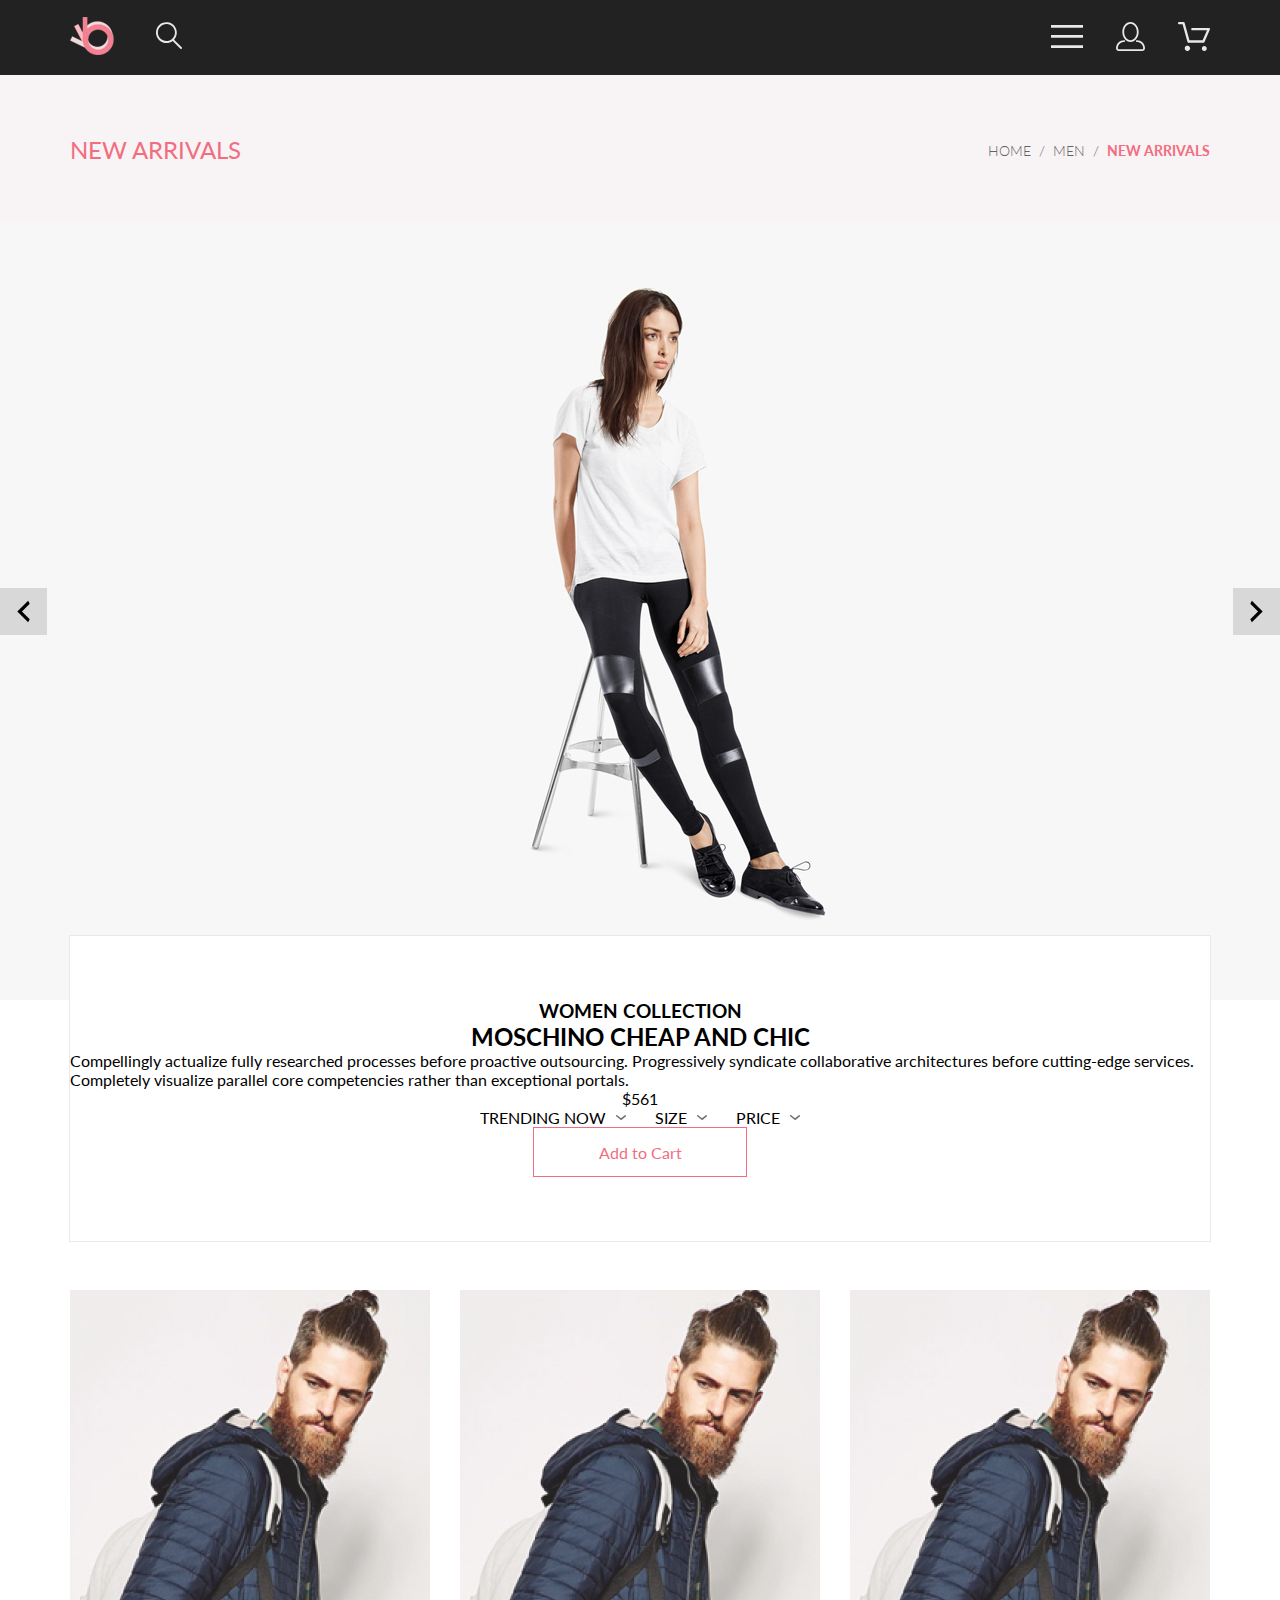
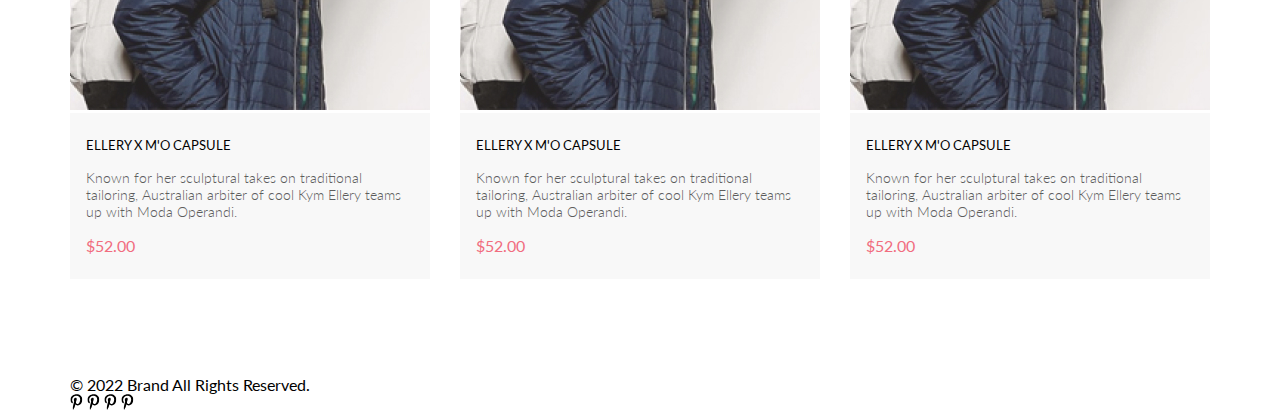
<file: Решения/hw-6/hw-10.033/product.html>
<!DOCTYPE html>
<html lang="en">

<head>
    <link rel="preconnect" href="https://fonts.googleapis.com">
    <link rel="preconnect" href="https://fonts.gstatic.com" crossorigin>
    <link href="https://fonts.googleapis.com/css2?family=Lato:wght@300;400;700;900&display=swap" rel="stylesheet">
    <meta charset="UTF-8">
    <meta http-equiv="X-UA-Compatible" content="IE=edge">
    <meta name="viewport" content="width=device-width, initial-scale=1.0">
    <title>Document</title>
    <link rel="stylesheet" href="style.css">
</head>

<body>
    <header class="header center">
        <div class="header__left">
            <a href="index.html"><img src="img/logo.png" alt="logo"></a>
            <a href="#"><img src="img/search.svg" alt="search"></a>
        </div>
        <nav class="header__right">
            <a href="catalog.html"><img src="img/menu.svg" alt="menu"></a>
            <a href="registration.html"><img src="img/reg.svg" alt="reg"></a>
            <a href="cart.html"><img src="img/cart.svg" alt="cart"></a>
        </nav>
    </header>
    <section class="head center">
        <h2 class="head__heading">NEW ARRIVALS </h2>
        <div class="breadcrumb">
            <div class="breadcrumb__box-link"><a class="breadcrumb__link" href="index.html">HOME</a></div>
            <div class="breadcrumb__box-link"><a class="breadcrumb__link" href="#">MEN</a></div>
            <div class="breadcrumb__box-link"><a class="breadcrumb__link" href="#">NEW ARRIVALS</a></div>
        </div>
    </section>
    <div class="slider">
        <a href="" class="slider__arrow slider__arrow_left">
            <svg width="13" height="23" viewBox="0 0 13 23" fill="none" xmlns="http://www.w3.org/2000/svg">
                <path d="M12.6998 3.7499L4.9498 11.4999L12.6998 19.2499L11.1498 22.3499L0.299805 11.4999L11.1498 0.649902L12.6998 3.7499Z" fill="black"/>
                </svg>

        </a>
        <img src="img/slider.png" alt="slider photo">
        <a href="" class="slider__arrow slider__arrow_right">
            <svg width="13" height="23" viewBox="0 0 13 23" fill="none" xmlns="http://www.w3.org/2000/svg">
                <path d="M0.299805 19.2499L8.0498 11.4999L0.299805 3.7499L1.8498 0.649902L12.6998 11.4999L1.8498 22.3499L0.299805 19.2499Z" fill="black"/>
                </svg>

        </a>
    </div>
    <section class="content">
        <h3>WOMEN COLLECTION</h3>
        <div class="content__line"></div>
        <h2 class="content__heading">MOSCHINO CHEAP AND CHIC</h2>
        <p class="content__text">
            Compellingly actualize fully researched processes before proactive outsourcing. Progressively syndicate collaborative architectures before cutting-edge services. Completely visualize parallel core competencies rather than exceptional portals.
        </p>
        <div class="content__price">$561</div>
        <div class="content__line-big"></div>
        <div class="sort">
            <details class="sort__details">
                <summary class="sort__summary">TRENDING NOW <svg width="11" height="6" viewBox="0 0 11 6" fill="none" xmlns="http://www.w3.org/2000/svg">
                    <path d="M5.00214 5.00214C4.83521 5.00247 4.67343 4.94433 4.54488 4.83782L0.258102 1.2655C0.112196 1.14422 0.0204417 0.969958 0.00302325 0.781035C-0.0143952 0.592112 0.0439493 0.404007 0.165221 0.258101C0.286493 0.112196 0.460759 0.0204417 0.649682 0.00302327C0.838605 -0.0143952 1.02671 0.043949 1.17262 0.165221L5.00214 3.36602L8.83167 0.279536C8.90475 0.220188 8.98884 0.175869 9.0791 0.149125C9.16937 0.122382 9.26403 0.113741 9.35764 0.1237C9.45126 0.133659 9.54198 0.162021 9.6246 0.207156C9.70722 0.252292 9.7801 0.313311 9.83906 0.386705C9.90449 0.460167 9.95405 0.546351 9.98462 0.639855C10.0152 0.733359 10.0261 0.83217 10.0167 0.930097C10.0073 1.02802 9.97784 1.12296 9.93005 1.20895C9.88227 1.29494 9.81723 1.37013 9.73904 1.42982L5.45225 4.88068C5.32002 4.97036 5.16154 5.01312 5.00214 5.00214Z" fill="#6F6E6E"/>
                    </svg>
                </summary>
                <div class="sort__content">

                </div>
            </details>
            <details class="sort__details">
                <summary class="sort__summary">SIZE <svg width="11" height="6" viewBox="0 0 11 6" fill="none" xmlns="http://www.w3.org/2000/svg">
                    <path d="M5.00214 5.00214C4.83521 5.00247 4.67343 4.94433 4.54488 4.83782L0.258102 1.2655C0.112196 1.14422 0.0204417 0.969958 0.00302325 0.781035C-0.0143952 0.592112 0.0439493 0.404007 0.165221 0.258101C0.286493 0.112196 0.460759 0.0204417 0.649682 0.00302327C0.838605 -0.0143952 1.02671 0.043949 1.17262 0.165221L5.00214 3.36602L8.83167 0.279536C8.90475 0.220188 8.98884 0.175869 9.0791 0.149125C9.16937 0.122382 9.26403 0.113741 9.35764 0.1237C9.45126 0.133659 9.54198 0.162021 9.6246 0.207156C9.70722 0.252292 9.7801 0.313311 9.83906 0.386705C9.90449 0.460167 9.95405 0.546351 9.98462 0.639855C10.0152 0.733359 10.0261 0.83217 10.0167 0.930097C10.0073 1.02802 9.97784 1.12296 9.93005 1.20895C9.88227 1.29494 9.81723 1.37013 9.73904 1.42982L5.45225 4.88068C5.32002 4.97036 5.16154 5.01312 5.00214 5.00214Z" fill="#6F6E6E"/>
                    </svg></summary>
                <div class="sort__content">
                    <label class="sort__label">
                        <input type="checkbox" name="" id=""> <span>XS</span>
                    </label>
                    <label class="sort__label">
                        <input type="checkbox" name="" id=""> <span>S</span>
                    </label>
                    <label class="sort__label">
                        <input type="checkbox" name="" id=""> <span>M</span>
                    </label>
                    <label class="sort__label">
                        <input type="checkbox" name="" id=""> <span>L</span>
                    </label>
                </div>
            </details>
            <details class="sort__details">
                <summary class="sort__summary">PRICE <svg width="11" height="6" viewBox="0 0 11 6" fill="none" xmlns="http://www.w3.org/2000/svg">
                    <path d="M5.00214 5.00214C4.83521 5.00247 4.67343 4.94433 4.54488 4.83782L0.258102 1.2655C0.112196 1.14422 0.0204417 0.969958 0.00302325 0.781035C-0.0143952 0.592112 0.0439493 0.404007 0.165221 0.258101C0.286493 0.112196 0.460759 0.0204417 0.649682 0.00302327C0.838605 -0.0143952 1.02671 0.043949 1.17262 0.165221L5.00214 3.36602L8.83167 0.279536C8.90475 0.220188 8.98884 0.175869 9.0791 0.149125C9.16937 0.122382 9.26403 0.113741 9.35764 0.1237C9.45126 0.133659 9.54198 0.162021 9.6246 0.207156C9.70722 0.252292 9.7801 0.313311 9.83906 0.386705C9.90449 0.460167 9.95405 0.546351 9.98462 0.639855C10.0152 0.733359 10.0261 0.83217 10.0167 0.930097C10.0073 1.02802 9.97784 1.12296 9.93005 1.20895C9.88227 1.29494 9.81723 1.37013 9.73904 1.42982L5.45225 4.88068C5.32002 4.97036 5.16154 5.01312 5.00214 5.00214Z" fill="#6F6E6E"/>
                    </svg></summary>
                <div class="sort__content">
                    <label class="sort__label">
                        <input type="checkbox" name="" id=""> <span>XS</span>
                    </label>
                    <label class="sort__label">
                        <input type="checkbox" name="" id=""> <span>S</span>
                    </label>
                    <label class="sort__label">
                        <input type="checkbox" name="" id=""> <span>M</span>
                    </label>
                    <label class="sort__label">
                        <input type="checkbox" name="" id=""> <span>L</span>
                    </label>
                </div>
            </details>
        </div>
        <div class="button">
            Add to Cart</div>
    </section>

    <section class="product-box center">
        <div class="product-box__content">
            <div class="product">
                <img class="product__img" src="img/product1.jpg" alt="">
                <div class="product__content">
                    <a href="product.html" class="product__heading">ELLERY X M'O CAPSULE</a>
                    <p class="product__text">Known for her sculptural takes on traditional tailoring, Australian arbiter of cool Kym Ellery teams up with Moda Operandi.</p>
                    <p class="product__price">$52.00</p>
                </div>
                <a href="#" class="product__add"><svg width="27" height="25" viewBox="0 0 27 25" fill="none" xmlns="http://www.w3.org/2000/svg">
                    <path d="M21.9509 23.2667H21.8386C21.2294 23.2667 20.7177 22.7671 20.6735 22.1294C20.629 21.4607 21.1175 20.8785 21.7626 20.8346C21.788 20.8329 21.8145 20.832 21.8405 20.832C22.4575 20.832 22.9743 21.3219 23.0201 21.9487C23.0319 22.1971 22.9914 22.5514 22.736 22.8439L22.73 22.8507L22.7242 22.8575C22.5275 23.0912 22.2607 23.2321 21.9509 23.2667ZM8.21887 23.2604C7.5683 23.2604 7.03906 22.7174 7.03906 22.05C7.03906 21.3832 7.5683 20.8406 8.21887 20.8406C8.86945 20.8406 9.39868 21.3832 9.39868 22.05C9.39868 22.7174 8.86945 23.2604 8.21887 23.2604Z" fill="white"/>
                    <path d="M21.876 22.2662C21.921 22.2549 21.9423 22.2339 21.96 22.2129C21.9678 22.2037 21.9756 22.1946 21.9835 22.1855C22.02 22.1438 22.0233 22.0553 22.0224 22.0105C22.0092 21.9044 21.9185 21.8315 21.8412 21.8315C21.8375 21.8315 21.8336 21.8317 21.8312 21.8318C21.7531 21.8372 21.6653 21.9409 21.6719 22.0625C21.6813 22.1793 21.7675 22.2662 21.8392 22.2662H21.876ZM8.21954 22.2599C8.31873 22.2599 8.39935 22.1655 8.39935 22.0496C8.39935 21.9341 8.31873 21.8401 8.21954 21.8401C8.12042 21.8401 8.03973 21.9341 8.03973 22.0496C8.03973 22.1655 8.12042 22.2599 8.21954 22.2599ZM21.9995 24.2662C21.9517 24.2662 21.8878 24.2662 21.8392 24.2662C20.7017 24.2662 19.7567 23.3545 19.6765 22.198C19.5964 20.9929 20.4937 19.9183 21.6953 19.8364C21.7441 19.8331 21.7928 19.8315 21.8412 19.8315C22.9799 19.8315 23.9413 20.7324 24.019 21.8884C24.0505 22.4915 23.8741 23.0612 23.4898 23.5012C23.1055 23.9575 22.5764 24.2177 21.9995 24.2662ZM8.21954 24.2599C7.01532 24.2599 6.03973 23.2709 6.03973 22.0496C6.03973 20.8291 7.01532 19.8401 8.21954 19.8401C9.42371 19.8401 10.3994 20.8291 10.3994 22.0496C10.3994 23.2709 9.42371 24.2599 8.21954 24.2599ZM21.1984 17.3938H9.13306C8.70013 17.3938 8.31586 17.1005 8.20331 16.6775L4.27753 2.24768H1.52173C0.993408 2.24768 0.560547 1.80859 0.560547 1.27039C0.560547 0.733032 0.993408 0.292969 1.52173 0.292969H4.99933C5.43134 0.292969 5.81561 0.586304 5.9281 1.01025L9.85394 15.4391H20.5576L24.1144 7.13379H12.2578C11.7286 7.13379 11.2957 6.69373 11.2957 6.15649C11.2957 5.61914 11.7286 5.17908 12.2578 5.17908H25.5886C25.9091 5.17908 26.2141 5.34192 26.3896 5.61914C26.566 5.89539 26.5984 6.23743 26.4697 6.547L22.0795 16.807C21.9193 17.1653 21.5827 17.3938 21.1984 17.3938Z" fill="white"/>
                    <path d="M21.876 22.2662C21.921 22.2549 21.9423 22.2339 21.96 22.2129C21.9678 22.2037 21.9756 22.1946 21.9835 22.1855C22.02 22.1438 22.0233 22.0553 22.0224 22.0105C22.0092 21.9044 21.9185 21.8315 21.8412 21.8315C21.8375 21.8315 21.8336 21.8317 21.8312 21.8318C21.7531 21.8372 21.6653 21.9409 21.6719 22.0625C21.6813 22.1793 21.7675 22.2662 21.8392 22.2662H21.876ZM8.21954 22.2599C8.31873 22.2599 8.39935 22.1655 8.39935 22.0496C8.39935 21.9341 8.31873 21.8401 8.21954 21.8401C8.12042 21.8401 8.03973 21.9341 8.03973 22.0496C8.03973 22.1655 8.12042 22.2599 8.21954 22.2599ZM21.9995 24.2662C21.9517 24.2662 21.8878 24.2662 21.8392 24.2662C20.7017 24.2662 19.7567 23.3545 19.6765 22.198C19.5964 20.9929 20.4937 19.9183 21.6953 19.8364C21.7441 19.8331 21.7928 19.8315 21.8412 19.8315C22.9799 19.8315 23.9413 20.7324 24.019 21.8884C24.0505 22.4915 23.8741 23.0612 23.4898 23.5012C23.1055 23.9575 22.5764 24.2177 21.9995 24.2662ZM8.21954 24.2599C7.01532 24.2599 6.03973 23.2709 6.03973 22.0496C6.03973 20.8291 7.01532 19.8401 8.21954 19.8401C9.42371 19.8401 10.3994 20.8291 10.3994 22.0496C10.3994 23.2709 9.42371 24.2599 8.21954 24.2599ZM21.1984 17.3938H9.13306C8.70013 17.3938 8.31586 17.1005 8.20331 16.6775L4.27753 2.24768H1.52173C0.993408 2.24768 0.560547 1.80859 0.560547 1.27039C0.560547 0.733032 0.993408 0.292969 1.52173 0.292969H4.99933C5.43134 0.292969 5.81561 0.586304 5.9281 1.01025L9.85394 15.4391H20.5576L24.1144 7.13379H12.2578C11.7286 7.13379 11.2957 6.69373 11.2957 6.15649C11.2957 5.61914 11.7286 5.17908 12.2578 5.17908H25.5886C25.9091 5.17908 26.2141 5.34192 26.3896 5.61914C26.566 5.89539 26.5984 6.23743 26.4697 6.547L22.0795 16.807C21.9193 17.1653 21.5827 17.3938 21.1984 17.3938Z" fill="white"/>
                    </svg>
                    Add to Cart</a>
            </div>
            <div class="product">
                <img class="product__img" src="img/product1.jpg" alt="">
                <div class="product__content">
                    <a href="product.html" class="product__heading">ELLERY X M'O CAPSULE</a>
                    <p class="product__text">Known for her sculptural takes on traditional tailoring, Australian arbiter of cool Kym Ellery teams up with Moda Operandi.</p>
                    <p class="product__price">$52.00</p>
                </div>
                <a href="#" class="product__add"><svg width="27" height="25" viewBox="0 0 27 25" fill="none" xmlns="http://www.w3.org/2000/svg">
                    <path d="M21.9509 23.2667H21.8386C21.2294 23.2667 20.7177 22.7671 20.6735 22.1294C20.629 21.4607 21.1175 20.8785 21.7626 20.8346C21.788 20.8329 21.8145 20.832 21.8405 20.832C22.4575 20.832 22.9743 21.3219 23.0201 21.9487C23.0319 22.1971 22.9914 22.5514 22.736 22.8439L22.73 22.8507L22.7242 22.8575C22.5275 23.0912 22.2607 23.2321 21.9509 23.2667ZM8.21887 23.2604C7.5683 23.2604 7.03906 22.7174 7.03906 22.05C7.03906 21.3832 7.5683 20.8406 8.21887 20.8406C8.86945 20.8406 9.39868 21.3832 9.39868 22.05C9.39868 22.7174 8.86945 23.2604 8.21887 23.2604Z" fill="white"/>
                    <path d="M21.876 22.2662C21.921 22.2549 21.9423 22.2339 21.96 22.2129C21.9678 22.2037 21.9756 22.1946 21.9835 22.1855C22.02 22.1438 22.0233 22.0553 22.0224 22.0105C22.0092 21.9044 21.9185 21.8315 21.8412 21.8315C21.8375 21.8315 21.8336 21.8317 21.8312 21.8318C21.7531 21.8372 21.6653 21.9409 21.6719 22.0625C21.6813 22.1793 21.7675 22.2662 21.8392 22.2662H21.876ZM8.21954 22.2599C8.31873 22.2599 8.39935 22.1655 8.39935 22.0496C8.39935 21.9341 8.31873 21.8401 8.21954 21.8401C8.12042 21.8401 8.03973 21.9341 8.03973 22.0496C8.03973 22.1655 8.12042 22.2599 8.21954 22.2599ZM21.9995 24.2662C21.9517 24.2662 21.8878 24.2662 21.8392 24.2662C20.7017 24.2662 19.7567 23.3545 19.6765 22.198C19.5964 20.9929 20.4937 19.9183 21.6953 19.8364C21.7441 19.8331 21.7928 19.8315 21.8412 19.8315C22.9799 19.8315 23.9413 20.7324 24.019 21.8884C24.0505 22.4915 23.8741 23.0612 23.4898 23.5012C23.1055 23.9575 22.5764 24.2177 21.9995 24.2662ZM8.21954 24.2599C7.01532 24.2599 6.03973 23.2709 6.03973 22.0496C6.03973 20.8291 7.01532 19.8401 8.21954 19.8401C9.42371 19.8401 10.3994 20.8291 10.3994 22.0496C10.3994 23.2709 9.42371 24.2599 8.21954 24.2599ZM21.1984 17.3938H9.13306C8.70013 17.3938 8.31586 17.1005 8.20331 16.6775L4.27753 2.24768H1.52173C0.993408 2.24768 0.560547 1.80859 0.560547 1.27039C0.560547 0.733032 0.993408 0.292969 1.52173 0.292969H4.99933C5.43134 0.292969 5.81561 0.586304 5.9281 1.01025L9.85394 15.4391H20.5576L24.1144 7.13379H12.2578C11.7286 7.13379 11.2957 6.69373 11.2957 6.15649C11.2957 5.61914 11.7286 5.17908 12.2578 5.17908H25.5886C25.9091 5.17908 26.2141 5.34192 26.3896 5.61914C26.566 5.89539 26.5984 6.23743 26.4697 6.547L22.0795 16.807C21.9193 17.1653 21.5827 17.3938 21.1984 17.3938Z" fill="white"/>
                    <path d="M21.876 22.2662C21.921 22.2549 21.9423 22.2339 21.96 22.2129C21.9678 22.2037 21.9756 22.1946 21.9835 22.1855C22.02 22.1438 22.0233 22.0553 22.0224 22.0105C22.0092 21.9044 21.9185 21.8315 21.8412 21.8315C21.8375 21.8315 21.8336 21.8317 21.8312 21.8318C21.7531 21.8372 21.6653 21.9409 21.6719 22.0625C21.6813 22.1793 21.7675 22.2662 21.8392 22.2662H21.876ZM8.21954 22.2599C8.31873 22.2599 8.39935 22.1655 8.39935 22.0496C8.39935 21.9341 8.31873 21.8401 8.21954 21.8401C8.12042 21.8401 8.03973 21.9341 8.03973 22.0496C8.03973 22.1655 8.12042 22.2599 8.21954 22.2599ZM21.9995 24.2662C21.9517 24.2662 21.8878 24.2662 21.8392 24.2662C20.7017 24.2662 19.7567 23.3545 19.6765 22.198C19.5964 20.9929 20.4937 19.9183 21.6953 19.8364C21.7441 19.8331 21.7928 19.8315 21.8412 19.8315C22.9799 19.8315 23.9413 20.7324 24.019 21.8884C24.0505 22.4915 23.8741 23.0612 23.4898 23.5012C23.1055 23.9575 22.5764 24.2177 21.9995 24.2662ZM8.21954 24.2599C7.01532 24.2599 6.03973 23.2709 6.03973 22.0496C6.03973 20.8291 7.01532 19.8401 8.21954 19.8401C9.42371 19.8401 10.3994 20.8291 10.3994 22.0496C10.3994 23.2709 9.42371 24.2599 8.21954 24.2599ZM21.1984 17.3938H9.13306C8.70013 17.3938 8.31586 17.1005 8.20331 16.6775L4.27753 2.24768H1.52173C0.993408 2.24768 0.560547 1.80859 0.560547 1.27039C0.560547 0.733032 0.993408 0.292969 1.52173 0.292969H4.99933C5.43134 0.292969 5.81561 0.586304 5.9281 1.01025L9.85394 15.4391H20.5576L24.1144 7.13379H12.2578C11.7286 7.13379 11.2957 6.69373 11.2957 6.15649C11.2957 5.61914 11.7286 5.17908 12.2578 5.17908H25.5886C25.9091 5.17908 26.2141 5.34192 26.3896 5.61914C26.566 5.89539 26.5984 6.23743 26.4697 6.547L22.0795 16.807C21.9193 17.1653 21.5827 17.3938 21.1984 17.3938Z" fill="white"/>
                    </svg>
                    Add to Cart</a>
            </div>
            <div class="product">
                <img class="product__img" src="img/product1.jpg" alt="">
                <div class="product__content">
                    <a href="product.html" class="product__heading">ELLERY X M'O CAPSULE</a>
                    <p class="product__text">Known for her sculptural takes on traditional tailoring, Australian arbiter of cool Kym Ellery teams up with Moda Operandi.</p>
                    <p class="product__price">$52.00</p>
                </div>
                <a href="#" class="product__add"><svg width="27" height="25" viewBox="0 0 27 25" fill="none" xmlns="http://www.w3.org/2000/svg">
                    <path d="M21.9509 23.2667H21.8386C21.2294 23.2667 20.7177 22.7671 20.6735 22.1294C20.629 21.4607 21.1175 20.8785 21.7626 20.8346C21.788 20.8329 21.8145 20.832 21.8405 20.832C22.4575 20.832 22.9743 21.3219 23.0201 21.9487C23.0319 22.1971 22.9914 22.5514 22.736 22.8439L22.73 22.8507L22.7242 22.8575C22.5275 23.0912 22.2607 23.2321 21.9509 23.2667ZM8.21887 23.2604C7.5683 23.2604 7.03906 22.7174 7.03906 22.05C7.03906 21.3832 7.5683 20.8406 8.21887 20.8406C8.86945 20.8406 9.39868 21.3832 9.39868 22.05C9.39868 22.7174 8.86945 23.2604 8.21887 23.2604Z" fill="white"/>
                    <path d="M21.876 22.2662C21.921 22.2549 21.9423 22.2339 21.96 22.2129C21.9678 22.2037 21.9756 22.1946 21.9835 22.1855C22.02 22.1438 22.0233 22.0553 22.0224 22.0105C22.0092 21.9044 21.9185 21.8315 21.8412 21.8315C21.8375 21.8315 21.8336 21.8317 21.8312 21.8318C21.7531 21.8372 21.6653 21.9409 21.6719 22.0625C21.6813 22.1793 21.7675 22.2662 21.8392 22.2662H21.876ZM8.21954 22.2599C8.31873 22.2599 8.39935 22.1655 8.39935 22.0496C8.39935 21.9341 8.31873 21.8401 8.21954 21.8401C8.12042 21.8401 8.03973 21.9341 8.03973 22.0496C8.03973 22.1655 8.12042 22.2599 8.21954 22.2599ZM21.9995 24.2662C21.9517 24.2662 21.8878 24.2662 21.8392 24.2662C20.7017 24.2662 19.7567 23.3545 19.6765 22.198C19.5964 20.9929 20.4937 19.9183 21.6953 19.8364C21.7441 19.8331 21.7928 19.8315 21.8412 19.8315C22.9799 19.8315 23.9413 20.7324 24.019 21.8884C24.0505 22.4915 23.8741 23.0612 23.4898 23.5012C23.1055 23.9575 22.5764 24.2177 21.9995 24.2662ZM8.21954 24.2599C7.01532 24.2599 6.03973 23.2709 6.03973 22.0496C6.03973 20.8291 7.01532 19.8401 8.21954 19.8401C9.42371 19.8401 10.3994 20.8291 10.3994 22.0496C10.3994 23.2709 9.42371 24.2599 8.21954 24.2599ZM21.1984 17.3938H9.13306C8.70013 17.3938 8.31586 17.1005 8.20331 16.6775L4.27753 2.24768H1.52173C0.993408 2.24768 0.560547 1.80859 0.560547 1.27039C0.560547 0.733032 0.993408 0.292969 1.52173 0.292969H4.99933C5.43134 0.292969 5.81561 0.586304 5.9281 1.01025L9.85394 15.4391H20.5576L24.1144 7.13379H12.2578C11.7286 7.13379 11.2957 6.69373 11.2957 6.15649C11.2957 5.61914 11.7286 5.17908 12.2578 5.17908H25.5886C25.9091 5.17908 26.2141 5.34192 26.3896 5.61914C26.566 5.89539 26.5984 6.23743 26.4697 6.547L22.0795 16.807C21.9193 17.1653 21.5827 17.3938 21.1984 17.3938Z" fill="white"/>
                    <path d="M21.876 22.2662C21.921 22.2549 21.9423 22.2339 21.96 22.2129C21.9678 22.2037 21.9756 22.1946 21.9835 22.1855C22.02 22.1438 22.0233 22.0553 22.0224 22.0105C22.0092 21.9044 21.9185 21.8315 21.8412 21.8315C21.8375 21.8315 21.8336 21.8317 21.8312 21.8318C21.7531 21.8372 21.6653 21.9409 21.6719 22.0625C21.6813 22.1793 21.7675 22.2662 21.8392 22.2662H21.876ZM8.21954 22.2599C8.31873 22.2599 8.39935 22.1655 8.39935 22.0496C8.39935 21.9341 8.31873 21.8401 8.21954 21.8401C8.12042 21.8401 8.03973 21.9341 8.03973 22.0496C8.03973 22.1655 8.12042 22.2599 8.21954 22.2599ZM21.9995 24.2662C21.9517 24.2662 21.8878 24.2662 21.8392 24.2662C20.7017 24.2662 19.7567 23.3545 19.6765 22.198C19.5964 20.9929 20.4937 19.9183 21.6953 19.8364C21.7441 19.8331 21.7928 19.8315 21.8412 19.8315C22.9799 19.8315 23.9413 20.7324 24.019 21.8884C24.0505 22.4915 23.8741 23.0612 23.4898 23.5012C23.1055 23.9575 22.5764 24.2177 21.9995 24.2662ZM8.21954 24.2599C7.01532 24.2599 6.03973 23.2709 6.03973 22.0496C6.03973 20.8291 7.01532 19.8401 8.21954 19.8401C9.42371 19.8401 10.3994 20.8291 10.3994 22.0496C10.3994 23.2709 9.42371 24.2599 8.21954 24.2599ZM21.1984 17.3938H9.13306C8.70013 17.3938 8.31586 17.1005 8.20331 16.6775L4.27753 2.24768H1.52173C0.993408 2.24768 0.560547 1.80859 0.560547 1.27039C0.560547 0.733032 0.993408 0.292969 1.52173 0.292969H4.99933C5.43134 0.292969 5.81561 0.586304 5.9281 1.01025L9.85394 15.4391H20.5576L24.1144 7.13379H12.2578C11.7286 7.13379 11.2957 6.69373 11.2957 6.15649C11.2957 5.61914 11.7286 5.17908 12.2578 5.17908H25.5886C25.9091 5.17908 26.2141 5.34192 26.3896 5.61914C26.566 5.89539 26.5984 6.23743 26.4697 6.547L22.0795 16.807C21.9193 17.1653 21.5827 17.3938 21.1984 17.3938Z" fill="white"/>
                    </svg>
                    Add to Cart</a>
            </div>
        </div>
    </section>
    <footer>
        <section class="subscribe center">

        </section>
        <div class="footer center">
            <p class="footer__text">&copy; 2022 Brand All Rights Reserved.</p>
            <div class="icons">
                <a class="icons__link" href="#"><svg width="13" height="16" viewBox="0 0 13 16" fill="none" xmlns="http://www.w3.org/2000/svg">
                    <g clip-path="url(#clip0_128_242)">
                    <path d="M6.74032 0.203125C3.55564 0.203125 0.408203 2.34063 0.408203 5.8C0.408203 8 1.63738 9.25 2.38233 9.25C2.68963 9.25 2.86655 8.3875 2.86655 8.14375C2.86655 7.85313 2.13091 7.23438 2.13091 6.025C2.13091 3.5125 4.03055 1.73125 6.4889 1.73125C8.60271 1.73125 10.1671 2.94062 10.1671 5.1625C10.1671 6.82187 9.50597 9.93437 7.36422 9.93437C6.59133 9.93437 5.93018 9.37188 5.93018 8.56563C5.93018 7.38438 6.74963 6.24062 6.74963 5.02187C6.74963 2.95312 3.835 3.32812 3.835 5.82812C3.835 6.35312 3.90018 6.93437 4.13298 7.4125C3.70463 9.26875 2.82931 12.0344 2.82931 13.9469C2.82931 14.5375 2.91311 15.1188 2.96899 15.7094C3.07452 15.8281 3.02175 15.8156 3.18316 15.7563C4.74757 13.6 4.69169 13.1781 5.3994 10.3562C5.78119 11.0875 6.76826 11.4812 7.55046 11.4812C10.8469 11.4812 12.3275 8.24688 12.3275 5.33125C12.3275 2.22813 9.66427 0.203125 6.74032 0.203125Z" fill="black"/>
                    </g>
                    <defs>
                    <clipPath id="clip0_128_242">
                    <rect width="11.9193" height="16" fill="white" transform="translate(0.408203)"/>
                    </clipPath>
                    </defs>
                    </svg>
                    </a>
                <a class="icons__link" href="#"><svg width="13" height="16" viewBox="0 0 13 16" fill="none" xmlns="http://www.w3.org/2000/svg">
                        <g clip-path="url(#clip0_128_242)">
                        <path d="M6.74032 0.203125C3.55564 0.203125 0.408203 2.34063 0.408203 5.8C0.408203 8 1.63738 9.25 2.38233 9.25C2.68963 9.25 2.86655 8.3875 2.86655 8.14375C2.86655 7.85313 2.13091 7.23438 2.13091 6.025C2.13091 3.5125 4.03055 1.73125 6.4889 1.73125C8.60271 1.73125 10.1671 2.94062 10.1671 5.1625C10.1671 6.82187 9.50597 9.93437 7.36422 9.93437C6.59133 9.93437 5.93018 9.37188 5.93018 8.56563C5.93018 7.38438 6.74963 6.24062 6.74963 5.02187C6.74963 2.95312 3.835 3.32812 3.835 5.82812C3.835 6.35312 3.90018 6.93437 4.13298 7.4125C3.70463 9.26875 2.82931 12.0344 2.82931 13.9469C2.82931 14.5375 2.91311 15.1188 2.96899 15.7094C3.07452 15.8281 3.02175 15.8156 3.18316 15.7563C4.74757 13.6 4.69169 13.1781 5.3994 10.3562C5.78119 11.0875 6.76826 11.4812 7.55046 11.4812C10.8469 11.4812 12.3275 8.24688 12.3275 5.33125C12.3275 2.22813 9.66427 0.203125 6.74032 0.203125Z" fill="black"/>
                        </g>
                        <defs>
                        <clipPath id="clip0_128_242">
                        <rect width="11.9193" height="16" fill="white" transform="translate(0.408203)"/>
                        </clipPath>
                        </defs>
                        </svg>
                        </a>
                <a class="icons__link" href="#"><svg width="13" height="16" viewBox="0 0 13 16" fill="none" xmlns="http://www.w3.org/2000/svg">
                            <g clip-path="url(#clip0_128_242)">
                            <path d="M6.74032 0.203125C3.55564 0.203125 0.408203 2.34063 0.408203 5.8C0.408203 8 1.63738 9.25 2.38233 9.25C2.68963 9.25 2.86655 8.3875 2.86655 8.14375C2.86655 7.85313 2.13091 7.23438 2.13091 6.025C2.13091 3.5125 4.03055 1.73125 6.4889 1.73125C8.60271 1.73125 10.1671 2.94062 10.1671 5.1625C10.1671 6.82187 9.50597 9.93437 7.36422 9.93437C6.59133 9.93437 5.93018 9.37188 5.93018 8.56563C5.93018 7.38438 6.74963 6.24062 6.74963 5.02187C6.74963 2.95312 3.835 3.32812 3.835 5.82812C3.835 6.35312 3.90018 6.93437 4.13298 7.4125C3.70463 9.26875 2.82931 12.0344 2.82931 13.9469C2.82931 14.5375 2.91311 15.1188 2.96899 15.7094C3.07452 15.8281 3.02175 15.8156 3.18316 15.7563C4.74757 13.6 4.69169 13.1781 5.3994 10.3562C5.78119 11.0875 6.76826 11.4812 7.55046 11.4812C10.8469 11.4812 12.3275 8.24688 12.3275 5.33125C12.3275 2.22813 9.66427 0.203125 6.74032 0.203125Z" fill="black"/>
                            </g>
                            <defs>
                            <clipPath id="clip0_128_242">
                            <rect width="11.9193" height="16" fill="white" transform="translate(0.408203)"/>
                            </clipPath>
                            </defs>
                            </svg>
                            </a>
                <a class="icons__link" href="#"><svg width="13" height="16" viewBox="0 0 13 16" fill="none" xmlns="http://www.w3.org/2000/svg">
                                <g clip-path="url(#clip0_128_242)">
                                <path d="M6.74032 0.203125C3.55564 0.203125 0.408203 2.34063 0.408203 5.8C0.408203 8 1.63738 9.25 2.38233 9.25C2.68963 9.25 2.86655 8.3875 2.86655 8.14375C2.86655 7.85313 2.13091 7.23438 2.13091 6.025C2.13091 3.5125 4.03055 1.73125 6.4889 1.73125C8.60271 1.73125 10.1671 2.94062 10.1671 5.1625C10.1671 6.82187 9.50597 9.93437 7.36422 9.93437C6.59133 9.93437 5.93018 9.37188 5.93018 8.56563C5.93018 7.38438 6.74963 6.24062 6.74963 5.02187C6.74963 2.95312 3.835 3.32812 3.835 5.82812C3.835 6.35312 3.90018 6.93437 4.13298 7.4125C3.70463 9.26875 2.82931 12.0344 2.82931 13.9469C2.82931 14.5375 2.91311 15.1188 2.96899 15.7094C3.07452 15.8281 3.02175 15.8156 3.18316 15.7563C4.74757 13.6 4.69169 13.1781 5.3994 10.3562C5.78119 11.0875 6.76826 11.4812 7.55046 11.4812C10.8469 11.4812 12.3275 8.24688 12.3275 5.33125C12.3275 2.22813 9.66427 0.203125 6.74032 0.203125Z" fill="black"/>
                                </g>
                                <defs>
                                <clipPath id="clip0_128_242">
                                <rect width="11.9193" height="16" fill="white" transform="translate(0.408203)"/>
                                </clipPath>
                                </defs>
                                </svg>
                                </a>
            </div>
        </div>
    </footer>
</body>

</html>
</file>
<file: hw1/style.css>
a {
    text-decoration: none;
}

.nav__link {
    color: cornflowerblue;
    font-size: 16px;
    line-height: 20px;
}

.title {
    color: #222;
    font-size: 28px;
    line-height: 36px;
    font-weight: bold;
}

.text {
    font-style: normal;
    font-weight: 300;
    font-size: 18px;
    line-height: 30px;
    color: #7D7987;
}

.subtitle {
    color: coral;
    font-style: normal;
    font-weight: 700;
    font-size: 36px;
    line-height: 80px;
}
</file>
<file: hw3/style.css>
@keyframes bounce {
	0% {
		animation-timing-function: ease-in;
		opacity: 1;
		transform: translateY(-45px);
	}

	24% {
		opacity: 1;
	}

	40% {
		animation-timing-function: ease-in;
		transform: translateY(-24px);
	}

	65% {
		animation-timing-function: ease-in;
		transform: translateY(-12px);
	}

	82% {
		animation-timing-function: ease-in;
		transform: translateY(-6px);
	}

	93% {
		animation-timing-function: ease-in;
		transform: translateY(-4px);
	}

	25%,
	55%,
	75%,
	87% {
		animation-timing-function: ease-out;
		transform: translateY(0px);
	}

	100% {
		animation-timing-function: ease-out;
		opacity: 1;
		transform: translateY(0px);
	}
}
@keyframes vibrate {
	0% {
		transform: translate(0);
	}

	10% {
		transform: translate(-2px, -2px);
	}

	20% {
		transform: translate(2px, -2px);
	}

	30% {
		transform: translate(-2px, 2px);
	}

	40% {
		transform: translate(2px, 2px);
	}

	50% {
		transform: translate(-2px, -2px);
	}

	60% {
		transform: translate(2px, -2px);
	}

	70% {
		transform: translate(-2px, 2px);
	}

	80% {
		transform: translate(-2px, -2px);
	}

	90% {
		transform: translate(2px, -2px);
	}

	100% {
		transform: translate(0);
	}
}
@keyframes myAnimLeft {
	0% {
		animation-timing-function: ease-in;
		opacity: 1;
		transform: translateX(48px);
	}

	24% {
		opacity: 1;
	}

	40% {
		animation-timing-function: ease-in;
		transform: translateX(26px);
	}

	65% {
		animation-timing-function: ease-in;
		transform: translateX(13px);
	}

	82% {
		animation-timing-function: ease-in;
		transform: translateX(6.5px);
	}

	93% {
		animation-timing-function: ease-in;
		transform: translateX(4px);
	}

	25%,
	55%,
	75%,
	87%,
	98% {
		animation-timing-function: ease-out;
		transform: translateX(0px);
	}

	100% {
		animation-timing-function: ease-out;
		opacity: 1;
		transform: translateX(0px);
	}
}
@keyframes myAnim {
	0% {
		animation-timing-function: ease-in;
		opacity: 1;
		transform: translateX(-48px);
	}

	24% {
		opacity: 1;
	}

	40% {
		animation-timing-function: ease-in;
		transform: translateX(-26px);
	}

	65% {
		animation-timing-function: ease-in;
		transform: translateX(-13px);
	}

	82% {
		animation-timing-function: ease-in;
		transform: translateX(-6.5px);
	}

	93% {
		animation-timing-function: ease-in;
		transform: translateX(-4px);
	}

	25%,
	55%,
	75%,
	87%,
	98% {
		animation-timing-function: ease-out;
		transform: translateX(0px);
	}

	100% {
		animation-timing-function: ease-out;
		opacity: 1;
		transform: translateX(0px);
	}
}
* {
    padding: 0;
    margin: 0;
    box-sizing: border-box;
}

body {
    font-family: 'Lato', sans-serif;
}

.content {
    max-width: 1140px;
    margin: 0 auto;
}

a {
    text-decoration: none;
    cursor: pointer;
}

.header {
    background-color: #222222;
    padding-top: 18px;
    padding-bottom: 19px;
}

.top {
    display: flex;
    flex-direction: row;
    justify-content: space-between;
}

.header__item {
    display: flex;
    align-items: flex-end;
    justify-content: center;
    align-content: center;
    flex-wrap: wrap;
    flex-direction: row;
    gap: 33px;
}

.dropdown {
    display: none;
    flex-direction: column;
    gap: 12px;
    position: absolute;
    top: 80px;
    background: #FFF;
    padding-top: 32px;
    padding-bottom: 32px;
    padding-right: 106px;
    padding-left: 33px;
    box-shadow: 6px 4px 35px rgba(0, 0, 0, 0.21); 
}
 .dr:focus-within .dropdown{
    display: flex;
}
.dropdown ul,
li {
    list-style: none;
}

.dropdown a{
    transition: all 0.2s;
}
.menu__title {
    font-weight: 700;
    font-size: 14px;
    line-height: 17px;
    color: #000000;
    margin-bottom: 12px;
}

.menu__subtitle {
    font-weight: 400;
    font-size: 14px;
    line-height: 17px;
}

.menu__subtitle>span {
    margin-bottom: 12px;
    display: block;
}
.menu__subtitle span a{
    color: #F16D7F;
}
.menu__subtitle span a:hover{
    color: #6F6E6E;
}

.submenu__list {
    display: flex;
    flex-direction: column;
    gap: 11px;
}

.submenu {
    display: block;
    position: relative;
    left: 23px;
    font-weight: 400;
    font-size: 14px;
    line-height: 17px;
    color: #6F6E6E;
}

.menu__title a:hover, .submenu a:hover{
    color:#F16D7F;
}


.header__left {
    gap: 41px;
}

.marketing {
    background: #F1E4E6;
}

.marketing__info {
    display: flex;
    align-items: center;
}

.marketing__img {
    max-width: 51%;
    animation: myAnim 2s ease 0s 1 normal forwards;
}

.marketing__text {
    padding-left: 16px;
    border-left: #F16D7F solid 12px;
    animation: myAnimLeft 2s ease 0s 1 normal forwards;
}

.marketing__header,
.marketing__subtitle {
    text-transform: uppercase;
}

.marketing__header {
    font-style: normal;
    font-weight: 900;
    font-size: 48px;
    line-height: 58px;
    color: #222222;
}

.marketing__subtitle {
    font-style: normal;
    font-weight: 700;
    font-size: 32px;
    line-height: 38px;
}

.subtitle_pink {
    color: #F16D7F;
}

.offer {
    padding-top: 65px;
    padding-bottom: 96px;
}

.offer__item {
    padding-top: 105px;
    padding-bottom: 105px;
    width: 31.5%;
    background-repeat: no-repeat;
    background-size: cover;
    background-position: top;
}

.offer__items_small {
    display: flex;
    flex-direction: row;
    flex-wrap: wrap;
    justify-content: space-between;
    margin-bottom: 2.5%;
}

.offer__items_big {
    width: 100%;
    padding-top: 65px;
    padding-bottom: 65px;
    background-image: url(./img/accessories_cat.jpg);
    animation: bounce 2s ease 3s 1 normal forwards;
}

.offer__subtitle {
    font-weight: 400;
    font-size: 16px;
    line-height: 19px;
    text-align: center;
    color: #FFFFFF;
}

.offer__title a{
    font-weight: 700;
    font-size: 24px;
    line-height: 29px;
    text-align: center;
    color: #F16D7F;
    display: block;
    transition: all 0.3s;
}
.offer__title a:hover{
    color: #FFF;
}

.offer__item_woman {
    background-image: url(./img/wonam_cat.jpg);
    animation: bounce 2s ease 0s 1 normal forwards;
}

.offer__item_man {
    background-image: url(./img/man_cat.jpg);
    animation: bounce 2s ease 1s 1 normal forwards;
}

.offer__item_kids {
    background-image: url(./img/kids_cat.jpg);
    animation: bounce 2s ease 2s 1 normal forwards;
    
}

.featured__content {
    display: flex;
    flex-direction: column;
    flex-wrap: wrap;
    align-items: center;
    padding-bottom: 60px;
}

.featured__content__title {
    font-style: normal;
    font-weight: 400;
    font-size: 30px;
    color: #222222;
    margin-bottom: 6px;
}

.featured__content__description {
    font-style: normal;
    font-weight: 400;
    font-size: 14px;
    line-height: 17px;
    color: #9F9F9F;
}

.featured__cards {
    padding-top: 48px;
    padding-bottom: 48px;
    display: flex;
    flex-wrap: wrap;
    justify-content: space-between;
    row-gap: 30px;
}

.featured__card {
    width: 31.5%;
    display: flex;
    flex-direction: column;

}

.featured__card__image {
    position: relative;
    max-width: 100%;
    display: flex;
    flex-direction: column;
}
.card__img{
    max-width: 100%;
}

.overlay {
    position: absolute;
    top: 0;
    left: 0;
    width: 100%;
    height: 100%;
    transition: background-color 0.3s ease;
}

.featured__card__image:hover .overlay {
    display: block;
    background-color: rgba(58, 56, 56, 0.86);
}

.button_white {
    position: absolute;
    top: 50%;
    left: 50%;
    transform: translate(-50%, -50%);
    display: flex;
    flex-direction: row;
    flex-wrap: nowrap;
    align-items: center;
    gap: 11px;
    padding-top: 11px;
    padding-right: 16px;
    padding-bottom: 9px;
    padding-left: 14px;
    font-style: normal;
    font-weight: 400;
    font-size: 14px;
    line-height: 17px;
    color: #FFFFFF;
    background: transparent;
    border: 1px solid #FFFFFF;
    opacity: 0;
    transition: opacity 0.3s ease;
}

.button_white:hover {
    cursor: pointer;
}

.featured__card__image:hover .button_white {
    opacity: 1;
}

.featured__info {
    padding: 25px 29px 20px 17px;
    background-color: #F8F8F8;
    text-align: left;
}

.card__title {
    font-style: normal;
    font-weight: 400;
    font-size: 13px;
    line-height: 16px;
    color: #000000;
    margin-bottom: 13px;
}

.card__subtitle {
    font-style: normal;
    font-weight: 300;
    font-size: 14px;
    line-height: 17px;
    color: #5D5D5D;
    margin-bottom: 18px;
}

.card__price {
    font-style: normal;
    font-weight: 400;
    font-size: 16px;
    line-height: 19px;
    color: #F16D7F;
}

.button {
    cursor: pointer;
}

.button_pink {
    padding: 15px 40px;
    background: #F16D7F;
    border: 1px solid #FF6A6A;
    font-style: normal;
    font-weight: 400;
    font-size: 16px;
    line-height: 19px;
    color: #FFFFFF;
    transition: 0.3s;
}

.button_pink:hover {
    border: 1px solid #FF6A6A;
    background: #FFFFFF;
    color: #FF6A6A;
}

.benefits__section {
    padding-top: 104px;
    padding-bottom: 104px;
    background: #222224;
}

.benefits {
    display: flex;
    flex-direction: row;
    flex-wrap: wrap;
    justify-content: space-between;

}

.benefits__item {
    display: flex;
    flex-direction: column;
    max-width: 28%;
    align-items: center;
    justify-content: space-between;

}

.benfits__img {
    margin-bottom: 20px;
    min-width: 34px;
}

.benefits__title {
    font-weight: 400;
    font-size: 20px;
    line-height: 24px;
    color: #FBFBFB;
    margin-bottom: 16px;
}

.benefits__subtitle {
    font-style: normal;
    font-weight: 300;
    font-size: 14px;
    line-height: 17px;
    text-align: center;
    color: #FBFBFB;
}

.subscribe__section {
    position: relative;
    overflow: hidden;
    background-image: url(./img/subscribe_bg.jpg);
    background-size: cover;
    background-position: center;
    padding-top: 86px;
    padding-bottom: 156px;
}

.subscribe__section::before {
    content: "";
    display: block;
    position: absolute;
    left: 0;
    top: 0;
    width: 100%;
    height: 100%;
    z-index: 1;
    background: rgba(244, 244, 244, 0.7);

}

.subscribe {
    position: relative;
    z-index: 2;
    display: flex;
    flex-direction: row;
    flex-wrap: nowrap;
    align-items: flex-end;
    justify-content: space-between
}

.testimonial {
    display: flex;
    flex-direction: column;
    align-items: center;
    max-width: 35%;
    text-align: center;
    gap: 30px;
}

.testimonial__text {
    font-style: normal;
    font-weight: 400;
    font-size: 20px;
    line-height: 24px;
    text-align: center;
    color: #222224;
}

.subscribe__form {
    text-align: center;
    display: flex;
    text-align: center;
    flex-direction: column;
    /* align-content: center; */
    flex-wrap: nowrap;
    max-width: 356px;
    animation: vibrate 2s ease 0s 1 normal forwards;
}

.subscribe__text {
    font-style: normal;
    font-weight: 700;
    font-size: 24px;
    line-height: 167.2%;
    text-align: center;
    color: #222224;
    margin-bottom: 32px;
}

.subscribe__text_newsletter {
    font-style: normal;
    font-weight: 400;
    font-size: 18px;
    line-height: 167.2%;
    text-align: center;
    color: #222224;
}

.subscribe__buttons {
    display: flex;
}

.input {
    padding: 17px 19px;
    border: 1px solid transparent;
    display: block;
}

.input__email {
    border-top-left-radius: 30px;
    border-bottom-left-radius: 30px;
    background: #E1E1E1;
    width: 100%;
    transition: all 0.3s;
}

.input__email::placeholder {
    font-style: normal;
    font-weight: 400;
    font-size: 14px;
    line-height: 17px;
    display: flex;
    align-items: center;
    color: #222224;
}

.input__email:focus-visible {
    outline: none;
    border: 1px solid #F16D7F;

}

.input__submit {
    background: #F16D7F;
    font-style: normal;
    font-weight: 400;
    font-size: 14px;
    line-height: 17px;
    color: #FFFFFF;
    border-top-right-radius: 40px;
    border-bottom-right-radius: 40px;
    transition: all 0.3s ease;
}

.input__submit:hover {
    cursor: pointer;
    background: transparent;
    border: 1px solid #F16D7F;
    color: #F16D7F;
}

.footer {
    background: #222224;
    padding-top: 24px;
    padding-bottom: 24px;
}

.corporate {
    font-style: normal;
    font-weight: 400;
    font-size: 16px;
    line-height: 19px;
    color: #FBFBFB;
}

.footer__content {
    display: flex;
    flex-direction: row;
    justify-content: space-between;
    align-items: center;
    flex-wrap: wrap;
    align-content: center;
}

.svg__bg,
.svg__img {
    transition: all 0.3s;
}

.social:hover .svg__bg {
    fill: #F16D7F;
}

.social:hover .svg__img {
    fill: #FFFFFF;
}

@media (min-width: 768px) and (max-width: 1024px) {
    .content {
        max-width: 768px;
        padding-left: 16px;
        padding-right: 16px;
    }

    .marketing__info {
        justify-content: center;
    }

    .marketing__img {
        max-height: 368px;
    }

    .marketing__header {
        font-size: 44px;
        line-height: 53px;
    }

    .marketing__subtitle {
        font-size: 24px;
        line-height: 29px;
    }

    .offer {
        padding-bottom: 109px;
    }

    .offer__item {
        padding: 60px 40px;
    }

    .offer__items_big {
        padding-top: 33px;
        padding-bottom: 33px;
    }

    .featured__cards {
        padding-top: 72px;
        padding-bottom: 70px;
        row-gap: 15px;
    }

    .featured__card {
        width: 49%;
    }

    .benefits__section {
        padding-top: 48px;
        padding-bottom: 64px;
    }

    .benefits {
        flex-direction: column;
        align-content: center;
        gap: 48px;
    }

    .benefits__item {
        min-width: 40%;
    }

    .subscribe {
        flex-direction: column;
        align-items: center;
    }

    .testimonial {
        max-width: 50%;
        margin-bottom: 78px;
    }
}

@media (max-width: 767px) {
    .content {
        max-width: 375px;
        padding-left: 16px;
        padding-right: 16px;
    }

    .profile,
    .basket {
        display: none;
    }

    .marketing {
        padding-top: 148px;
        padding-bottom: 149px;
        display: flex;
    }

    .marketing__img {
        display: none;
    }

    .marketing__header {
        font-size: 38px;
        line-height: 46px;
    }

    .marketing__subtitle {
        font-size: 20px;
        line-height: 24px;
    }

    .offer__items_small {
        gap: 32px;
        margin-bottom: 32px;
    }

    .offer__item {
        width: 100%;
    }

    .offer__items_big {
        padding-top: 30px;
        padding-bottom: 31px;
    }

    .featured__content {
        padding-bottom: 85px;
    }

    .featured__content__title {
        font-size: 30px;
        line-height: 36px;
    }

    .featured__content__description {
        font-size: 14px;
        line-height: 17px;
    }

    .featured__cards {
        padding-top: 65px;
        padding-bottom: 40px;
        row-gap: 15px;
    }

    .featured__card {
        width: 100%;
    }

    .card__img {
        max-width: 100%;
    }

    .benefits__section {
        padding-top: 48px;
        padding-bottom: 81px;
    }

    .benefits {
        flex-direction: column;
        align-content: center;
        gap: 46px;
    }

    .benefits__item {
        max-width: 90%;

    }

    .benefits__title {
        margin-bottom: 14px;
    }

    .subscribe {
        flex-direction: column;
        align-items: center;
    }

    .subscribe__section {
        padding-top: 64px;
        padding-bottom: 110px;
    }

    .testimonial {
        max-width: 100%;
        margin-bottom: 59px;
    }

    .subscribe__text {
        line-height: 70%;
        margin-bottom: 22px;
    }

    .subscribe__text_newsletter {
        font-weight: 400;
        font-size: 14px;
        line-height: 153.2%
    }

    .footer {
        padding-top: 43px;
        padding-bottom: 9px;
    }

    .footer__content {
        flex-direction: row-reverse;
        justify-content: center;
        gap: 40px;
    }
}
</file>
<file: sem 1/style.css>
a {
    text-decoration: none;
}

body {
    font-family: sans-serif;
}

.menu_link {
    color: cornflowerblue;
    font-size: 16px;
    line-height: 20px;
}

.main_heading {
    color: #222;
    font-size: 28px;
    line-height: 36px;
    font-weight: bold;
}

.lead {
    font-style: normal;
    font-weight: 300px;
    font-size: 18px;
    line-height: 30px;
    color: #7D7897;
}

.subtitle {
    color: coral;
    font-style: normal;
    font-weight: 700;
    font-size: 36px;
    line-height: 80px;
}

.userpic {
    border-radius: 10px;
}

.input_field {
    width: 200px;
    height: 30px;
    outline: none;
    border: 1px solid #ccc;
    border-radius: 15px;
    font-size: 14px;
    line-height: 30px;
    font-family: sans-serif;
}

.button {
    width: 120px;
    height: 30px;
    font-size: 14px;
    border: 1px solid #ccc;
    border-radius: 10px;
}
</file>
<file: sem 3/style.css>
* {
    margin: 0;
    padding: 0;
    font-family: 'Open Sans', sans-serif;
}

a {
    text-decoration: none;
}

body {
    background: #020A18;
}

.center {
    padding-left: calc(50% - 573px);
    padding-right: calc(50% - 573px);
}

.top {}

.top__menu {
    padding-top: 39px;
    padding-bottom: 39px;
    /* background: linear-gradient(180deg, rgba(255, 255, 255, 0.2) -41.9%, #FFFFFF 260.24%);
    opacity: 0.02;
    backdrop-filter: blur(100px); */
    border-radius: 10px;
    display: flex;
    flex-wrap: nowrap;
    flex-direction: row;
    justify-content: center;
    gap: 32px;
}

.top__menu__link {
    font-style: normal;
    font-weight: 600;
    font-size: 16px;
    line-height: 22px;
    color: #FFFFFF;
}

.top__content {
    display: flex;
    flex-wrap: wrap;
    align-items: center;
    justify-content: center;
    gap: 128px;
    padding-top: 160px;
    padding-bottom: 197px;

}

.top__info {
    max-width: 604px;
}

.subtitle {
    font-style: normal;
    font-weight: 600;
    font-size: 18px;
    line-height: 160%;
    text-transform: uppercase;
    color: #3A68B8;
    margin-bottom: 10px;

}

.title {
    font-style: normal;
    font-weight: 800;
    font-size: 55px;
    line-height: 130%;
    color: #FFFFFF;
    margin-bottom: 40px;

}

.text {
    font-style: normal;
    font-weight: 600;
    font-size: 18px;
    line-height: 160%;
    color: #FFFFFF;
    opacity: 0.7;
    margin-bottom: 50px;

}

.top__buttons {
    display: flex;
    gap: 20px;
}

.button {
    padding: 15px 30px;
    background: #3A68B8;
    border-radius: 5px;
    font-style: normal;
    font-weight: 600;
    font-size: 20px;
    line-height: 27px;
    color: #FFFFFF;
    display: flex;
    align-items: center;
    gap: 10px;
}

.button:hover {
    cursor: pointer;
}

.top__logos {
    display: flex;
    justify-content: space-between;
    flex-wrap: wrap;
    padding-bottom: 100px;
}

.about {
    display: flex;
    flex-wrap: wrap;
    justify-content: space-between;
    align-items: center;
    justify-content: center;
    padding-top: 157px;
    padding-bottom: 264px;
}

.about__title {
    font-weight: 700;
    font-size: 40px;
}

.about__text {
    font-size: 16px;
}

.about__content {
    max-width: 484px;
}

.content {
    display: grid;
    gap: 30px;
    grid-template-columns: repeat(3, 3fr);
    padding-bottom: 243px;
}

.item {
    background: #132035;
    border-radius: 10px;
    padding: 30px;
    display: flex;
    flex-direction: column;
    align-items: center;
    gap: 30px;
}

.item_big {
    grid-column: span 2;
    grid-row: span 2;
    gap: 60px;
}

.item__heading {
    font-style: normal;
    font-weight: 700;
    font-size: 25px;
    line-height: 125%;
    text-align: center;
    color: #FFFFFF;
    opacity: 0.7;
}

.item__text {
    text-align: center;
}

@media (max-width: 1024px) {
    .center {
        padding-left: calc(50% - 376px);
        padding-right: calc(50% - 376px);
    }

    .subtitle {
        font-size: 16px;
    }

    .title {
        font-size: 48px;
    }

    .top {
        padding-bottom: 120px;
    }

    .top__logos {
        justify-content: center;
        gap: 32px;
        max-width: 650px;
        margin: auto;
    }

    .content {
        grid-template-columns: repeat(1, 362px);
        grid-auto-flow: dense;
        justify-content: center;
        gap: 32px;
    }

    .item_big {
        grid-column: span 1;
        grid-row: span 1;
        gap: 30px;
    }

    .item_big img {
        width: 98px;
    }
}
</file>
<file: Решения/hw-6/hw-10.033/style.css>
* {
  margin: 0;
  padding: 0;
}

body {
  font-family: 'Lato', sans-serif;
}

img {
  max-width: 100%;
}

a {
  text-decoration: none;
}

summary {
  display: block;
}

summary::-webkit-details-marker {
  display: none;
}

.center {
  padding-left: calc(50% - 570px);
  padding-right: calc(50% - 570px);
}

.top {
  position: relative;
  overflow: hidden;
}

.header {
  min-height: 75px;
  background: #222222;
  display: -webkit-box;
  display: -ms-flexbox;
  display: flex;
  -webkit-box-orient: horizontal;
  -webkit-box-direction: normal;
  -ms-flex-direction: row;
  flex-direction: row;
  -ms-flex-wrap: wrap;
  flex-wrap: wrap;
  -webkit-box-pack: justify;
  -ms-flex-pack: justify;
  justify-content: space-between;
  -webkit-box-align: center;
  -ms-flex-align: center;
  align-items: center;
}

.header__left {
  display: -webkit-box;
  display: -ms-flexbox;
  display: flex;
  -webkit-box-align: center;
  -ms-flex-align: center;
  align-items: center;
  gap: 41px;
}

.header__right {
  display: -webkit-box;
  display: -ms-flexbox;
  display: flex;
  -webkit-box-align: center;
  -ms-flex-align: center;
  align-items: center;
  gap: 33px;
}

.header__checkbox {
  position: absolute;
  visibility: hidden;
  left: -9999999px;
}

.header__checkbox:checked~.mobile-menu {
  right: 0;
}

.mobile-menu {
  position: absolute;
  top: 75px;
  right: -232px;
  z-index: 1;
  -webkit-transition: right 0.6s;
  transition: right 0.6s;
  width: 232px;
  background: #FFFFFF;
  -webkit-box-shadow: 6px 4px 35px rgba(0, 0, 0, 0.21);
  box-shadow: 6px 4px 35px rgba(0, 0, 0, 0.21);
  padding: 32px;
  -webkit-box-sizing: border-box;
  box-sizing: border-box;
}

.mobile-menu__link-site {
  -webkit-box-align: center;
  -ms-flex-align: center;
  align-items: center;
  -ms-flex-pack: distribute;
  justify-content: space-around;
  background-color: #e8e8e8;
  padding: 8px;
  border-radius: 10px;
  margin-bottom: 24px;
  display: none;
}

.mobile-menu__heading {
  font-style: normal;
  font-weight: 700;
  font-size: 14px;
  line-height: 17px;
  color: #000000;
}

.mobile-menu__link {
  font-style: normal;
  font-weight: 400;
  font-size: 14px;
  line-height: 17px;
  color: #6F6E6E;
}

.mobile-menu__link:hover {
  color: #F16D7F;
}

.mobile-menu__title {
  font-style: normal;
  font-weight: 400;
  font-size: 14px;
  line-height: 17px;
  color: #F16D7F;
}

.mobile-menu__list {
  list-style-type: none;
  padding-left: 21px;
  display: -webkit-box;
  display: -ms-flexbox;
  display: flex;
  -webkit-box-orient: vertical;
  -webkit-box-direction: normal;
  -ms-flex-direction: column;
  flex-direction: column;
  gap: 11px;
  margin-top: 12px;
}

.mobile-menu__box {
  display: -webkit-box;
  display: -ms-flexbox;
  display: flex;
  -webkit-box-orient: vertical;
  -webkit-box-direction: normal;
  -ms-flex-direction: column;
  flex-direction: column;
  gap: 20px;
  margin-top: 24px;
}

.promo {
  display: -webkit-box;
  display: -ms-flexbox;
  display: flex;
  background: #F1E4E6;
  padding-left: calc(50% - 800px);
  padding-right: calc(50% - 800px);
}

.promo__img {
  width: 50%;
}

.promo__info {
  border-left: 12px solid #F16D7F;
  padding-left: 16px;
  margin-top: 48%;
}

.promo__title {
  font-style: normal;
  font-weight: 900;
  font-size: 48px;
  line-height: 58px;
  color: #222222;
}

.promo__heading {
  font-style: normal;
  font-weight: 700;
  font-size: 32px;
  line-height: 38px;
  color: #222222;
}

.promo__content {
  padding-left: 64px;
}

.sale {
  display: -ms-grid;
  display: grid;
  gap: 30px;
  grid-template-columns: repeat(3, 1fr);
  padding-top: 64px;
  padding-bottom: 96px;
}

.sale__item {
  position: relative;
}

.sale__content {
  position: absolute;
  width: 100%;
  height: 100%;
  top: 0;
  left: 0;
  display: -webkit-box;
  display: -ms-flexbox;
  display: flex;
  -webkit-box-orient: vertical;
  -webkit-box-direction: normal;
  -ms-flex-direction: column;
  flex-direction: column;
  -webkit-box-pack: center;
  -ms-flex-pack: center;
  justify-content: center;
  -webkit-box-align: center;
  -ms-flex-align: center;
  align-items: center;
}

.sale__item_big {
  min-height: 180px;
  grid-column: 1 / -1;
}

.sale__text {
  font-style: normal;
  font-weight: 400;
  font-size: 16px;
  line-height: 19px;
  text-align: center;
  color: #FFFFFF;
}

.sale__heading {
  font-style: normal;
  font-weight: 700;
  font-size: 24px;
  line-height: 29px;
  text-align: center;
  color: #F16D7F;
}

.product-box {
  padding-bottom: 96px;
}

.product-box__heading {
  font-style: normal;
  font-weight: 400;
  font-size: 30px;
  line-height: 36px;
  text-align: center;
  color: #222222;
}

.product-box__text {
  font-style: normal;
  font-weight: 400;
  font-size: 14px;
  line-height: 17px;
  text-align: center;
  margin-top: 6px;
  color: #9F9F9F;
}

.product-box__content {
  margin-top: 48px;
  display: -ms-grid;
  display: grid;
  -ms-grid-columns: (360px)[auto-fit];
  grid-template-columns: repeat(auto-fit, 360px);
  -webkit-box-pack: center;
  -ms-flex-pack: center;
  justify-content: center;
  gap: 30px;
}

.product {
  position: relative;
}

.product:hover .product__img {
  -webkit-filter: brightness(0.5);
  filter: brightness(0.5);
}

.product:hover .product__add {
  display: -webkit-box;
  display: -ms-flexbox;
  display: flex;
}

.product__img {
  width: 100%;
}

.product__add {
  position: absolute;
  top: 188px;
  left: 111px;
  border: 1px solid #fff;
  width: 139px;
  height: 44px;
  font-style: normal;
  font-weight: 400;
  font-size: 14px;
  line-height: 17px;
  display: none;
  -webkit-box-align: center;
  -ms-flex-align: center;
  align-items: center;
  -webkit-box-pack: center;
  -ms-flex-pack: center;
  justify-content: center;
  gap: 11px;
  color: #FFFFFF;
}

.product__add:hover {
  -webkit-box-shadow: 0 0 5px #fff;
  box-shadow: 0 0 5px #fff;
}

.product__add:hover svg path {
  fill: #F16D7F;
}

.product__content {
  background: #F8F8F8;
  display: -webkit-box;
  display: -ms-flexbox;
  display: flex;
  -webkit-box-orient: vertical;
  -webkit-box-direction: normal;
  -ms-flex-direction: column;
  flex-direction: column;
  -webkit-box-pack: center;
  -ms-flex-pack: center;
  justify-content: center;
  -webkit-box-align: start;
  -ms-flex-align: start;
  align-items: flex-start;
  padding: 24px 16px;
  gap: 16px;
}

.product__heading {
  font-style: normal;
  font-weight: 400;
  font-size: 13px;
  line-height: 16px;
  color: #000000;
}

.product__text {
  font-style: normal;
  font-weight: 300;
  font-size: 14px;
  line-height: 17px;
  color: #5D5D5D;
}

.product__price {
  font-style: normal;
  font-weight: 400;
  font-size: 16px;
  line-height: 19px;
  color: #F16D7F;
}

.advantages {
  background-color: #222222;
  padding-top: 104px;
  padding-bottom: 104px;
  display: -webkit-box;
  display: -ms-flexbox;
  display: flex;
  -webkit-box-orient: horizontal;
  -webkit-box-direction: normal;
  -ms-flex-direction: row;
  flex-direction: row;
  -ms-flex-wrap: wrap;
  flex-wrap: wrap;
  -webkit-box-pack: center;
  -ms-flex-pack: center;
  justify-content: center;
  gap: 30px;
}

.advantages__item {
  width: 360px;
  display: -webkit-box;
  display: -ms-flexbox;
  display: flex;
  -webkit-box-orient: vertical;
  -webkit-box-direction: normal;
  -ms-flex-direction: column;
  flex-direction: column;
  -webkit-box-align: center;
  -ms-flex-align: center;
  align-items: center;
  gap: 24px;
}

.advantages__heading {
  font-style: normal;
  font-weight: 400;
  font-size: 20px;
  line-height: 24px;
  color: #FBFBFB;
}

.advantages__text {
  font-style: normal;
  font-weight: 300;
  font-size: 14px;
  line-height: 17px;
  text-align: center;
  color: #FBFBFB;
}

.head {
  min-height: 148px;
  background: #F8F3F4;
  display: -webkit-box;
  display: -ms-flexbox;
  display: flex;
  -webkit-box-align: center;
  -ms-flex-align: center;
  align-items: center;
  -webkit-box-pack: justify;
  -ms-flex-pack: justify;
  justify-content: space-between;
}

.head__heading {
  font-style: normal;
  font-weight: 400;
  font-size: 24px;
  line-height: 29px;
  color: #F16D7F;
}

.breadcrumb {
  display: -webkit-box;
  display: -ms-flexbox;
  display: flex;
}

.breadcrumb__box-link:last-child .breadcrumb__link {
  font-weight: 700;
  color: #F16D7F;
}

.breadcrumb__box-link:not(:last-child)::after {
  content: '/';
  padding-left: 8px;
  padding-right: 8px;
  font-style: normal;
  font-weight: 300;
  font-size: 14px;
  line-height: 17px;
  color: #636363;
}

.breadcrumb__link {
  font-style: normal;
  font-weight: 300;
  font-size: 14px;
  line-height: 17px;
  color: #636363;
}

.breadcrumb__link:hover {
  color: #F16D7F;
}

.filter {
  width: 100%;
  padding: 13px 16px 16px;
  -webkit-box-sizing: border-box;
  box-sizing: border-box;
  position: absolute;
  z-index: 1;
}

.filter-box {
  position: relative;
  height: 40px;
  width: 360px;
}

.filter__link {
  font-style: normal;
  font-weight: 400;
  font-size: 14px;
  line-height: 17px;
  color: #6F6E6E;
}

.filter__link:hover {
  color: #F16D7F;
}

.filter__box {
  display: -webkit-box;
  display: -ms-flexbox;
  display: flex;
  -webkit-box-orient: vertical;
  -webkit-box-direction: normal;
  -ms-flex-direction: column;
  flex-direction: column;
  padding: 24px 16px;
  gap: 11px;
}

.filter-sort {
  padding-top: 39px;
  display: -webkit-box;
  display: -ms-flexbox;
  display: flex;
  gap: 30px;
}

.filter__summary {
  display: -webkit-box;
  display: -ms-flexbox;
  display: flex;
  gap: 11px;
  -webkit-box-align: center;
  -ms-flex-align: center;
  align-items: center;
}

.filter[open] {
  background: #FFFFFF;
  -webkit-box-shadow: 6px 4px 35px rgba(0, 0, 0, 0.21);
  box-shadow: 6px 4px 35px rgba(0, 0, 0, 0.21);
}

.filter[open] .filter__summary {
  color: #F16D7F;
}

.filter[open] .filter__img path {
  fill: #F16D7F;
}

.filter__category {
  margin-top: 16px;
}

.filter__category-summary {
  font-style: normal;
  font-weight: 400;
  font-size: 14px;
  line-height: 17px;
  color: #6F6E6E;
  padding: 8px 11px 11px;
  border-left: 5px solid #F16D7F;
  border-bottom: 1px solid #EBEBEB;
}

.filter__category[open] .filter__category-summary {
  color: #F16D7F;
}

.sort {
  display: -webkit-box;
  display: -ms-flexbox;
  display: flex;
  gap: 28px;
  -webkit-box-align: center;
  -ms-flex-align: center;
  align-items: center;
}

.sort__details {
  position: relative;
}

.sort__summary {
  display: -webkit-box;
  display: -ms-flexbox;
  display: flex;
  -webkit-box-align: center;
  -ms-flex-align: center;
  align-items: center;
  gap: 10px;
}

.sort__content {
  position: absolute;
  display: -webkit-box;
  display: -ms-flexbox;
  display: flex;
  -webkit-box-orient: vertical;
  -webkit-box-direction: normal;
  -ms-flex-direction: column;
  flex-direction: column;
  gap: 6px;
  width: 79px;
  padding: 7px 9px 11px;
  background: #FFFFFF;
  -webkit-box-shadow: 6px 4px 35px rgba(0, 0, 0, 0.21);
  box-shadow: 6px 4px 35px rgba(0, 0, 0, 0.21);
  z-index: 1;
  top: 22px;
  left: -9px;
}

.button {
  width: 212px;
  height: 48px;
  display: -webkit-box;
  display: -ms-flexbox;
  display: flex;
  border: 1px solid #F16D7F;
  font-style: normal;
  font-weight: 400;
  font-size: 16px;
  line-height: 19px;
  color: #F16D7F;
  font-style: normal;
  font-weight: 400;
  font-size: 16px;
  line-height: 19px;
  color: #F16D7F;
  -webkit-box-pack: center;
  -ms-flex-pack: center;
  justify-content: center;
  -webkit-box-align: center;
  -ms-flex-align: center;
  align-items: center;
  gap: 22px;
  -webkit-transition: all 1s;
  transition: all 1s;
}

.button:hover {
  -webkit-transform: rotate(1720deg);
  transform: rotate(1720deg);
  color: #fff;
  background-color: #F16D7F;
}

.button:hover path {
  fill: white;
}

.slider {
  height: 777px;
  position: relative;
  background: #F7F7F7;
  display: -webkit-box;
  display: -ms-flexbox;
  display: flex;
  -webkit-box-pack: center;
  -ms-flex-pack: center;
  justify-content: center;
  -webkit-box-align: center;
  -ms-flex-align: center;
  align-items: center;
}

.slider__arrow {
  background: rgba(42, 42, 42, 0.15);
  display: -webkit-box;
  display: -ms-flexbox;
  display: flex;
  -webkit-box-pack: center;
  -ms-flex-pack: center;
  justify-content: center;
  -webkit-box-align: center;
  -ms-flex-align: center;
  align-items: center;
  width: 47px;
  height: 47px;
  position: absolute;
  top: 365px;
}

.slider__arrow:hover path {
  fill: #F16D7F;
}

.slider__arrow_left {
  left: 0;
}

.slider__arrow_right {
  right: 0;
}

.content {
  background-color: #fff;
  border: 1px solid #EAEAEA;
  padding-top: 64px;
  padding-bottom: 64px;
  max-width: 1140px;
  margin: -65px auto 0;
  position: relative;
  z-index: 10;
  display: -webkit-box;
  display: -ms-flexbox;
  display: flex;
  -webkit-box-orient: vertical;
  -webkit-box-direction: normal;
  -ms-flex-direction: column;
  flex-direction: column;
  -webkit-box-align: center;
  -ms-flex-align: center;
  align-items: center;
}
</file>
